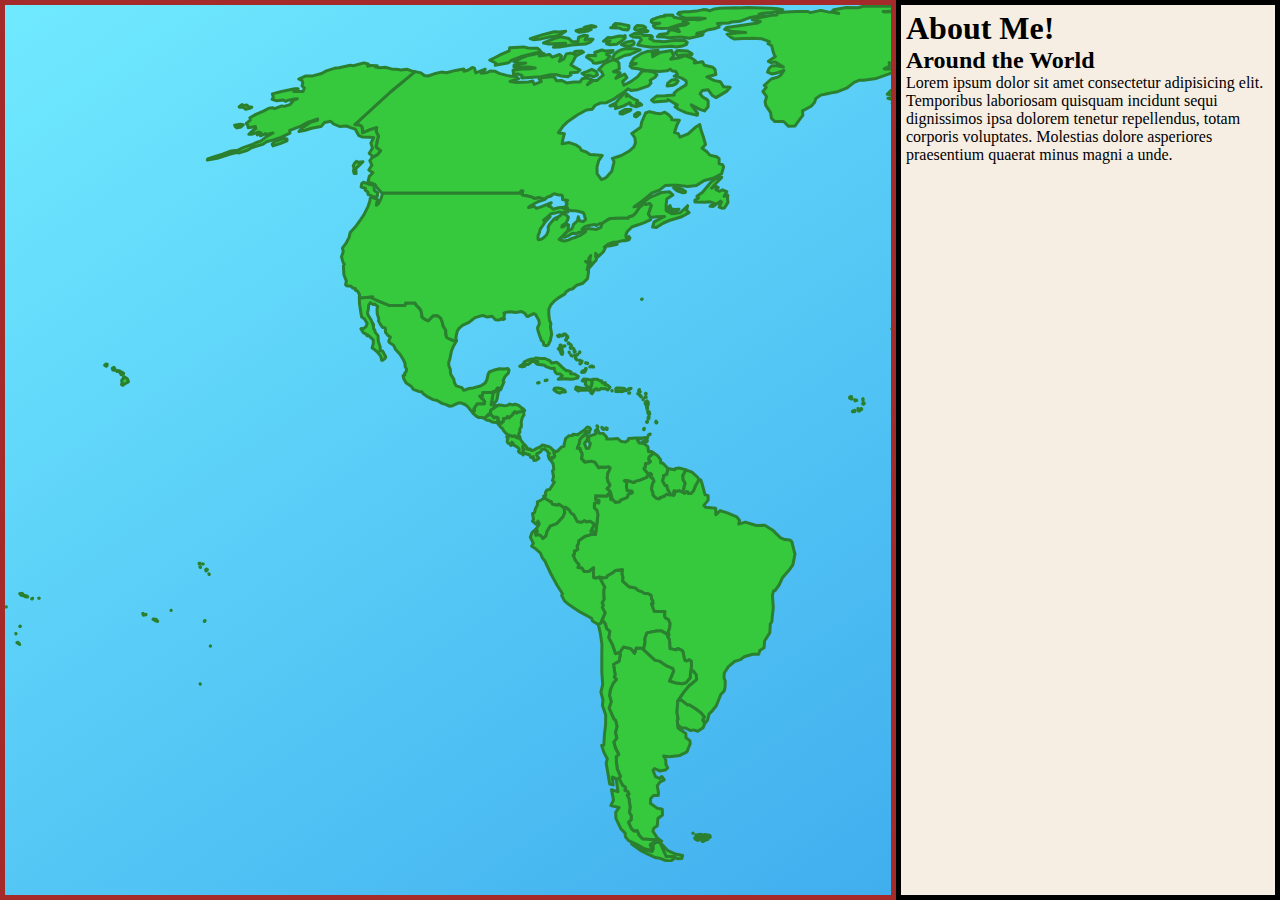
<file: src/index.html>
<!DOCTYPE html>
<html lang="en">
<head>
    <meta charset="UTF-8">
    <meta name="viewport" content="width=device-width, initial-scale=1.0">
    <title>About me</title>
    <link rel="stylesheet" href="./style.css">
</head>
<body>
    <div class="container">
        <div class="world-map">
            <?xml version="1.0"?>
            <!--
            *************Map created by Simplemaps.com********************		
            *************Attribution is highly appreciated!***************
            *************http://simplemaps.com****************************
    
            The MIT License (MIT)
    
            Copyright (c) 2020 Pareto Softare, LLC DBA Simplemaps.com
    
            Permission is hereby granted, free of charge, to any person obtaining a copy
            of this software and associated documentation files (the "Software"), to deal
            in the Software without restriction, including without limitation the rights
            to use, copy, modify, merge, publish, distribute, sublicense, and/or sell
            copies of the Software, and to permit persons to whom the Software is
            furnished to do so, subject to the following conditions:
    
            The above copyright notice and this permission notice shall be included in
            all copies or substantial portions of the Software.
    
            THE SOFTWARE IS PROVIDED "AS IS", WITHOUT WARRANTY OF ANY KIND, EXPRESS OR
            IMPLIED, INCLUDING BUT NOT LIMITED TO THE WARRANTIES OF MERCHANTABILITY,
            FITNESS FOR A PARTICULAR PURPOSE AND NONINFRINGEMENT. IN NO EVENT SHALL THE
            AUTHORS OR COPYRIGHT HOLDERS BE LIABLE FOR ANY CLAIM, DAMAGES OR OTHER
            LIABILITY, WHETHER IN AN ACTION OF CONTRACT, TORT OR OTHERWISE, ARISING FROM,
            OUT OF OR IN CONNECTION WITH THE SOFTWARE OR THE USE OR OTHER DEALINGS IN
            THE SOFTWARE.
    
            -->
            <svg baseprofile="tiny" fill="#ececec" height="857" stroke="black" stroke-linecap="round" stroke-linejoin="round" stroke-width=".2" version="1.2" viewbox="0 0 2000 857" width="2000" xmlns="http://www.w3.org/2000/svg">
            <path d="M1383 261.6l1.5 1.8-2.9 0.8-2.4 1.1-5.9 0.8-5.3 1.3-2.4 2.8 1.9 2.7 1.4 3.2-2 2.7 0.8 2.5-0.9 2.3-5.2-0.2 3.1 4.2-3.1 1.7-1.4 3.8 1.1 3.9-1.8 1.8-2.1-0.6-4 0.9-0.2 1.7-4.1 0-2.3 3.7 0.8 5.4-6.6 2.7-3.9-0.6-0.9 1.4-3.4-0.8-5.3 1-9.6-3.3 3.9-5.8-1.1-4.1-4.3-1.1-1.2-4.1-2.7-5.1 1.6-3.5-2.5-1 0.5-4.7 0.6-8 5.9 2.5 3.9-0.9 0.4-2.9 4-0.9 2.6-2-0.2-5.1 4.2-1.3 0.3-2.2 2.9 1.7 1.6 0.2 3 0 4.3 1.4 1.8 0.7 3.4-2 2.1 1.2 0.9-2.9 3.2 0.1 0.6-0.9-0.2-2.6 1.7-2.2 3.3 1.4-0.1 2 1.7 0.3 0.9 5.4 2.7 2.1 1.5-1.4 2.2-0.6 2.5-2.9 3.8 0.5 5.4 0z" id="AF" name="Afghanistan">
            </path>
            <path class="Angola" d="M 1121.2 572 1121.8 574 1121.1 577.1 1122 580.1 1121.1 582.5 1121.5 584.7 1109.8 584.6 1109 605.1 1112.6 610.3 1116.2 614.3 1105.8 616.9 1092.3 616 1088.5 613 1065.8 613.2 1065 613.7 1061.7 610.8 1058.1 610.6 1054.7 611.7 1052 612.9 1051.5 608.9 1052.4 603.2 1054.4 597.3 1054.7 594.6 1056.6 588.8 1058 586.2 1061.3 582 1063.2 579.1 1063.8 574.4 1063.5 570.7 1061.9 568.4 1060.4 564.5 1059.1 560.7 1059.4 559.3 1061.1 556.8 1059.5 550.6 1058.3 546.3 1055.5 542.2 1056.1 541 1058.4 540.1 1060.1 540.2 1062.1 539.5 1078.8 539.6 1080.1 544.3 1081.7 548.2 1083 550.3 1085.1 553.6 1088.9 553.1 1090.7 552.2 1093.8 553.1 1094.7 551.5 1096.2 547.8 1099.7 547.5 1100 546.4 1102.9 546.4 1102.4 548.7 1109.2 548.6 1109.3 552.7 1110.4 555.1 1109.5 559 1109.9 563 1111.7 565.4 1111.3 573 1112.7 572.4 1115.1 572.6 1118.6 571.6 1121.2 572 Z">
            </path>
            <path class="Angola" d="M 1055.3 539 1053.8 534.2 1056.1 531.4 1057.8 530.3 1059.9 532.5 1057.9 533.9 1056.9 535.5 1056.7 538.3 1055.3 539 Z">
            </path>
            <path d="M1088 228l0.4 1.2 1.4-0.6 1.2 1.7 1.3 0.7 0.6 2.3-0.5 2.2 1 2.7 2.3 1.5 0.1 1.7-1.7 0.9-0.1 2.1-2.2 3.1-0.9-0.4-0.2-1.4-3.1-2.2-0.7-3 0.1-4.4 0.5-1.9-0.9-1-0.5-2.1 1.9-3.1z" id="AL" name="Albania">
            </path>
            <path d="M1296.2 336.7l1.3 5.1-2.8 0 0 4.2 1.1 0.9-2.4 1.3 0.2 2.6-1.3 2.6 0 2.6-1 1.4-16.9-3.2-2.7-6.6-0.3-1.4 0.9-0.4 0.4 1.8 4.2-1 4.6 0.2 3.4 0.2 3.3-4.4 3.7-4.1 3-4 1.3 2.2z" id="AE" name="United Arab Emirates">
            </path>
            <path class="Argentina" d="M 669.1 851.7 666.1 851.5 661.1 851.5 655.1 837.9 658.2 840.7 662.5 845.3 670.3 849 677.6 850.5 676.8 853.5 672.4 853.8 669.1 851.7 Z">
            </path>
            <path class="Argentina" d="M 638.6 644.7 649.9 655.1 654.5 656.1 661.8 660.9 667.7 663.4 668.8 666.2 664.6 676 670.4 677.7 676.7 678.7 680.9 677.7 685.2 672.7 685.5 667.1 688.1 665.8 691.3 669.6 691.7 674.7 687.5 678.2 684.2 680.8 678.9 687.1 672.9 695.8 672.4 701 672 707.6 673.2 714 672.3 715.4 672.7 719.5 673 722.9 680.8 728.4 681 732.8 684.9 735.6 685.2 738.7 681.9 746.9 674.9 750.4 664.7 751.7 658.7 751 660.8 754.9 660.9 759.6 662.7 762.8 660.2 765.1 655.1 766 649.5 763.6 648 765.3 650.5 771.6 654.5 773.5 656.8 771.5 659.3 774.8 655.1 776.8 652.2 780.8 653.4 787.1 653.3 790.5 648.5 790.5 645.5 793.7 645.6 798.5 652.1 803.1 657.3 804.3 657.5 810 652.9 813.5 652.3 820.8 648.8 823.2 647.9 826.1 652.1 832.6 656.7 836.1 654.6 835.8 649.7 834.8 637.6 834 634.1 830.4 632.2 825.8 629.1 826.2 626.5 823.9 623.4 817.4 626.1 814.6 626.2 810.7 624.4 807.5 625.1 802.1 624 793.8 622.2 790.1 624 788.9 622.6 786.5 619.8 785.3 620.6 782.6 617.5 780.2 613.8 772.9 615.5 771.6 612.2 763.8 611.4 757.3 611.2 751.6 613.7 749.3 610.4 743 608.8 737.2 611.8 733 610.4 727.6 612 721.4 610.6 715.5 609 714.3 604.1 703.2 606.2 696.6 604.5 690.4 605.4 684.5 608 678.5 611.3 674.5 609.3 672 610.1 669.9 608.5 659.2 614.1 656.1 615.3 649.4 614.4 647.8 618.4 642 625.9 643.6 629.6 648.2 631.2 643 637.6 643.3 638.6 644.7 Z">
            </path>
            <path d="M1230.8 253l-1.8 0.2-2.8-3.7-0.2-1-2.3 0-1.9-1.7-1 0.1-2.4-1.8-4.2-1.6-0.1-3.1-1.3-2.2 7-1 1.4 1.6 2.2 1.1-0.7 1.6 3.2 2.2-1.1 2.1 2.6 1.7 2.5 1 0.9 4.5z" id="AM" name="Armenia">
            </path>
            <path class="Australia" d="M 1743 763.6 1746.7 765.8 1750 764.9 1754.9 763.7 1757.7 764.1 1753.2 771.7 1749.9 773.8 1745.9 779 1745.3 777.2 1738.7 781.6 1737.9 781.3 1734.9 781.1 1735.4 775.7 1737.4 771.5 1738 765.9 1740 763 1743 763.6 Z">
            </path>
            <path class="Australia" d="M 1793.5 590.2 1794.7 595.2 1798.7 592.8 1800.1 595.5 1802.4 598 1801.3 600.9 1801.5 606.4 1801.7 609.6 1803 610.4 1803.4 615.9 1802.2 619.2 1803 623.5 1808.4 626.9 1811.6 629.9 1814.8 632.7 1813.7 634.3 1816 638.3 1816.5 645.3 1819.1 643.9 1820.6 646.6 1822.2 645.7 1821.5 652.5 1824.4 656.4 1826.3 658.8 1829.1 664 1829.1 669.2 1828.1 672.9 1826.3 676.8 1827 682.3 1824.5 688 1822.4 691 1818.6 696.7 1817.1 700.4 1814 705 1809 710.8 1803.5 714 1799.1 718.9 1795.8 722.1 1791.4 727.6 1787.7 730.8 1783.8 735.6 1780.7 740 1779.9 742.1 1775.6 744.3 1769.5 744.5 1763.2 747.2 1759.4 749.6 1754.6 752.4 1751.9 749.5 1749.3 748.4 1751.9 745.1 1748.4 746.3 1741.2 750.9 1737.6 749.2 1735.2 748.2 1732.4 747.7 1728.3 745.9 1727 741.9 1728.5 737.1 1728.9 733.8 1727.5 731.2 1722.8 730.5 1726 727.3 1726.9 722.6 1722.2 727 1716.9 728.2 1721.4 724.7 1723.9 721 1727.4 717.8 1729 713.1 1722.2 718.5 1717.9 720.7 1713.6 725.8 1710.6 723.2 1712.3 719.8 1710.9 715.1 1709.1 712.7 1710.7 711.2 1705.4 707.3 1701.6 707.2 1697.6 704 1687.7 704.6 1679.8 706.9 1672.9 709.1 1667.9 708.7 1660.9 712 1655.6 713.4 1653.3 716.8 1650.3 719.4 1645.6 719.6 1642 720.1 1637.8 719 1633.6 719.7 1629.8 720 1625.3 723.4 1623.8 723.1 1620.4 724.9 1617 726.9 1613.2 726.7 1609.7 726.7 1605.6 722.6 1603.2 721.4 1604.7 717.7 1607.6 716.8 1609.1 715.4 1609.7 713.1 1612 708.6 1612.7 704.8 1612 698.3 1612.2 694.6 1613.6 691 1612.7 686.8 1613 684.9 1611.3 682.3 1612 677.3 1610.1 672.2 1610 669.5 1611.8 672.3 1611.3 666.3 1613.6 668.2 1614.7 670.7 1615.3 667.4 1613.7 662.3 1613.6 660.3 1612.8 658.4 1614.1 654.7 1615.6 653.1 1616.9 649.9 1617 646.1 1620.1 641.5 1619.7 646.4 1622.8 642 1627.7 639.8 1630.9 637.1 1635.6 634.7 1638.2 634.2 1639.6 635 1644.4 632.6 1647.9 631.9 1649 630.5 1650.5 629.9 1653.6 630.1 1659.8 628.2 1663.3 625.3 1665.3 621.9 1669.2 618.7 1669.9 616.1 1670.6 612.6 1675.5 607.1 1676.9 612.7 1679.5 611.4 1678 608.4 1680.3 605.3 1682.5 606.7 1684 601.8 1687.5 598.6 1689.3 596.1 1692.2 595 1692.6 593.2 1694.9 593.9 1695.3 592.3 1697.9 591.4 1700.7 590.5 1704.4 593.5 1707 597.3 1710.5 597.3 1714 597.9 1713.3 594.4 1716.8 589.3 1719.5 587.6 1718.9 586 1721.8 582.3 1725.5 580 1728.2 580.8 1733.1 579.6 1733.4 576.3 1729.5 574.2 1732.6 573.3 1736.2 574.9 1738.9 577.5 1743.4 579.1 1745.1 578.5 1748.4 580.5 1751.9 578.6 1753.9 579.2 1755.4 577.9 1757.6 581.1 1755.6 584.6 1753.1 587.2 1751.2 587.4 1751.5 589.9 1749.3 593.1 1746.8 596.3 1747 598.1 1750.8 601.7 1754.8 603.7 1757.3 605.9 1760.6 609.7 1762.2 609.7 1764.8 611.4 1765.3 613.4 1770.2 615.5 1774.3 613.3 1776.1 609.9 1777.8 607 1779.1 603.5 1781.7 598.4 1781.5 595.3 1782.2 593.4 1782.1 589.8 1783.5 584.9 1784.8 583.6 1784.2 581.5 1786 578.1 1787.5 574.6 1787.9 572.7 1790.2 570.3 1791.5 573.5 1791.4 577.5 1792.7 578.3 1792.6 581 1794.2 584.2 1794.1 587.9 1793.5 590.2 Z">
            </path>
            <path d="M1070.6 190.8l-0.3 0.8 0.7 2.1-0.2 2.6-2.8 0 1.1 1.4-1.3 4-0.9 1.1-4.4 0.1-2.4 1.5-4.2-0.5-7.3-1.7-1.3-2.1-4.9 1.1-0.5 1.2-3.1-0.9-2.6-0.2-2.3-1.2 0.7-1.5-0.2-1.1 1.4-0.3 2.7 1.7 0.6-1.7 4.4 0.3 3.5-1.1 2.4 0.2 1.7 1.3 0.4-1.1-1-4.1 1.7-0.8 1.6-2.9 3.8 2.1 2.6-2.6 1.7-0.5 4 1.9 2.3-0.3 2.4 1.2z" id="AT" name="Austria">
            </path>
            <path class="Azerbaijan" d="M 1229 253.2 1225.2 252.3 1222 249.4 1220.8 246.9 1221.8 246.8 1223.7 248.5 1226 248.5 1226.2 249.5 1229 253.2 Z">
            </path>
            <path class="Azerbaijan" d="M 1235.3 236.2 1237.8 233.6 1241.3 236.9 1244.9 241.5 1247.4 241.8 1249.3 243.5 1245.1 244 1245.2 249 1244.8 251.2 1243.1 252.7 1243.9 255.8 1242.6 256.2 1238.7 252.8 1239.9 249.7 1238 247.8 1236.1 248.3 1230.8 253 1229.9 248.5 1227.4 247.5 1224.8 245.8 1225.9 243.7 1222.7 241.5 1223.4 239.9 1221.2 238.8 1219.8 237.2 1220.9 236.1 1225.1 238 1228 238.3 1228.6 237.6 1225.3 234.1 1226.5 233.3 1228 233.5 1232.3 237.3 1234.7 237.8 1235.3 236.2 Z">
            </path>
            <path d="M1154.9 530.4l-0.6 0.1 0-0.3-2-6.1-0.01-0.06-0.09-1.04-1.4-2.9 3.5 0.5 1.7-3.7 3.1 0.4 0.3 2.5 1.2 1.5 0 2.1-1.4 1.3-2.3 3.4-2 2.3z" id="BI" name="Burundi">
            </path>
            <path d="M1016.5 177.1l-0.4 4.2-1.3 0.2-0.4 3.5-4.4-2.9-2.5 0.5-3.5-2.9-2.4-2.5-2.2-0.1-0.8-2.2 3.9-1.2 3.6 0.5 4.5-1.3 3.1 2.7 2.8 1.5z" id="BE" name="Belgium">
            </path>
            <path d="M1006.7 427l-0.2 2.1 1.3 3.8-1.1 2.6 0.6 1.7-2.8 4-1.7 2-1.1 4 0.2 4.1-0.3 10.3-4.7 0.8-1.4-4.4 0.3-14.8-1.2-1.3-0.2-3.2-2-2.2-1.7-1.9 0.7-3.4 2-0.7 1.1-2.8 2.8-0.6 1.2-1.9 1.9-1.9 2 0 4.3 3.7z" id="BJ" name="Benin">
            </path>
            <path d="M988.5 406l-0.5 3.1 0.8 2.9 3.1 4.2 0.2 3.1 6.5 1.5-0.1 4.4-1.2 1.9-2.8 0.6-1.1 2.8-2 0.7-4.9-0.1-2.6-0.5-1.8 1-2.5-0.5-9.8 0.3-0.2 3.7 0.8 4.8-3.9-1.6-2.6 0.2-2 1.6-2.5-1.3-1-2.2-2.5-1.4-0.4-3.7 1.6-2.7-0.2-2.2 4.5-5.3 0.9-4.4 1.5-1.6 2.7 0.9 2.4-1.3 0.8-1.7 4.3-2.8 1.1-2 5.3-2.7 3.1-0.9 1.4 1.2 3.6 0z" id="BF" name="Burkina Faso">
            </path>
            <path d="M1500.6 360.3l0.6 4.6-2.1-1 1.1 5.2-2.1-3.3-0.8-3.3-1.5-3.1-2.8-3.7-5.2-0.3 0.9 2.7-1.2 3.5-2.6-1.3-0.6 1.2-1.7-0.7-2.2-0.6-1.6-5.3-2.6-4.8 0.3-3.9-3.7-1.7 0.9-2.3 3-2.4-4.6-3.4 1.2-4.4 4.9 2.8 2.7 0.3 1.2 4.5 5.4 0.9 5.1-0.1 3.4 1.1-1.6 5.4-2.4 0.4-1.2 3.6 3.6 3.4 0.3-4.2 1.5 0 4.4 10.2z" id="BD" name="Bangladesh">
            </path>
            <path d="M1132.6 221.6l-2.3 2.6-1.3 4.5 2.1 3.6-4.6-0.8-5 2 0.3 3.2-4.6 0.6-3.9-2.3-4 1.8-3.8-0.2-0.8-4.2-2.8-2.1 0.7-0.8-0.6-0.8 0.6-2 1.8-2-2.8-2.7-0.7-2.4 1.1-1.4 1.8 2.6 1.9-0.4 4 0.9 7.6 0.4 2.3-1.6 5.9-1.5 4 2.3 3.1 0.7z" id="BG" name="Bulgaria">
            </path>
            <path d="M1083 214.3l1.9-0.1-1.1 2.8 2.7 2.5-0.5 2.9-1.1 0.3-0.9 0.6-1.6 1.5-0.4 3.5-4.8-2.4-2.1-2.7-2.1-1.4-2.5-2.4-1.3-1.9-2.7-3 0.8-2.6 2 1.5 1-1.4 2.3-0.1 4.5 1.1 3.5-0.1 2.4 1.4z" id="BA" name="Bosnia and Herzegovina">
            </path>
            <path d="M1141.6 162.7l-3.9-0.2-0.8 0.6 1.5 2 2 4-4.1 0.3-1.3 1.4 0.3 3.1-2.1-0.6-4.3 0.3-1.5-1.5-1.7 1.1-1.9-0.9-3.9-0.1-5.7-1.5-4.9-0.5-3.8 0.2-2.4 1.6-2.3 0.3-0.5-2.8-1.9-2.8 2.8-1.3-0.4-2.4-1.7-2.3-0.6-2.7 4.7 0 4.8-2.3 0.5-3.4 3.6-2-1-2.7 2.7-1 4.6-2.3 5.3 1.5 0.9 1.5 2.4-0.7 4.8 1.4 1.1 2.9-0.7 1.6 3.8 4 2.1 1.1 0 1.1 3.4 1.1 1.7 1.6-1.6 1.3z" id="BY" name="Belarus">
            </path>
            <path d="M487.8 399.8l-1.7 0 1.3-7.2 0.7-5.1 0.1-1 0.7-0.3 0.9 0.8 2.5-3.9 1.1-0.1-0.1 1 1 0-0.3 1.8-1.3 2.7 0.4 1-0.9 2.3 0.3 0.6-1 3.3-1.3 1.7-1.1 0.2-1.3 2.2z" id="BZ" name="Belize">
            </path>
            <path d="M662.5 631.4l-0.3-2-5.4-3.3-5.2-0.1-9.6 1.9-2.1 5.6 0.2 3.5-1.5 7.7-1-1.4-6.4-0.3-1.6 5.2-3.7-4.6-7.5-1.6-4 5.8-3.9 0.9-3.1-8.9-3.7-7.2 1.1-6.2-3.2-2.7-1.2-4.6-3.2-4.4 2.9-6.9-2.9-5.4 1.1-2.2-1.2-2.4 1.9-3.2-0.3-5.4 0-4.6 1.1-2.1-5.5-10.4 4.2 0.6 2.9-0.2 1.1-1.9 4.8-2.6 2.9-2.4 7.3-1.1-0.4 4.8 0.9 2.5-0.3 4.3 6.5 5.7 6.4 1.1 2.3 2.4 3.9 1.3 2.5 1.8 3.5 0 3.4 1.9 0.5 3.7 1.2 1.9 0.3 2.7-1.7 0.1 2.8 7.5 10.7 0.3-0.5 3.7 0.8 2.5 3.2 1.8 1.7 4-0.6 5.1-1.3 2.8 0.8 3.6-1.6 1.4z" id="BO" name="Bolivia">
            </path>
            <path d="M665.8 489.6l3.1 0.6 0.6-1.4-1-1.2 0.6-1.9 2.3 0.6 2.7-0.7 3.2 1.4 2.5 1.3 1.7-1.7 1.3 0.2 0.8 1.8 2.7-0.4 2.2-2.5 1.8-4.7 3.4-5.9 2-0.3 1.3 3.6 3 11.2 3.1 1.1 0.1 4.4-4.3 5.3 1.7 1.9 10.1 1 0.2 6.5 4.3-4.2 7.1 2.3 9.5 3.9 2.8 3.7-0.9 3.6 6.6-2 11 3.4 8.5-0.2 8.4 5.3 7.4 7.2 4.4 1.8 4.8 0.3 2.1 2 2 8.2 1.1 3.9-2.1 10.6-2.7 4.2-7.7 8.9-3.4 7.3-4 5.5-1.4 0.2-1.3 4.7 0.9 12-1.1 9.9-0.3 4.2-1.6 2.6-0.5 8.6-5.2 8.3-0.5 6.7-4.3 2.7-1.1 3.9-6 0-8.5 2.4-3.7 2.9-6 1.9-6.1 5.1-4.1 6.4-0.3 4.8 1.3 3.5-0.3 6.5-0.8 3.1-3.4 3.6-4.5 11.3-4 5-3.2 3.1-1.5 6.1-2.9 3.6-2.1-3.6 1.8-3.1-3.8-4.3-4.8-3.6-6.3-4.1-1.9 0.2-6.3-5-3.4 0.7 6-8.7 5.3-6.3 3.3-2.6 4.2-3.5-0.4-5.1-3.2-3.8-2.6 1.3 0.7-3.7 0.3-3.8-0.3-3.6-2.1-1.1-2 1-2.1-0.3-0.8-2.4-1.1-5.9-1.2-1.9-3.9-1.8-2.2 1.3-5.9-1.3-0.4-8.7-2-3.5 1.6-1.4-0.8-3.6 1.3-2.8 0.6-5.1-1.7-4-3.2-1.8-0.8-2.5 0.5-3.7-10.7-0.3-2.8-7.5 1.7-0.1-0.3-2.7-1.2-1.9-0.5-3.7-3.4-1.9-3.5 0-2.5-1.8-3.9-1.3-2.3-2.4-6.4-1.1-6.5-5.7 0.3-4.3-0.9-2.5 0.4-4.8-7.3 1.1-2.9 2.4-4.8 2.6-1.1 1.9-2.9 0.2-4.2-0.6-3.2 1.1-2.6-0.7-0.1-9.7-4.4 3.7-5-0.1-2.3-3.5-3.8-0.3 1-2.8-3.3-3.9-2.6-5.8 1.5-1.1-0.2-2.8 3.4-1.8-0.7-3.5 1.4-2.2 0.3-3 6.3-4.4 4.6-1.2 0.8-1 5.1 0.3 2.2-17.6 0.1-2.8-0.9-3.6-2.6-2.4 0.1-4.7 3.2-1 1.1 0.7 0.2-2.5-3.3-0.7 0-4 11 0.2 1.9-2.3 1.6 2.1 1 3.8 1.1-0.8 3.1 3.4 4.4-0.4 1.1-2 4.2-1.5 2.4-1.1 0.7-2.7 4.1-1.8-0.3-1.4-4.8-0.5-0.7-4.1 0.3-4.3-2.5-1.6 1.1-0.6 4.1 0.8 4.5 1.6 1.7-1.5 4.1-1 6.4-2.4 2.1-2.5-0.7-1.8 3-0.2 1.2 1.4-0.8 2.9 2 0.9 1.2 3-1.6 2.3-1 5.4 1.4 3.3 0.3 3 3.5 3 2.8 0.3 0.6-1.3 1.8-0.3 2.6-1.1 1.8-1.7 3.2 0.6 1.3-0.3z" id="BR" name="Brazil">
            </path>
            <path d="M1633.1 472.8l2.2-2.4 4.6-3.6-0.1 3.2-0.1 4.1-2.7-0.2-1.1 2.2-2.8-3.3z" id="BN" name="Brunei Darussalam">
            </path>
            <path d="M1488.8 323.5l2.6 2.1 0.5 3.9-4.5 0.2-4.7-0.4-3.2 1-5.5-2.5-0.4-1.2 2.6-4.8 2.6-1.6 4.3 1.4 2.9 0.2 2.8 1.7z" id="BT" name="Bhutan">
            </path>
            <path d="M1127.6 615.7l1.9 5.1 1.1 1.2 1.6 3.7 6.1 7 2.3 0.7-0.1 2.3 1.5 4.1 4.3 1 3.4 2.9-8.1 4.7-5.2 4.8-2 4.3-1.8 2.4-3 0.5-1.2 3.1-0.6 2-3.6 1.4-4.5-0.3-2.5-1.8-2.3-0.7-2.8 1.4-1.5 3.1-2.7 1.9-2.8 2.9-4 0.7-1.1-2.3 0.6-3.9-3-6.1-1.4-1 0.6-18.7 5.5-0.2 0.8-22.9 4.2-0.2 8.7-2.3 2 2.7 3.7-2.5 1.7 0 3.2-1.5 1 0.5z" id="BW" name="Botswana">
            </path>
            <path d="M1121.3 446.5l3.9 2.5 3.1 2.6 0.1 2.1 3.9 3.3 2.4 2.8 1.4 3.8 4.3 2.6 0.9 2-1.8 0.7-3.7-0.1-4.2-0.7-2.1 0.5-0.9 1.6-1.8 0.2-2.2-1.4-6.3 3.2-2.6-0.6-0.8 0.5-1.6 3.9-4.3-1.3-4.1-0.6-3.6-2.4-4.7-2.2-3 2.1-2.2 3.2-0.5 4.5-3.6-0.3-3.9-1.1-3.3 3.4-3 6-0.6-1.9-0.3-2.9-2.6-2.1-2.1-3.3-0.5-2.3-2.7-3.4 0.5-1.9-0.6-2.7 0.4-5 1.4-1.1 2.8-6.5 4.6-0.5 1-1.7 1 0.2 1.4 1.4 7.1-2.4 2.4-2.5 2.9-2.3-0.6-2.2 1.6-0.6 5.5 0.4 5.2-3 4-7 2.8-2.6 3.6-1.1 0.7 2.7 3.3 4 0 2.7-0.8 2.6 0.4 2 1.9 1.9 0.5 0.3z" id="CF" name="Central African Republic">
            </path>
            <path class="Canada" d="M 665.9 203.6 669.3 204.5 674 204.3 670.7 206.9 668.7 207.3 663.2 204.6 662.6 202.5 665.1 200.6 665.9 203.6 Z">
            </path>
            <path class="Canada" d="M 680.3 187.6 677.9 187.7 672.1 185.8 668.6 182.8 670.5 182.3 676.4 183.9 680.6 186.5 680.3 187.6 Z">
            </path>
            <path class="Canada" d="M 372.4 191.3 369.3 192.2 363 189.4 363 187.2 360.1 185 360.4 183.2 356.1 182.1 356.7 178.7 358.2 177.3 362.3 178.6 364.7 179.6 368.8 180.2 369 182.4 369.4 185.3 372.6 187.9 372.4 191.3 Z">
            </path>
            <path class="Canada" d="M 711.5 177.8 706.5 183.2 710.4 181.1 713.3 182.5 710.9 184.6 714.7 186.3 717.5 184.8 721.8 186.7 719 191.3 722.8 190.2 722.5 193.5 723 197.4 719.4 203 717 203.2 714.1 202 716.6 196.9 715.4 196.1 708.1 201.5 705.1 201.3 709.5 198.3 705.1 196.8 699.6 197.2 690 197 689.8 195.2 693.6 192.9 691.9 191.3 697.3 187.5 705.5 177.6 709.7 174.1 714.7 172 716.8 172.2 715.3 173.9 711.5 177.8 Z">
            </path>
            <path class="Canada" d="M 351.5 156.4 353 157.2 358 156.7 350.8 163.6 351.1 168.6 349.2 168.6 348.5 165.8 349 162.9 348.2 161 349.5 158.3 351.5 156.4 Z">
            </path>
            <path class="Canada" d="M 634.9 108.9 631.3 111.9 629.6 111.4 629.5 109.7 629.9 109.3 632.7 107.6 634.4 107.7 634.9 108.9 Z">
            </path>
            <path class="Canada" d="M 625.2 105.7 618 108.9 615 108.7 615 107.2 620 104.5 626 104.6 625.2 105.7 Z">
            </path>
            <path class="Canada" d="M 622.1 88.9 621.2 91.4 623.9 90.5 625.4 92 628.9 94 632.7 95.7 631.3 98.4 634.8 98 636.7 99.9 631.7 101.7 625.8 100.3 625 97.7 618.7 100.8 610.5 103.7 611.2 100.4 604.9 100.9 610.6 98.1 614.2 93.6 619.3 88.5 622.1 88.9 Z">
            </path>
            <path class="Canada" d="M 667 80.6 662.1 80.9 662.8 78.2 666.6 75.1 670.9 74.4 673.2 75.9 671.7 78.2 670.8 79 667 80.6 Z">
            </path>
            <path class="Canada" d="M 592.5 69.9 588.4 71.8 584.2 70.2 580.3 70.7 576.9 68.3 581.9 66.6 586.8 64.3 589.8 65.8 591.4 66.8 591.8 67.8 592.5 69.9 Z">
            </path>
            <path class="Canada" d="M 645.5 212.5 643.3 208.9 646.2 200.4 644.6 198.6 640.9 199.6 639.8 198 634.3 202.7 631.1 207.6 628.3 210.5 625.8 211.5 624.1 211.8 623 213.3 613.7 213.3 605.9 213.4 603.2 214.5 596.4 218.9 596.4 218.8 595.5 218.4 593.5 219.3 591.6 220.6 589.8 219.5 585.1 220.3 581.2 221.2 579.3 222 577 224.1 578.8 224.8 580.5 224.4 580.8 224.4 580.5 226.3 575.7 227 572.9 227.8 571.2 228.8 568.6 228.2 567 228.5 564.1 230.3 559.5 232.3 556.8 231.9 558.8 229.7 562.5 226.2 566.6 224.1 567.7 222.3 568.6 219.3 572.4 215.8 573.3 211.8 574.4 215.7 578.2 216.6 580.6 214.5 579.2 209.7 578.3 207.7 574.3 206.5 570.5 205.8 566.6 205.8 563.2 205 562.8 203.6 561.4 204.5 560.2 204.3 562.1 202.2 560.3 201.4 562.2 199 561 197.2 562.7 195.4 557.5 194.5 557.4 190.9 556.6 190.1 553.3 189.9 549.2 188.7 547.7 189.5 545.9 191 542.6 192 539.5 194.5 534.1 192.8 529.7 193.6 525.8 191.7 521.2 190.7 517.9 190.3 516.9 189.3 517.8 185.9 516.1 185.9 514.8 188.3 504.6 188.3 487.6 188.3 470.8 188.3 455.9 188.3 441.1 188.3 426.4 188.3 411.3 188.3 406.5 188.3 391.8 188.3 377.7 188.3 377 188.3 371.6 182.2 370 179.5 363 176.9 364.3 171.4 367.9 167.7 363.8 165 366.9 160.1 364.8 155.7 367.3 152.5 372.4 149.6 375.6 145.8 371 142 372.4 135.1 373.5 130.9 371.9 128.2 371.1 125.8 371.7 122.7 365.2 124.6 357.6 127.9 357.3 124.1 356.8 121.5 354 119.9 349.8 119.7 385.4 87 410 66.6 416 67.9 419.3 70.5 423 71 429.3 68.8 436.3 67.1 441.6 67.7 450.5 65.4 458.7 64.1 458.9 66.3 463.4 65 467.3 62.5 469.4 63.1 470.8 67.9 480.3 64.2 476.4 68.3 482.4 67.4 485.6 65.9 490.2 66.2 494.1 68.4 501.6 70.4 506.3 71.3 510.7 71 513.6 73.8 505.1 76.5 511.5 77.6 523.4 77 527.8 76 529.2 79.3 536.3 76.6 534.2 74.2 538.7 72.4 543.9 72.1 547.8 71.6 549.9 72.9 551.4 75.8 556.4 75.4 561.7 77.9 568.9 77 574.9 77.1 577.3 73.7 581.8 72.8 586.7 74.6 582.4 79.8 588.6 75.4 591.8 75.6 598.2 70.1 596.6 66.8 593.7 64.6 599.2 58.7 607.4 54.9 611.9 55.8 613.9 58.1 614.3 64.1 608.5 66.7 615.2 67.8 610.8 73.3 619.7 69.1 621.9 72.6 617.6 76.6 618.9 80.3 626.2 76.4 632.7 71.6 637.4 65.7 642.9 66.1 648.3 66.9 651.9 69.6 650.2 72.3 645.1 75.2 646 78.1 643.6 80.8 632.7 84.7 626.2 85.6 623 83.9 619.7 86.7 612.3 91.4 609.3 93.9 601.6 97.7 595.1 98.1 590 100.5 587.1 104.3 581.4 105 572.7 109.7 563.3 116.2 558.3 120.8 553.4 127.7 559.4 128.7 557.9 134.2 557.1 138.8 564.4 137.6 571.4 140.2 574.7 142.5 576.4 145.3 581.3 147 584.9 149.5 592.5 149.9 597.3 150.5 593.7 155.7 592 161.8 592.1 168.7 596.5 174.6 601.2 172.6 606.8 166.2 609.1 156.6 607.4 153.4 616.4 150.5 623.9 146.3 628.7 142.1 630.4 138.1 630 133 626.8 128.5 635.7 122.3 636.7 117 640.6 108 644.4 106.6 651.1 108.2 655.3 108.8 659.8 107.2 662.9 109.2 666.5 112.6 666.7 114.8 674.4 115.3 671.8 120.2 669.5 127.6 673.3 128.6 674.9 132.1 683.1 128.8 690.6 122.2 694.8 119.5 695.9 124.8 698.5 132.3 700.5 139.5 697.1 143.3 701.9 146.7 704.8 150.1 711.7 151.7 714.1 153.6 714.1 158.8 717.5 159.6 718.6 161.9 716.6 168.8 712.3 171.1 708.1 173.3 699.3 175.5 691.4 180.5 682.8 181.6 672.7 180.2 665.4 180.2 660.1 180.6 654.4 185.1 647 187.9 636.9 196.1 629 201.9 633.7 200.9 644.6 192.6 656.9 187.4 664.5 186.8 667.8 189.9 661.7 194.1 661.1 200.8 661.2 205.6 666.8 208.7 675.4 207.8 682.6 200.7 681.6 205.3 684.1 207.6 676.7 211.7 664.3 215.5 658.5 218 651.3 222.6 647.6 222.1 649.1 216.8 659.5 211.5 651.4 211.7 645.5 212.5 Z">
            </path>
            <path class="Canada" d="M 539 48.7 534.3 51.1 544.8 49.6 547.4 52.2 554.7 49.5 556.5 51.2 554.3 56.3 558.6 54.2 561.4 48.9 565.7 48.1 568.7 48.9 570.9 51 568.2 56.1 565.8 59.8 570 62.4 575 65 572.4 67.3 565.3 67.8 566.1 69.8 562.9 71.8 556.2 71 550.5 69.5 545.4 69.8 535.9 71.7 524.6 72.5 516.7 73 517 70.4 512.9 69 508.6 69.6 508 65.3 511.3 64.7 518.6 63.8 524.1 64.1 530.3 63.1 523.8 61.9 514.7 62.3 509 62.2 509 60.3 520.7 58.1 514.4 58.2 509 56.8 516.8 52.9 522 50.8 536.2 47.7 539 48.7 Z">
            </path>
            <path class="Canada" d="M 578.5 47.2 571.5 50.6 569.2 47 571.3 46.2 576.8 46 578.5 47.2 Z">
            </path>
            <path class="Canada" d="M 687.1 48.8 686.4 50.2 682.3 50.1 678.2 50 673.3 50.7 672.4 50.3 670.3 47.6 672 45.8 674.2 45.4 682.6 46 687.1 48.8 Z">
            </path>
            <path class="Canada" d="M 647.3 48.5 647.6 51.7 654.8 47.6 666.5 45.5 668.8 50.8 665.6 54.2 674.6 52.7 679.9 50.6 686.7 53.2 690.4 55.7 689.3 58 697.5 56.8 699.4 60.2 707.8 62.3 710 64.4 710.9 69.5 701.8 72 709.5 75.6 715.4 76.8 718.7 81.8 725.2 82.2 721.9 86.1 711 92.6 707 90.2 703.2 84.8 697.3 85.5 695 88.8 697.7 92 702.2 94.6 703.2 96.1 703.1 101.8 699.5 105.9 694.8 104.3 686.2 99.8 689.8 104.7 692.6 108.2 692.3 110.2 681.4 107.9 673.8 104.5 670 101.8 672.4 100.1 667.6 97.2 662.9 94.5 662 96.1 648.9 97 646.5 95.1 651.9 90.9 660 90.8 669.3 90.1 669.1 88.1 672.2 85.3 681 79.9 681.4 77.4 680.9 75.6 676.2 72.9 669.1 71.1 672.6 69.7 670.6 66.3 667.2 66 665.3 64.2 662 65.8 654.1 66.5 640.1 65.3 632.7 63.7 626.8 62.9 624.9 61 631.2 58.6 625.5 58.6 628.8 53.3 635.9 48.7 641.9 46.6 653.1 45.2 647.3 48.5 Z">
            </path>
            <path class="Canada" d="M 596.9 45 600.5 46.1 608.1 45.4 607.6 46.9 601.5 49.4 605.3 51.6 600.1 56.3 591.7 58.3 588.3 57.9 587.4 55.9 581.5 51.9 583.2 50.2 590.6 50.8 589.7 47.5 596.9 45 Z">
            </path>
            <path class="Canada" d="M 619.5 50.5 611.7 54.4 607.3 54.2 609.1 49.6 611.7 47.1 615.9 44.9 621.1 43.5 629 43.7 635.2 44.9 625.1 49.5 619.5 50.5 Z">
            </path>
            <path class="Canada" d="M 503.7 57.7 490.2 60.3 490.8 58 484.8 55.2 489.2 53 496.7 49.2 504.3 45.8 504.7 42.7 518.7 41.9 522.9 43 532.4 43.3 534.3 44.7 535.9 46.9 529.4 48.2 515.5 51.8 506.3 55.5 503.7 57.7 Z">
            </path>
            <path class="Canada" d="M 628.9 39.3 624.8 41.2 619.6 40.8 616.4 39.5 620.9 37.3 627.8 35.9 629.2 37.7 628.9 39.3 Z">
            </path>
            <path class="Canada" d="M 620.1 30.6 620.3 32.9 617.5 35.4 611.7 39.2 604.8 39.7 601.6 38.9 605 36 598.4 36.3 602.7 32.5 606.5 32.7 614.2 31 619.1 31.3 620.1 30.6 Z">
            </path>
            <path class="Canada" d="M 580.7 33.2 580 34.9 584.4 34.1 588 34.3 585.7 36.8 580.6 39.1 566.7 39.9 554.4 42.1 548.4 42.2 549.9 40.6 560.6 38.3 542.7 38.9 538.5 38 550.2 33.2 555.6 31.8 563.9 33.5 566.8 36.4 572.9 36.8 573.6 32.1 579.4 30.3 582.5 30.8 580.7 33.2 Z">
            </path>
            <path class="Canada" d="M 636.4 28.8 638.7 30.4 646.1 30.4 647.5 32 644.7 33.8 647.8 34.9 649 36.1 653.9 36.3 659 36.7 666.1 35.7 674.2 35.2 680 35.6 682.3 37.5 681.3 39.5 677.7 40.9 671 42 666.7 41.3 654.9 42.1 646.9 42.2 641.3 41.6 632.7 40 634.3 37.2 636.4 34.8 635 32.6 628 32 625.4 30.5 629.2 28.5 636.4 28.8 Z">
            </path>
            <path class="Canada" d="M 560.7 26.2 554.9 29.9 549.6 31.6 545.8 31.8 535.9 33.9 528.8 34.7 525.2 33.6 536.9 29.9 549.1 26.8 554.6 26.9 560.7 26.2 Z">
            </path>
            <path class="Canada" d="M 641.9 26.8 640.1 26.9 633.5 26.6 634.2 25.3 641.4 25.4 643 26.2 641.9 26.8 Z">
            </path>
            <path class="Canada" d="M 583.1 25.9 574.3 27.3 571 25.8 576.1 24.3 582.1 23.8 586.2 24.5 583.1 25.9 Z">
            </path>
            <path class="Canada" d="M 590.9 21.7 585.2 22.6 579.2 22.6 580.2 21.9 585.9 20.6 587.6 20.8 590.9 21.7 Z">
            </path>
            <path class="Canada" d="M 637.7 24.2 631.1 25.2 629.5 24.1 630.1 22.4 632.3 20.5 636.7 20.7 638.4 21 640.7 22.6 637.7 24.2 Z">
            </path>
            <path class="Canada" d="M 623.9 23 622.8 24.9 617.5 24.4 613.5 22.9 605.7 22.7 611 21.4 608.2 20.3 610.4 18.5 616.5 19.1 624 20.8 623.9 23 Z">
            </path>
            <path class="Canada" d="M 678 16.9 680.7 18.4 674.2 19.7 663.6 23.2 656.8 23.5 650 22.9 648.4 21 650.5 19.4 654.8 18.2 648.2 18.2 646.2 16.7 646.6 14.8 651.5 12.9 655.6 11.6 659.6 11.3 659.3 10.3 667.6 10.1 669.2 12.3 673.9 13.2 678.7 14.1 678 16.9 Z">
            </path>
            <path class="Canada" d="M 757.2 2.9 765.9 3.2 772.6 3.7 777.8 4.7 776.7 5.7 766.9 7.4 757.9 8.2 753.9 9.1 761.4 9.1 750.9 11.6 744.1 12.8 734.8 16.3 726.7 17 723.6 18 712.3 18.4 716.7 19 713.4 19.8 714.1 22.1 709.1 23.7 702.2 25 698.7 26.8 692.1 28.3 691.6 29.4 698.1 29.2 697 30.4 684.3 33.3 675.8 31.9 664.1 32.7 659.1 32.1 652.3 31.8 654.4 29.5 662.4 28.4 664.4 25 667 24.7 674.5 26.7 672.8 23.7 667.9 22.8 672.9 21 680.5 19.9 683.3 18.3 680.3 16.6 681.4 14.4 690.8 14.5 693 15 700.3 13.4 693 12.9 680.4 13.2 676 11.8 675.2 10.1 672.7 8.9 673.8 7.6 679.8 6.8 684 6.7 691.4 6.1 698.2 4.6 702.1 4.8 704.5 5.9 709.5 3.9 714.7 3.3 721.2 2.9 731.6 2.7 732.9 3.1 743.2 2.5 750.2 2.7 757.2 2.9 Z">
            </path>
            <path d="M1034.4 197.5l0.2 1.1-0.7 1.5 2.3 1.2 2.6 0.2-0.3 2.5-2.1 1.1-3.8-0.8-1 2.5-2.4 0.2-0.9-1-2.7 2.2-2.5 0.3-2.2-1.4-1.8-2.7-2.4 1 0-2.9 3.6-3.5-0.2-1.6 2.3 0.6 1.3-1.1 4.2 0 1-1.3 5.5 1.9z" id="CH" name="Switzerland">
            </path>
            <path class="China" d="M 1602.2 381.9 1597.9 385 1593 383 1592 377.5 1594.2 374.6 1600 372.8 1603.3 372.9 1604.9 375.4 1602.9 378.2 1602.2 381.9 Z">
            </path>
            <path class="China" d="M 1625.6 185.5 1634.6 190 1640.6 195.8 1648.2 195.8 1650.8 193.4 1657.7 191.5 1659 197.2 1658.7 199.5 1661.5 206.3 1662.1 212.5 1655.2 211.4 1652.3 213.6 1657 219 1660.9 226.5 1658.4 226.6 1660.3 229.9 1654.8 226.1 1654.8 229.7 1648.4 232.4 1651.2 235.8 1646.6 235.5 1643 233.5 1641.9 238.1 1638 241.5 1635.9 245.6 1629.6 247.4 1627.2 250.4 1622.4 252.2 1623.7 249.2 1621.4 246.7 1623.4 242.4 1618.9 239.1 1615.5 241.3 1611.9 245.8 1610.6 249.9 1605.6 250.2 1604.3 253.2 1609.1 257.5 1613.9 258.6 1615.3 261.4 1620.4 263.3 1624.2 258.7 1630.1 261.2 1633.6 261.4 1635.9 264.7 1629.2 266.5 1628.2 270 1624.4 273.2 1623.5 277.7 1630.6 281.2 1635.2 287.5 1640.7 293.4 1646.2 298.3 1647.8 303.1 1645 304.9 1647.4 308.3 1651.3 310.3 1652.1 315.5 1652.2 320.6 1649.4 321.2 1647.3 328.1 1645 336.6 1641.6 344.2 1635.2 350.1 1628.6 355.6 1622.5 356.3 1619.6 359.1 1617.3 357.1 1614.8 360.2 1607.6 363.5 1601.8 364.4 1601.1 371.2 1598 371.6 1595.8 366.9 1596.7 364.5 1588.9 362.4 1586.5 363.5 1580.6 361.8 1577.5 359.2 1577.8 355.5 1572.5 354.3 1569.4 351.9 1565.3 355.3 1560 356.1 1555.6 356 1552.9 357.6 1550.2 358.5 1552.2 365.9 1549.2 365.7 1548.4 364.2 1547.9 361.5 1544.1 363.4 1541.5 362.2 1537 359.8 1537.8 354.5 1534.1 353.2 1531.7 347.3 1526.1 348.4 1525.4 340.8 1529.6 335.4 1528.7 330.1 1527.4 325.2 1524.7 323.7 1522 319.9 1518.9 320.4 1512.8 319.4 1514 316.7 1510.4 312.7 1507.2 315.4 1502.3 313.9 1496.9 317.9 1493 322.7 1488.8 323.5 1486 321.8 1483.1 321.6 1478.8 320.2 1476.2 321.8 1473.6 326.6 1472.1 321.5 1469 322.9 1462.5 322.2 1456 320.8 1451 317.9 1446.5 316.7 1444 313.6 1440.7 312.7 1434.3 308.5 1429.5 306.5 1427.6 308 1419 303.5 1412.8 299.5 1409.6 292.4 1413.7 293.3 1413.1 290 1410.1 286.7 1409.3 281.5 1401.6 273.9 1392.1 271.4 1389.2 266.4 1384.5 263.4 1383 261.6 1381.2 258 1380.7 255.5 1377 254 1375.5 254.7 1372.4 248.7 1373.5 247.3 1372.3 245.8 1376.4 242.8 1379.6 241.5 1385.4 242.4 1386 238.3 1392.4 237.6 1393.4 235 1400.3 231.6 1400.5 230.2 1398.8 226.5 1401.7 224.9 1392.9 213.9 1402 211.4 1404 210 1403 198.7 1413.8 200.8 1415.4 197.9 1412.9 191.7 1416.7 191.1 1418.6 186.9 1420.3 186.4 1423.6 190.8 1429.3 194.1 1437.5 196.4 1443.3 201.5 1444.7 208.8 1447.7 211.6 1454.2 212.7 1461.4 213.5 1469.4 217.5 1472.8 218.2 1477.8 224 1482.5 227.8 1488.1 227.6 1499.4 229.1 1505.8 228.2 1511.4 229.1 1520.8 233 1527 233 1530.3 234.9 1534.7 231.5 1541.9 229.3 1549.5 229.1 1554.4 226.9 1556.4 223.5 1558.8 221.3 1556.9 219.2 1554 216.8 1554.5 212.7 1557.7 213.3 1563.6 214.6 1566.8 211.2 1573.2 208.8 1574.5 204.6 1577 202.8 1583.8 202 1588.2 202.7 1587.4 200.5 1580.2 196.1 1575 194.1 1572.5 196.4 1567 195.4 1564.7 196.2 1561.9 193.7 1561.6 187.4 1561 182.7 1568.4 185.1 1572.8 181.2 1570.9 178.4 1570.7 171.9 1572 169.9 1569.5 166.5 1565.8 165.1 1567.5 162 1572.6 160.9 1578.8 160.7 1587.4 162.6 1593.4 164.8 1601.1 171 1604.9 173.7 1609.4 177.5 1615.6 183.5 1625.6 185.5 Z">
            </path>
            <path d="M955.9 435.2l2.5 1.4 1 2.2 2.5 1.3 2-1.6 2.6-0.2 3.9 1.6 1.5 9.2-2.4 5.3-1.5 7.3 2.4 5.5-0.2 2.6-2.6 0-3.9-1.2-3.7 0-6.7 1.2-3.9 1.8-5.6 2.4-1.1-0.2 0.4-5.3 0.6-0.8-0.2-2.5-2.4-2.7-1.8-0.4-1.6-1.8 1.2-2.9-0.5-3.1 0.2-1.8 0.9 0 0.4-2.8-0.4-1.3 0.5-0.9 2.1-0.7-1.4-5.2-1.3-2.6 0.5-2.2 1.1-0.5 0.8-0.6 1.5 1 4.4 0 1-1.8 1 0.1 1.6-0.7 0.9 2.7 1.3-0.8 2.4-1z" id="CI" name="Côte d'Ivoire">
            </path>
            <path d="M1072.8 454.2l-2.8 6.5-1.4 1.1-0.4 5 0.6 2.7-0.5 1.9 2.7 3.4 0.5 2.3 2.1 3.3 2.6 2.1 0.3 2.9 0.6 1.9-0.4 3.4-4.5-1.5-4.6-1.7-7.1-0.2-0.7-0.4-3.4 0.8-3.4-0.8-2.7 0.4-9.3-0.1 0.9-5.1-2.3-4.3-2.6-1-1.1-2.9-1.5-0.9 0.1-1.8 1.4-4.6 2.7-6.2 1.6 0 3.4-3.8 2.1-0.1 3.2 2.7 3.9-2.2 0.5-2.7 1.3-2.6 0.8-3.2 3-2.6 1.1-4.5 1.2-1.5 0.8-3.3 1.4-4.1 4.7-5 0.3-2.1 0.6-1.2-2.3-2.5 0.2-2.1 1.5-0.3 2.3 4.1 0.5 4.2-0.2 4.3 3.2 5.8-3.2 0-1.6 0.4-2.6-0.6-1.2 3 3.4 3.8 2.5 1.1 0.8 2.6 1.8 4.4-0.8 1.8z" id="CM" name="Cameroon">
            </path>
            <path d="M1141.3 468.2l3.5 5.3 2.6 0.8 1.5-1.1 2.6 0.4 3.1-1.3 1.4 2.7 5.1 4.3-0.3 7.5 2.3 0.9-1.9 2.2-2.1 1.8-2.2 3.3-1.2 3-0.3 5.1-1.3 2.5-0.1 4.8-1.6 1.8-0.2 3.8-0.8 0.5-0.6 3.6 1.4 2.9 0.1 1-1.2 10.3 1.5 3.6-1 2.7 1.8 4.6 3.4 3.5 0.7 3.5 1.6 1.7-0.3 1.1-0.9-0.3-7.7 1.1-1.5 0.8-1.7 4.1 1.2 2.8-1.1 7.6-0.9 6.4 1.5 1.2 3.9 2.5 1.6-1.2 0.2 6.9-4.3 0-2.2-3.5-2-2.8-4.3-0.9-1.2-3.3-3.5 2-4.4-0.9-1.9-2.9-3.5-0.6-2.7 0.1-0.3-2-1.9-0.1-2.6-0.4-3.5 1-2.4-0.2-1.4 0.6 0.4-7.6-1.8-2.4-0.4-4 0.9-3.9-1.1-2.4-0.1-4.1-6.8 0.1 0.5-2.3-2.9 0-0.3 1.1-3.5 0.3-1.5 3.7-0.9 1.6-3.1-0.9-1.8 0.9-3.8 0.5-2.1-3.3-1.3-2.1-1.6-3.9-1.3-4.7-16.7-0.1-2 0.7-1.7-0.1-2.3 0.9-0.8-2 1.4-0.7 0.2-2.8 1-1.6 2-1.4 1.5 0.7 2-2.5 3.1 0.1 0.3 1.8 2.1 1.1 3.4-4 3.3-3.1 1.4-2.1-0.1-5.3 2.5-6.2 2.6-3.3 3.7-3.1 0.7-2 0.1-2.4 0.9-2.2-0.3-3.7 0.7-5.7 1.1-4 1.7-3.4 0.3-3.9 0.5-4.5 2.2-3.2 3-2.1 4.7 2.2 3.6 2.4 4.1 0.6 4.3 1.3 1.6-3.9 0.8-0.5 2.6 0.6 6.3-3.2 2.2 1.4 1.8-0.2 0.9-1.6 2.1-0.5 4.2 0.7 3.7 0.1 1.8-0.7z" id="CD" name="Democratic Republic of the Congo">
            </path>
            <path d="M1090.9 479.3l-0.3 3.9-1.7 3.4-1.1 4-0.7 5.7 0.3 3.7-0.9 2.2-0.1 2.4-0.7 2-3.7 3.1-2.6 3.3-2.5 6.2 0.1 5.3-1.4 2.1-3.3 3.1-3.4 4-2.1-1.1-0.3-1.8-3.1-0.1-2 2.5-1.5-0.7-2.1-2.2-1.7 1.1-2.3 2.8-4.6-6.8 4.3-3.6-2.1-4.2 2-1.6 3.8-0.8 0.4-2.9 3.1 3.1 5 0.3 1.7-3 0.7-4.3-0.6-5-2.7-3.8 2.5-7.5-1.4-1.2-4.2 0.5-1.6-3.3 0.4-2.8 7.1 0.2 4.6 1.7 4.5 1.5 0.4-3.4 3-6 3.3-3.4 3.9 1.1 3.6 0.3z" id="CG" name="Republic of Congo">
            </path>
            <path d="M584.4 426.2l-3.7 1.1-1.6 3.2-2.3 1.8-1.8 2.4-0.9 4.6-1.8 3.8 2.9 0.4 0.6 2.9 1.2 1.5 0.3 2.5-0.7 2.4 0.1 1.4 1.4 0.5 1.2 2.2 7.3-0.6 3.3 0.8 3.8 5.6 2.3-0.7 4.1 0.3 3.2-0.7 2 1.1-1.2 3.4-1.3 2.2-0.6 4.6 1.1 4.3 1.5 1.9 0.2 1.4-2.9 3.2 2 1.4 1.5 2.3 1.6 6.4-1.1 0.8-1-3.8-1.6-2.1-1.9 2.3-11-0.2 0 4 3.3 0.7-0.2 2.5-1.1-0.7-3.2 1-0.1 4.7 2.6 2.4 0.9 3.6-0.1 2.8-2.2 17.6-2.9-3.4-1.7-0.1 3.5-6.6-4.4-3-3.4 0.6-2.1-1.1-3.1 1.7-4.2-0.9-3.5-6.7-2.6-1.6-1.8-3.1-3.8-3-1.5 0.6-2.4-1.5-2.8-2.1-1.6 1-4.8-0.9-1.4-2.8-1.1 0.1-5.6-3.6-0.7-2 2.1-0.5-0.2-3.2 1.4-2.4 2.8-0.4 2.5-4 2.2-3.4-2-1.5 1.2-3.7-1.1-5.9 1.3-1.7-0.7-5.4-2.2-3.5 0.9-3.1 1.8 0.5 1.1-1.9-1.1-3.8 0.7-0.9 2.9 0.2 4.5-4.5 2.4-0.7 0.1-2.1 1.4-5.5 3.4-2.9 3.5-0.2 0.6-1.3 4.4 0.5 4.6-3.2 2.3-1.4 2.9-3.1 2 0.4 1.3 1.7-1.2 2.1z" id="CO" name="Colombia">
            </path>
            <path d="M514.6 431.6l1.2 3.5 2 2.6 2.5 2.7-2.2 0.6-0.1 2.6 1.1 0.9-0.9 0.8 0.2 1.1-0.6 1.3-0.3 1.3-3-1.4-1.1-1.4 0.7-1.1-0.1-1.4-1.5-1.5-2.2-1.3-1.8-0.8-0.3-1.9-1.4-1.1 0.2 1.8-1.2 1.6-1.2-1.8-1.7-0.7-0.7-1.2 0.1-2 0.9-2-1.5-0.9 1.4-1.3 0.9-0.8 3.6 1.7 1.3-0.8 1.8 0.5 0.8 1.3 1.7 0.5 1.4-1.4z" id="CR" name="Costa Rica">
            </path>
            <path d="M544.8 355.7l1.9 2.3 5.2-0.7 1.8 1.5 4.2 4 3.2 2.9 1.8-0.1 3.2 1.3-0.6 1.8 4 0.3 3.9 2.6-0.8 1.5-3.8 0.8-3.8 0.3-3.7-0.5-8.1 0.6 4.2-3.5-2.1-1.7-3.6-0.4-1.7-1.9-0.8-3.6-3.2 0.2-5-1.7-1.5-1.4-7.1-1-1.8-1.2 2.3-1.6-5.4-0.3-4.4 3.3-2.3 0.1-1 1.6-2.8 0.7-2.3-0.7 3.2-1.9 1.5-2.4 2.7-1.4 3-1.2 4.3-0.6 1.4-0.8 4.7 0.5 4.4 0.1 4.9 2.2z" id="CU" name="Cuba">
            </path>
            <path d="M1059.7 175.2l2.5 2 3.7 0.5-0.2 1.7 2.8 1.3 0.6-1.6 3.4 0.7 0.7 2 3.7 0.3 2.6 3.1-1.5 0-0.7 1.1-1.1 0.3-0.2 1.4-0.9 0.3-0.1 0.6-1.6 0.6-2.2-0.1-0.6 1.4-2.4-1.2-2.3 0.3-4-1.9-1.7 0.5-2.6 2.6-3.8-2.1-3-2.6-2.6-1.5-0.7-2.7-1-1.8 3.4-1.3 1.7-1.6 3.5-1.2 1.1-1.2 1.3 0.7 2.2-0.6z" id="CZ" name="Czech Republic">
            </path>
            <path d="M1053.9 158.9l1.4 3.1-1.2 1.7 1.9 2.1 1.5 3.3-0.2 2.2 2.4 3.9-2.2 0.6-1.3-0.7-1.1 1.2-3.5 1.2-1.7 1.6-3.4 1.3 1 1.8 0.7 2.7 2.6 1.5 3 2.6-1.6 2.9-1.7 0.8 1 4.1-0.4 1.1-1.7-1.3-2.4-0.2-3.5 1.1-4.4-0.3-0.6 1.7-2.7-1.7-1.4 0.3-5.5-1.9-1 1.3-4.2 0 0.4-4.5 2.4-4.2-7.2-1.2-2.4-1.6 0.2-2.7-1-1.4 0.4-4.2-1.1-6.5 2.9 0 1.2-2.3 0.9-5.6-0.9-2.1 0.8-1.3 4-0.3 1 1.3 3.1-3-1.3-2.3-0.4-3.4 3.7 0.8 2.9-0.9 0.3 2.3 4.9 1.4 0.1 2.2 4.7-1.2 2.6-1.6 5.6 2.4 2.4 1.9z" id="DE" name="Germany">
            </path>
            <path d="M1229.5 428.2l-1.9 3.5-1.3-1.2-1.3 0.5-3.2-0.1-0.2-2-0.5-1.8 1.8-3 1.9-2.8 2.4 0.6 1.7-1.6 1.4 2-0.1 2.6-3.1 1.6 2.4 1.7z" id="DJ" name="Djibouti">
            </path>
            <path class="Denmark" d="M 1046.1 147.7 1043.7 152.6 1038.5 149.1 1037.6 146.6 1044.4 144.6 1046.1 147.7 Z">
            </path>
            <path class="Denmark" d="M 1033.3 151.5 1030.4 152.4 1026.7 151.6 1024.6 148.2 1024.2 142.1 1024.8 140.4 1026.1 138.6 1030.1 138.3 1031.7 136.6 1035.3 134.9 1035.3 138 1034.1 140 1034.8 141.6 1037.4 142.5 1036.4 144.8 1035 144.2 1031.9 148.5 1033.3 151.5 Z">
            </path>
            <path d="M585.7 386l0.3-1.8-1.3-1.9 1.5-1.1 0.7-2.5-0.1-3.4 0.8-1.1 4.3 0 3.2 1.6 1.5-0.1 0.7 2.3 3.1-0.2-0.4 1.9 2.5 0.3 2.5 2.3-2.3 2.6-2.6-1.4-2.6 0.3-1.8-0.3-1.1 1.2-2.2 0.4-0.7-1.6-1.9 0.9-2.7 4.4-1.3-1-0.1-1.8z" id="DO" name="Dominican Republic">
            </path>
            <path d="M1031 264.6l-1 3.3 1 6.1-1.1 5.3-3.2 3.6 0.6 4.8 4.5 3.9 0.1 1.5 3.4 2.6 2.6 11.5 1.9 5.7 0.4 3-0.8 5.2 0.4 3-0.6 3.5 0.6 4-2.2 2.7 3.4 4.7 0.2 2.7 2.1 3.6 2.5-1.2 4.5 3 2.5 4-18.8 12.3-16 12.6-7.8 2.8-6.2 0.7-0.1-4.1-2.6-1.1-3.5-1.8-1.3-3-18.7-14-18.6-14-20.5-15.6 0.1-1.2 0.1-0.4 0.1-7.6 8.9-4.8 5.4-1 4.5-1.7 2.1-3.2 6.4-2.5 0.3-4.8 3.1-0.6 2.5-2.3 7.1-1.1 1-2.5-1.4-1.4-1.9-6.8-0.3-3.9-1.9-4.1 5.1-3.5 5.8-1.1 3.3-2.6 5.1-2 9-1.1 8.8-0.5 2.7 0.9 4.9-2.5 5.7-0.1 2.2 1.5 3.6-0.4z" id="DZ" name="Algeria">
            </path>
            <path d="M559 502.8l0.8 4.9-1.7 4.1-6.1 6.8-6.7 2.5-3.4 5.6-0.9 4.3-3.1 2.7-2.5-3.3-2.3-0.7-2.3 0.5-0.3-2.3 1.6-1.5-0.7-2.7 2.9-4.8-1.3-2.8-2.1 3-3.5-2.9 1.1-1.8-1-5.8 2-1 1-4 2.1-4.1-0.3-2.6 3.1-1.4 3.9-2.5 5.6 3.6 1.1-0.1 1.4 2.8 4.8 0.9 1.6-1 2.8 2.1 2.4 1.5z" id="EC" name="Ecuador">
            </path>
            <path d="M1172.1 301.4l3.9 9.4 0.7 1.6-1.3 2.6-0.7 4.8-1.2 3.4-1.2 1.1-2-2.1-2.7-2.8-4.7-9.2-0.5 0.6 2.8 6.7 3.9 6.5 4.9 10 2.3 3.5 2 3.6 5.4 7.1-1 1.1 0.4 4.2 6.8 5.8 1.1 1.3-22.1 0-21.5 0-22.3 0-1-23.7-1.3-22.8-2-5.2 1.1-3.9-1-2.8 1.7-3.1 7.2-0.1 5.4 1.7 5.5 1.9 2.6 1 4-2 2.1-1.8 4.7-0.6 3.9 0.8 1.8 3.2 1.1-2.1 4.4 1.5 4.3 0.4 2.5-1.6z" id="EG" name="Egypt">
            </path>
            <path d="M1228.9 420.3l-1.7 1.6-2.4-0.6-2-2.1-2.5-3.7-2.6-2.1-1.5-2.2-5-2.6-3.9-0.1-1.4-1.3-3.2 1.5-3.6-2.9-1.5 4.8-6.6-1.4-0.7-2.5 2-9.5 0.3-4.2 1.7-2 4-1.1 2.7-3.6 3.6 7.4 1.9 5.9 3.2 3.1 8 6.1 3.3 3.6 3.2 3.8 1.8 2.2 2.9 1.9z" id="ER" name="Eritrea">
            </path>
            <path d="M1113.7 124.6l0.9 1-2.6 3.4 2.4 5.6-1.6 1.9-3.8-0.1-4.4-2.2-2.1-0.7-3.8 1-0.1-3.5-1.5 0.8-3.3-2.1-1-3.4 5.5-1.7 5.6-0.8 5.1 0.9 4.7-0.1z" id="EE" name="Estonia">
            </path>
            <path d="M1207.3 408.5l3.9 0.1 5 2.6 1.5 2.2 2.6 2.1 2.5 3.7 2 2.1-1.9 2.8-1.8 3 0.5 1.8 0.2 2 3.2 0.1 1.3-0.5 1.3 1.2-1.2 2.2 2.2 3.6 2.2 3.1 2.2 2.3 18.7 7.6 4.8-0.1-15.6 19.3-7.3 0.3-5 4.5-3.6 0.1-1.5 2.1-3.9 0-2.3-2.2-5.2 2.7-1.6 2.7-3.8-0.6-1.3-0.7-1.3 0.2-1.8-0.1-7.2-5.4-4 0-1.9-2.1-0.1-3.6-2.9-1.1-3.5-7-2.6-1.5-1-2.6-3-3.1-3.5-0.5 1.9-3.6 3-0.2 0.8-1.9-0.2-5 0-0.8 1.5-6.7 2.6-1.8 0.5-2.6 2.3-5 3.3-3.1 2-6.4 0.7-5.5 6.6 1.4 1.5-4.8 3.6 2.9 3.2-1.5 1.4 1.3z" id="ET" name="Ethiopia">
            </path>
            <path d="M1104.1 70.1l0.4 3.8 7.3 3.7-2.9 4.2 6.5 6.3-1.7 4.8 4.9 4.2-0.9 3.8 7.4 3.9-0.9 2.9-3.4 3.4-8 7.4-8 0.5-7.6 2.1-7.1 1.3-3.2-3.2-4.7-1.9 0.1-5.8-3-5.2 1.6-3.4 3.3-3.5 8.8-6.2 2.6-1.2-0.9-2.4-6.5-2.6-1.8-2.2-1.8-8.5-7.2-3.7-6-2.7 2.2-1.4 5.1 2.8 5.3-0.2 4.7 1.3 3.4-2.4 1.1-4 5.9-1.8 5.8 2.1-0.8 3.8z" id="FI" name="Finland">
            </path>
            <path d="M1060.5 487.3l-0.4 2.8 1.6 3.3 4.2-0.5 1.4 1.2-2.5 7.5 2.7 3.8 0.6 5-0.7 4.3-1.7 3-5-0.3-3.1-3.1-0.4 2.9-3.8 0.8-2 1.6 2.1 4.2-4.3 3.6-5.8-6.5-3.7-5.3-3.5-6.6 0.2-2.2 1.3-2 1.3-4.7 1.2-4.8 1.9-0.3 8.2 0 0-7.7 2.7-0.4 3.4 0.8 3.4-0.8 0.7 0.4z" id="GA" name="Gabon">
            </path>
            <path class="United Kingdom" d="M 956.7 158.2 953.2 157 950.2 157.1 951.4 153.8 950.5 150.6 954.5 150.3 959.4 154.1 956.7 158.2 Z">
            </path>
            <path class="United Kingdom" d="M 972.6 129.5 967.5 136 972.2 135.2 977.3 135.2 976 140.1 971.7 145.5 976.6 145.8 976.9 146.5 981.1 153.6 984.3 154.6 987.2 161.6 988.6 164 994.5 165.1 993.9 169.1 991.5 170.9 993.4 174.1 989 177.3 982.5 177.2 974.1 179 971.9 177.7 968.6 180.6 964.1 179.9 960.5 182.3 958 181.1 965.3 174.6 969.7 173.2 962.1 172.2 960.8 169.7 965.9 167.8 963.4 164.5 964.4 160.5 971.5 161.1 972.3 157.5 969.2 153.8 969.1 153.7 963.4 152.6 962.3 151 964.1 148.3 962.6 146.6 960 149.5 959.9 143.6 957.7 140.6 959.6 134.4 963.4 129.6 967 130 972.6 129.5 Z">
            </path>
            <path d="M1215.7 227.9l5.1 1.3 2.1 2.6 3.6 1.5-1.2 0.8 3.3 3.5-0.6 0.7-2.9-0.3-4.2-1.9-1.1 1.1-7 1-5.6-3.2-5.5 0.3 0.3-2.7-2.1-4.3-3.4-2.4-3-0.7-2.2-1.9 0.4-0.8 4.6 1.1 7.7 1 7.6 3.1 1.2 1.2 2.9-1z" id="GE" name="Georgia">
            </path>
            <path d="M986.5 431.1l-0.4 2 2.3 3.3 0 4.7 0.6 5 1.4 2.4-1.3 5.7 0.5 3.2 1.5 4.1 1.3 2.3-8.9 3.7-3.2 2.2-5.1 1.9-5-1.8 0.2-2.6-2.4-5.5 1.5-7.3 2.4-5.3-1.5-9.2-0.8-4.8 0.2-3.7 9.8-0.3 2.5 0.5 1.8-1 2.6 0.5z" id="GH" name="Ghana">
            </path>
            <path d="M921.5 421.9l0.3 2.4 0.9 0 1.5-0.9 0.9 0.2 1.6 1.7 2.4 0.5 1.5-1.4 1.9-0.9 1.3-0.9 1.1 0.2 1.3 1.4 0.6 1.8 2.3 2.7-1.1 1.6-0.3 2.1 1.2-0.6 0.7 0.7-0.3 1.9 1.7 1.9-1.1 0.5-0.5 2.2 1.3 2.6 1.4 5.2-2.1 0.7-0.5 0.9 0.4 1.3-0.4 2.8-0.9 0-1.6-0.2-1.1 2.6-1.6 0-1.1-1.4 0.4-2.6-2.4-3.9-1.4 0.7-1.3 0.2-1.5 0.3 0.1-2.3-0.9-1.7 0.2-1.9-1.2-2.7-1.6-2.3-4.5 0-1.3 1.2-1.6 0.2-1 1.4-0.6 1.7-3.1 2.9-2.4-3.8-2.2-2.5-1.4-0.9-1.4-1.3-0.6-2.8-0.8-1.4-1.7-1.1 2.6-3.1 1.7 0.1 1.5-1 1.2-0.1 0.9-0.8-0.4-2.1 0.6-0.7 0.1-2.2 2.7 0.1 4.1 1.5 1.2-0.1 0.4-0.7 3.1 0.5 0.8-0.4z" id="GN" name="Guinea">
            </path>
            <path d="M891.6 417.4l0.8-2.9 6.1-0.1 1.3-1.6 1.8-0.1 2.2 1.6 1.7 0 1.9-1 1.1 1.8-2.5 1.5-2.4-0.2-2.4-1.3-2.1 1.5-1 0-1.4 0.9-5.1-0.1z" id="GM" name="The Gambia">
            </path>
            <path d="M909.2 421l-0.1 2.2-0.6 0.7 0.4 2.1-0.9 0.8-1.2 0.1-1.5 1-1.7-0.1-2.6 3.1-2.9-2.6-2.4-0.5-1.3-1.8 0.1-1-1.7-1.3-0.4-1.4 3-1 1.9 0.2 1.5-0.8 10.4 0.3z" id="GW" name="Guinea-Bissau">
            </path>
            <path d="M1050.3 487.3l0 7.7-8.2 0-1.9 0.3-1.1-0.9 1.9-7.2 9.3 0.1z" id="GQ" name="Equatorial Guinea">
            </path>
            <path class="Greece" d="M 1112.7 272.6 1115.8 274.8 1119.9 274.4 1123.9 274.8 1123.9 276 1126.7 275.2 1126.2 277.1 1118.6 277.6 1118.5 276.6 1111.9 275.3 1112.7 272.6 Z">
            </path>
            <path class="Greece" d="M 1121.9 239.9 1118.7 239.7 1116 239.1 1109.8 240.7 1113.8 244.3 1111.3 245.4 1108.4 245.4 1105.3 242.1 1104.4 243.5 1106 247.3 1108.9 250.3 1107 251.7 1110.2 254.6 1113 256.5 1113.4 260.1 1108.4 258.4 1110.2 261.7 1106.9 262.3 1109.4 268 1105.9 268.1 1101.3 265.3 1098.9 260.2 1097.6 255.9 1095.3 253 1092.3 249.3 1091.8 247.5 1094 244.4 1094.1 242.3 1095.8 241.4 1095.7 239.7 1099.1 239.2 1100.9 237.8 1103.7 237.9 1104.5 236.8 1105.5 236.6 1109.3 236.8 1113.3 235 1117.2 237.3 1121.8 236.7 1121.5 233.5 1124.2 235.2 1123.1 239.2 1121.9 239.9 Z">
            </path>
            <path d="M896.3 1.4l19.9 3-6.7 1.4-13 0.2-18.5 0.4 1.4 0.7 12.3-0.5 9.7 1.4 7-1.2 2.4 1.4-4.5 2.4 9.2-1.6 17.1-1.5 10 0.8 1.7 1.7-14.8 2.9-2.2 1-11.4 0.8 8.1 0.2-4.9 3.2-3.6 2.9-1.2 5.2 3.7 3.2-5.9 0.1-6.5 1.6 6.3 2.6-0.1 4.2-4.2 0.5 4.1 4.3-8.7 0.4 4 2-1.6 1.8-5.7 0.8-5.5 0.1 4.2 3.4-0.5 2.4-7.3-2.2-2.4 1.4 5 1.3 4.6 3.2 0.6 4.3-7.4 1-2.7-2.1-4.2-3 0.5 3.6-5.4 2.8 10.7 0.2 5.5 0.3-11.9 4.7-12.2 4.3-12.7 1.8-4.6 0.1-4.9 2.1-7.5 5.8-10.2 3.9-3 0.3-6.1 1.3-6.6 1.4-4.8 3.4-1.4 4-3.4 3.8-8.6 4.6 0.3 4.5-3.6 4.8-4.1 5.7-6.5 0.4-5-4.8-9-0.1-3.2-3.2-0.8-5.6-4.8-7.2-0.7-3.7 1.5-5.1-3.7-5.1 3.3-4.1-1.9-2 7-6.4 7.2-2.1 2.6-2.2 2.8-4.2-5.5 1.9-2.6 0.8-4.1 0.7-4.2-1.7 1.5-3.7 3-2.8 3.8-0.1 7.6 1.5-5.3-3.4-2.7-1.8-4.4 0.7-2.6-1.3 7-4.8-1.3-2-1.1-3.5-1.4-5.4-3.6-1.9 1.4-2.1-8.1-2.9-7.7-0.4-10.1 0.2-9.5 0.4-3.1-1.6-3.8-3.1 11-1.5 7.6-0.2-14.6-1.3-6.5-1.9 2.2-1.8 15.7-2.2 15-2.2 2.8-1.6-8.1-1.6 4.6-1.7 14.7-2.9 5.4-0.4 0.2-1.8 9-1.1 11-0.6 10.4 0 2.8 1.2 10.6-2.2 7.1 1.5 4.6 0.3 6.2 1.3-6.7-2.1 1.6-1.7 12.7-2.2 11.6 0.2 5.1-1.4 11.9-0.3 26.3 0.4z" id="GL" name="Greenland">
            </path>
            <path d="M488.1 387.5l-0.7 5.1-1.3 7.2 1.7 0 1.7 1.2 0.6-1 1.5 0.8-2.8 2.5-2.9 1.8-0.5 1.2 0.3 1.3-1.3 1.6-1.4 0.4 0.3 0.8-1.2 0.7-2 1.6-0.3 0.9-2.8-1.1-3.5-0.1-2.4-1.3-2.8-2.6 0.4-1.9 0.8-1.5-0.7-1.2 3.3-5.2 7.2 0 0.4-2.2-0.8-0.4-0.5-1.4-1.9-1.5-1.8-2.1 2.5-0.1 0.5-3.6 5.2 0 5.2 0.1z" id="GT" name="Guatemala">
            </path>
            <path d="M662.9 463.5l-1 5.8-3.5 1.6 0.3 1.5-1.1 3.4 2.4 4.6 1.8 0 0.7 3.6 3.3 5.6-1.3 0.3-3.2-0.6-1.8 1.7-2.6 1.1-1.8 0.3-0.6 1.3-2.8-0.3-3.5-3-0.3-3-1.4-3.3 1-5.4 1.6-2.3-1.2-3-2-0.9 0.8-2.9-1.2-1.4-3 0.2-3.7-4.8 1.6-1.8 0-3 3.5-1 1.4-1.2-1.8-2.4 0.5-2.3 4.7-3.8 3.6 2.4 3.3 4.1 0.1 3.4 2.1 0.1 3 3.1 2.1 2.3z" id="GY" name="Guyana">
            </path>
            <path d="M519.6 405.5l-1.9-0.1-0.9 0.9-2 0.8-1.4 0-1.3 0.8-1.1-0.2-0.9-1-0.6 0.2-0.9 1.5-0.5-0.1-0.2 1.4-2.1 1.7-1.2 0.8-0.6 0.8-1.5-1.3-1.4 1.7-1.2 0-1.3 0.1-0.2 3.2-0.8 0-0.8 1.5-1.8 0.3-0.8-2-1.7-0.6 0.7-2.6-0.7-0.7-1.2-0.4-2.5 0.7-0.1-0.8-1.6-1.1-1.1-1.2-1.6-0.6 1.3-1.6-0.3-1.3 0.5-1.2 2.9-1.8 2.8-2.5 0.6 0.3 1.3-1.1 1.6-0.1 0.5 0.5 0.9-0.3 2.6 0.6 2.6-0.2 1.8-0.7 0.8-0.7 1.7 0.3 1.3 0.4 1.5-0.1 1.2-0.6 2.5 0.9 0.8 0.2 1.6 1.2 1.5 1.4 1.9 1 1.3 1.7z" id="HN" name="Honduras">
            </path>
            <path d="M1081.5 207.6l1.5 2.5 1.7 1.8-1.7 2.4-2.4-1.4-3.5 0.1-4.5-1.1-2.3 0.1-1 1.4-2-1.5-0.8 2.6 2.7 3 1.3 1.9 2.5 2.4 2.1 1.4 2.1 2.7 4.8 2.4-0.5 1-5-2.3-3.2-2.3-4.8-1.9-4.7-4.6 1-0.5-2.5-2.7-0.3-2.1-3.3-1-1.4 2.7-1.6-2.1 0-2.2 0.1-0.1 3.6 0.2 0.8-1 1.8 1 2 0.1-0.1-1.7 1.7-0.7 0.3-2.5 3.9-1.7 1.6 0.8 4 2.7 4.3 1.2 1.8-1z" id="HR" name="Croatia">
            </path>
            <path d="M586.8 375.3l0.1 3.4-0.7 2.5-1.5 1.1 1.3 1.9-0.3 1.8-3.6-1.1-2.7 0.4-3.4-0.4-2.7 1.2-2.8-2 0.7-2.1 5.1 0.9 4.1 0.5 2.2-1.4-2.3-2.8 0.4-2.5-3.5-1 1.5-1.7 3.4 0.2 4.7 1.1z" id="HT" name="Haiti">
            </path>
            <path d="M1096.2 191.9l3 1.7 0.5 1.7-2.9 1.3-1.9 4.2-2.6 4.3-3.9 1.2-3.2-0.3-3.7 1.6-1.8 1-4.3-1.2-4-2.7-1.6-0.8-1.2-2.1-0.8-0.1 1.3-4-1.1-1.4 2.8 0 0.2-2.6 2.7 1.7 1.9 0.6 4.1-0.7 0.3-1.3 1.9-0.2 2.3-0.9 0.6 0.4 2.3-0.8 1-1.5 1.6-0.4 5.5 1.9 1-0.6z" id="HU" name="Hungary">
            </path>
            <path class="Indonesia" d="M 1667.5 567.6 1665.1 567.7 1658 563.2 1663.4 561.9 1666.2 563.9 1668 565.8 1667.5 567.6 Z">
            </path>
            <path class="Indonesia" d="M 1692.3 558.9 1692.8 560.2 1692.7 562.1 1688.6 566.9 1683.6 568.3 1683 567.6 1683.7 565.4 1686.5 561.5 1692.3 558.9 Z">
            </path>
            <path class="Indonesia" d="M 1652.7 553.8 1654.6 555.5 1658.2 555 1659.4 557.7 1652.7 559 1648.8 559.9 1645.7 559.8 1647.9 556.1 1651.1 556.1 1652.7 553.8 Z">
            </path>
            <path class="Indonesia" d="M 1681 553.8 1679.9 557.4 1671.3 559.2 1663.8 558.4 1664 556 1668.6 554.7 1672 556.6 1675.8 556.1 1681 553.8 Z">
            </path>
            <path class="Indonesia" d="M 1600.8 545.3 1611.6 546 1613 543.3 1623.3 546.4 1625.1 550.6 1633.5 551.8 1640.2 555.6 1633.6 558 1627.5 555.4 1622.4 555.6 1616.6 555.1 1611.4 554 1605 551.5 1600.9 550.9 1598.5 551.7 1588.3 549 1587.5 546.3 1582.4 545.8 1586.6 539.7 1593.4 540.1 1597.8 542.6 1600.2 543.1 1600.8 545.3 Z">
            </path>
            <path class="Indonesia" d="M 1748.7 541.7 1745.5 546.1 1745.3 541.3 1746.4 539 1747.7 536.8 1748.9 538.7 1748.7 541.7 Z">
            </path>
            <path class="Indonesia" d="M 1707.3 524 1705.1 526.2 1701.3 525 1700.3 522.2 1706 521.9 1707.3 524 Z">
            </path>
            <path class="Indonesia" d="M 1725.7 521.7 1727.5 526.6 1722.9 523.9 1718.2 523.4 1714.9 523.8 1711 523.6 1712.5 520.1 1719.5 519.8 1725.7 521.7 Z">
            </path>
            <path class="Indonesia" d="M 1785.5 518.5 1784.5 539.4 1782.9 560.4 1778.3 555.1 1772.7 553.8 1771.2 555.6 1764 555.8 1766.8 550.6 1770.5 548.8 1769.5 541.8 1767.2 536.5 1756.5 531 1751.9 530.5 1743.6 524.5 1741.8 527.7 1739.6 528.2 1738.5 525.9 1738.6 523.1 1734.4 519.9 1740.6 517.6 1744.6 517.7 1744.2 516 1735.9 516 1733.7 512.2 1728.7 511 1726.4 507.8 1734 506.3 1736.9 504.2 1746 506.8 1746.9 509.2 1748.2 519.6 1753.9 523.4 1758.9 516.6 1765.5 512.8 1770.5 512.8 1775.3 515 1779.4 517.3 1785.5 518.5 Z">
            </path>
            <path class="Indonesia" d="M 1696.4 492.7 1691.9 499.1 1687.6 500.3 1682.2 499.1 1672.7 499.4 1667.8 500.3 1667 505.2 1672 510.9 1675.1 508 1685.7 505.8 1685.2 508.7 1682.7 507.8 1680.2 511.6 1675.1 514.1 1680.2 522.3 1679.1 524.5 1683.9 531.9 1683.6 536.1 1680.5 538 1678.4 535.7 1681.4 530.5 1675.7 533 1674.4 531.2 1675.2 528.7 1671.3 524.9 1672 518.7 1668.1 520.6 1668.3 528.1 1668.1 537.3 1664.4 538.2 1662.1 536.4 1664 530.5 1663.4 524.3 1661 524.2 1659.4 519.8 1661.9 515.6 1662.8 510.5 1665.8 500.8 1666.9 498.2 1671.7 493.4 1676.2 495.3 1683.3 496.2 1689.8 495.9 1695.4 491.3 1696.4 492.7 Z">
            </path>
            <path class="Indonesia" d="M 1716 494.6 1715.7 500.2 1712.8 499.5 1711.9 503.4 1714.2 506.8 1712.6 507.6 1710.4 503.5 1708.7 495.3 1709.7 490.2 1711.5 487.9 1712 491.4 1715.4 491.9 1716 494.6 Z">
            </path>
            <path class="Indonesia" d="M 1608 488.9 1609 493.2 1612.9 496.9 1616.6 495.6 1620.2 496 1623.5 492.8 1626.2 492.2 1631.6 494 1636.2 492.6 1638.8 483.7 1640.9 481.5 1642.6 474.2 1649.1 474.2 1654.1 475.3 1651.1 481.1 1655.5 487.1 1654.6 490.1 1661 496 1654.3 496.8 1652.5 501.2 1652.7 507 1647.2 511.4 1646.8 517.8 1644.3 527.6 1643.6 525.3 1637 528.2 1634.9 524.3 1630.9 523.9 1628.1 521.8 1621.3 524.2 1619.4 521 1615.6 521.4 1611 520.7 1610.4 512.1 1607.6 510.3 1604.9 504.8 1604.1 499.2 1604.7 493.2 1608 488.9 Z">
            </path>
            <path class="Indonesia" d="M 1585.2 539.4 1579 539.5 1574.5 534.2 1567.4 528.9 1565.1 525 1561 519.8 1558.3 515 1554.1 506 1549.2 500.6 1547.5 495.1 1545.3 490.1 1540.1 486.1 1537 480.6 1532.6 477 1526.4 469.9 1525.8 466.6 1529.4 466.9 1538.3 468.1 1543.5 474.4 1548.1 478.8 1551.3 481.4 1556.8 488.3 1562.6 488.4 1567.4 492.8 1570.8 498.2 1575.1 501.2 1572.8 506.4 1576.1 508.6 1578.1 508.8 1579 513.3 1580.9 516.8 1585 517.4 1587.6 521.5 1585.9 529.5 1585.2 539.4 Z">
            </path>
            <path d="M1427.6 308l-2.8 3-0.9 6 5.8 2.4 5.8 3.1 7.8 3.6 7.7 0.9 3.8 3.2 4.3 0.6 6.9 1.5 4.6-0.1 0.1-2.5-1.5-4.1-0.2-2.7 3.1-1.4 1.5 5.1 0.4 1.2 5.5 2.5 3.2-1 4.7 0.4 4.5-0.2-0.5-3.9-2.6-2.1 4.2-0.8 3.9-4.8 5.4-4 4.9 1.5 3.2-2.7 3.6 4-1.2 2.7 6.1 1 1 2.4-1.7 1.2 1.4 3.9-4.2-1.1-6.2 4.4 0.9 3.7-2 5.4 0.3 3.1-1.6 5.3-4.6-1.5 0.9 6.7-1 2.2 1 2.7-2.5 1.5-4.4-10.2-1.5 0-0.3 4.2-3.6-3.4 1.2-3.6 2.4-0.4 1.6-5.4-3.4-1.1-5.1 0.1-5.4-0.9-1.2-4.5-2.7-0.3-4.9-2.8-1.2 4.4 4.6 3.4-3 2.4-0.9 2.3 3.7 1.7-0.3 3.9 2.6 4.8 1.6 5.3-0.5 2.4-3.8-0.1-6.6 1.3 0.9 4.8-2.4 3.8-7.5 4.4-5.3 7.5-3.8 4.1-5 4.2 0.3 2.9-2.6 1.6-4.8 2.3-2.6 0.3-1.2 4.9 1.9 8.4 0.7 5.3-1.9 6.1 0.7 10.9-2.9 0.3-2.3 4.9 1.9 2.2-5.1 1.8-1.7 4.3-2.2 1.9-5.6-6-3.1-9-2.5-6.5-2.2-3-3.4-6.2-2-8-1.4-4-5.9-8.8-3.5-12.5-2.6-8.2-0.8-7.8-1.7-6-7.7 3.9-4-0.8-8.1-7.8 2.4-2.3-1.9-2.5-7.1-5.5 3.2-4.3 12.1 0-1.8-5.5-3.5-3.2-1.4-5-4-2.8 4.9-6.8 6.5 0.5 4.5-6.7 2.2-6.5 3.9-6.5-1-4.6 3.8-3.7-5.1-3.1-2.9-4.4-3.3-5.6 2-2.8 8.5 1.6 5.7-1 3.8-5.4 7.7 7.6 0.8 5.2 3 3.3 0.6 3.3-4.1-0.9 3.2 7.1 6.2 4 8.6 4.5z" id="IN" name="India">
            </path>
            <path d="M956.7 158.2l0.7 4.4-3.9 5.5-8.8 3.6-6.8-0.9 4.3-6.4-2.1-6.2 6.7-4.8 3.7-2.8 0.9 3.2-1.2 3.3 3-0.1 3.5 1.2z" id="IE" name="Ireland">
            </path>
            <path d="M1229 253.2l1.8-0.2 5.3-4.7 1.9-0.5 1.9 1.9-1.2 3.1 3.9 3.4 1.3-0.4 2.5 4.8 5.3 1.3 4.3 3.2 7.7 1.1 8-1.7 0.2-1.5 4.4-1.2 3-3.7 3.6 0.2 2-1.2 3.9 0.6 6.6 3.3 4.3 0.7 7.3 5.6 4 0.3 1.7 5.3-0.6 8-0.5 4.7 2.5 1-1.6 3.5 2.7 5.1 1.2 4.1 4.3 1.1 1.1 4.1-3.9 5.8 3.2 3.4 2.8 3.9 5.7 2.8 1 5.6 2.7 1.1 0.9 2.9-7.5 3.4-1.1 7.4-10.6-1.9-6.2-1.5-6.3-0.8-3.3-7.9-2.8-1.1-4.1 1.1-5.1 3.1-7-2.1-6.1-5-5.5-1.8-4.4-6.1-5.2-8.5-2.8 1-3.7-2.1-1.7 2.5-3.5-3.4-0.5-3.4-1.7 0 0.2-4.7-3.5-4.8-7.1-3.6-4.6-6.1 0.5-5 2.3-2.2-0.9-3.7-3.8-2-4.7-7.6-3.8-5.1 0.7-2-2.9-7.3 3.3-1.9 1.2 2.5 3.2 2.9 3.8 0.9z" id="IR" name="Iran">
            </path>
            <path d="M1223.5 263.2l4.7 7.6 3.8 2 0.9 3.7-2.3 2.2-0.5 5 4.6 6.1 7.1 3.6 3.5 4.8-0.2 4.7 1.7 0 0.5 3.4 3.5 3.4-3.3-0.3-3.7-0.6-3.3 6.2-10.2-0.5-16.8-12.9-8.6-4.5-6.8-1.8-3.1-7.8 11-6.7 1-7.7-1.2-4.7 2.7-1.6 2.1-4 2.1-1 6.3 0.9 2.1 1.6 2.4-1.1z" id="IQ" name="Iraq">
            </path>
            <path d="M924.8 84.5l-1.4 3.6 4.4 3.8-6.1 4.3-13.1 3.9-3.9 1.1-5.6-0.9-11.9-1.8 4.8-2.5-9-2.7 7.9-1.1 0.1-1.7-8.8-1.3 3.6-3.7 6.6-0.8 6 3.8 7-3 5.1 1.5 7.3-2.9 7 0.4z" id="IS" name="Iceland">
            </path>
            <path d="M1179.1 288.2l0.4 2.6-0.6 1 0.1 0-0.7 2-2.1-0.8-0.7 4.2 1.5 0.7-1.3 0.9-0.1 1.7 2.5-0.8 0.4 2.5-1.8 10.2-0.7-1.6-3.9-9.4 1.4-2.1-0.4-0.4 1.1-3 0.6-4.8 0.6-1.7 0.1 0 1.8 0 0.4-1.1 1.4-0.1z" id="IL" name="Israel">
            </path>
            <path class="Italy" d="M 1068.2 256.4 1066.5 261.5 1067.4 263.4 1066.5 266.7 1062.3 264.3 1059.6 263.6 1052.1 260.4 1052.6 257.1 1058.8 257.7 1064.2 257 1068.2 256.4 Z">
            </path>
            <path class="Italy" d="M 1034.2 237.4 1037.5 241.9 1037.1 250.4 1034.7 250 1032.6 252.1 1030.6 250.4 1030.1 242.7 1028.8 239.1 1031.7 239.4 1034.2 237.4 Z">
            </path>
            <path class="Italy" d="M 1055.9 203.9 1055.5 207 1056.9 209.7 1052.8 208.7 1048.9 211 1049.3 214.1 1048.8 215.9 1050.7 219.1 1055.7 222.3 1058.6 227.6 1064.7 232.7 1068.7 232.6 1070.1 234 1068.7 235.3 1073.5 237.6 1077.5 239.5 1082.2 242.9 1082.8 244 1082 246.3 1078.9 243.3 1074.3 242.3 1072.4 246.4 1076.3 248.8 1075.9 252.1 1073.8 252.5 1071.3 258 1069.1 258.5 1069 256.5 1069.9 253.1 1071 251.7 1068.7 248 1066.9 244.8 1064.7 244 1062.9 241.3 1059.5 240.1 1057.1 237.5 1053.3 237.1 1049 234.3 1044.1 230.1 1040.4 226.5 1038.5 220.2 1035.9 219.5 1031.7 217.4 1029.4 218.2 1026.5 221.2 1024.4 221.6 1024.9 218.9 1022.1 218.1 1020.6 213.2 1022.3 211.3 1020.8 208.9 1020.9 207.1 1023.1 208.5 1025.6 208.2 1028.3 206 1029.2 207 1031.6 206.8 1032.6 204.3 1036.4 205.1 1038.5 204 1038.8 201.5 1041.9 202.4 1042.4 201.2 1047.3 200.1 1048.6 202.2 1055.9 203.9 Z">
            </path>
            <path d="M556.5 387.1l-1.8 1.1-3-1.1-2.9-2.3 0.8-1.5 2.4-0.4 1.3 0.2 3.7 0.6 2.7 1.5 0.8 1.8-4 0.1z" id="JM" name="Jamaica">
            </path>
            <path d="M1198.1 295.3l-0.9 1-10.4 3.2 6 6.5-1.6 1-0.7 2.2-4.1 0.9-1.1 2.3-2.1 2-6.2-1.1-0.3-0.9 1.8-10.2-0.4-2.5 0.6-1.9-0.4-4 0.7-2 6.3 2.6 9.7-6.9 3.1 7.8z" id="JO" name="Jordan">
            </path>
            <path class="Japan" d="M 1708.5 282.6 1710.1 284.8 1708.8 288.7 1705.7 286.6 1703.6 288.1 1703.7 291.8 1699.4 290 1698.2 287 1699.5 283.1 1702.9 283.9 1703.9 281.2 1708.5 282.6 Z">
            </path>
            <path class="Japan" d="M 1733.1 263.4 1733.7 268.5 1736.2 271.7 1735.6 276.2 1730.2 279.2 1721 279.6 1716.6 287 1711.9 284.5 1709.5 279.7 1700.9 281.1 1695.8 284.1 1689.6 284.3 1697 289 1697.8 299.9 1695.3 302.6 1691.7 300.1 1690.8 294.3 1686.7 292.5 1682.7 288.1 1687 286.1 1688.1 282 1692 278.7 1694 274.3 1703.7 272.4 1710 273.7 1710 262.3 1715.1 265.4 1719.6 259 1721.3 256.5 1720.3 248.7 1715.2 241.5 1715 237.5 1719.8 236.3 1728 245.2 1730.8 250.3 1729.5 256.8 1733.1 263.4 Z">
            </path>
            <path class="Japan" d="M 1721.2 218.6 1725.7 219.9 1727.5 217.3 1733.5 224.4 1727.1 226.1 1726.7 232.4 1715.8 228.1 1717.4 235 1711.7 235.1 1707 228.8 1706.4 223.9 1711.6 223.6 1707.2 214.8 1705.4 209.9 1715.9 216.5 1721.2 218.6 Z">
            </path>
            <path d="M1338.3 160.5l4.4-0.3 9.2-5.8-0.8 2 8.4 4.7 18.3 15.6 1.1-3.2 8.4 3.5 6.2-1.6 3.3 1.1 4.1 3.6 4 1.2 3.3 2.7 6-0.9 4.4 3.8-1.9 4.2-3.8 0.6 2.5 6.2-1.6 2.9-10.8-2.1 1 11.3-2 1.4-9.1 2.5 8.8 11-2.9 1.6 1.7 3.7-3.5-1-3.4-2.3-7.9-0.6-8.6-0.2-1.6 0.7-8.2-2.7-2.5 1.4 0.5 3.7-9.2-2.2-3.1 0.9-0.3 2.8-2.6 1.2-5.4 4.4-0.9 4.6-2 0-2.3-3-6.7-0.2-2.5-5.2-2.6-0.1-1.5-6.4-7.6-4.6-8.6 0.5-5.7 0.9-6.6-5.7-4.8-2.4-9.2-4.5-1.1-0.5-12 3.7 6.2 23.4-2.6 0.3-4.8-5-3.9-1.8-5.6 1.3-1.8 2.2-0.6-1.6 0.6-2.6-1.5-2.2-6.5-2.2-3.7-5.7-3.2-1.6-0.6-2.1 5.1 0.6-1-4.6 4.1-1 4.7 0.9-0.7-6.1-1.9-3.9-5 0.3-4.7-1.5-5.1 2.7-4.4 1.4-2.8-1.1-0.2-3.2-4.3-4.2-3.6 0.2-5.3-4.2 1.7-4.8-1.8-1.2 2.2-6.9 6 3.6-0.6-4.5 8.1-6.7 7.6-0.2 12 4.3 6.6 2.5 4.4-2.6 7.7-0.1 7.3 3.2 0.8-1.9 7 0.3 0.2-2.9-9.4-4.3 3.5-3-1.5-1.6 4-1.6-5.1-4.2 1.4-2.1 17-2.1 1.7-1.5 10.9-2.3 3.1-2.5 9.1 1.3 4.4 6.3 4.3-1.5 7.1 2.1 1.1 3.3z" id="KZ" name="Kazakhstan">
            </path>
            <path d="M1223.5 476.7l-4.9 7.2 0.2 23.4 3.3 5.3-4 2.6-1.4 2.7-2.2 0.4-0.8 4.6-1.9 2.6-1.1 4.2-2.3 2.1-8.1-6.4-0.3-3.7-20.5-13.1 0.4-4.7-1.4-2.5 0-0.3 1.6-2.6 2.8-4.2 2.1-4.7-2.6-7.4-0.7-3.2-2.7-4.5 3.4-3.8 3.8-4.2 2.9 1.1 0.1 3.6 1.9 2.1 4 0 7.2 5.4 1.8 0.1 1.3-0.2 1.3 0.7 3.8 0.6 1.6-2.7 5.2-2.7 2.3 2.2 3.9 0z" id="KE" name="Kenya">
            </path>
            <path d="M1400.5 230.2l-0.2 1.4-6.9 3.4-1 2.6-6.4 0.7-0.6 4.1-5.8-0.9-3.2 1.3-4.1 3 1.2 1.5-1.1 1.4-9.6 1-7.1-2.1-5.5 0.5-0.6-3.6 6 1 1.4-1.9 4.1 0.6 5.3-4.6-7.2-3.4-3.2 1.6-4.6-2.4 3-4.1-1.7-0.6 0.3-2.8 3.1-0.9 9.2 2.2-0.5-3.7 2.5-1.4 8.2 2.7 1.6-0.7 8.6 0.2 7.9 0.6 3.4 2.3 3.5 1z" id="KG" name="Kyrgyzstan">
            </path>
            <path d="M1589.8 410.6l1.8 4.3 0.1 7.7-9 5 2.8 3.8-5.9 0.5-4.6 2.6-4.8-0.9-2.6-3.4-3.5-6.6-2.1-7.8 3.1-5.3 7.1-1.2 5.3 0.9 5 2.5 2-4.4 5.3 2.3z" id="KH" name="Cambodia">
            </path>
            <path d="M1652.9 259.5l0-0.6 2.5 0.2 0.6-2.8 3.6-0.4 2-0.4 0-1.5 8.3 7.5 3.3 4.2 3.4 7.4-0.5 3.5-4.3 1.2-3.1 2.7-4.6 0.5-2.1-3.5-1.1-4.8-5.3-6.6 3.4-1.1-6.1-5.5z" id="KR" name="Republic of Korea">
            </path>
            <path d="M1247.5 309.4l1.5 2.8-0.3 1.5 2.4 4.8-3.9 0.2-1.7-3.1-5-0.6 3.3-6.2 3.7 0.6z" id="KW" name="Kuwait">
            </path>
            <path d="M1589.8 410.6l-5.3-2.3-2 4.4-5-2.5 1.5-2.9-0.4-5.4-5.3-5.6-1.3-6.4-5-5.2-4.3-0.4-0.8 2.2-3.2 0.2-1.9-1.1-5.3 3.8-1-5.8 0.4-6.7-3.8-0.3-0.9-3.9-2.7-2 0.8-2.3 4.1-4.2 0.8 1.5 3 0.2-2-7.4 2.7-0.9 4 5.1 3.5 5.8 6.8 0 3 5.6-3.3 1.7-1.2 2.3 7.3 3.9 5.7 7.6 4.4 5.6 4.9 4.5 2 4.5-0.2 6.4z" id="LA" name="Lao PDR">
            </path>
            <path d="M1179.1 288.2l-1.4 0.1-0.4 1.1-1.8 0 1.3-5.3 2.2-4.5 0-0.2 2.5 0.3 1.2 2.5-2.7 2.5-0.9 3.5z" id="LB" name="Lebanon">
            </path>
            <path d="M938.6 452.5l-0.2 1.8 0.5 3.1-1.2 2.9 1.6 1.8 1.8 0.4 2.4 2.7 0.2 2.5-0.6 0.8-0.4 5.3-1.5 0.1-5.8-3.1-5.2-4.9-4.8-3.5-3.8-4.1 1.4-2.1 0.3-1.9 2.6-3.4 2.6-3 1.3-0.2 1.4-0.7 2.4 3.9-0.4 2.6 1.1 1.4 1.6 0 1.1-2.6 1.6 0.2z" id="LR" name="Liberia">
            </path>
            <path d="M1122.6 299.1l-1.7 3.1 1 2.8-1.1 3.9 2 5.2 1.3 22.8 1 23.7 0.5 12.8-6.4 0 0 2.7-22.6-12.3-22.5-12.3-5.5 3.5-3.8 2.4-3.2-3.5-8.8-2.8-2.5-4-4.5-3-2.5 1.2-2.1-3.6-0.2-2.7-3.4-4.7 2.2-2.7-0.6-4 0.6-3.5-0.4-3 0.8-5.2-0.4-3-1.9-5.7 2.6-1.4 0.4-2.8-0.6-2.6 3.6-2.5 1.6-2.1 2.6-1.8 0.1-4.9 6.4 2.2 2.3-0.6 4.5 1.1 7.3 2.9 2.8 5.7 4.9 1.2 7.8 2.7 6 3.2 2.5-1.7 2.5-2.9-1.6-4.9 1.5-3.2 3.7-3 3.7-0.8 7.4 1.3 2 2.8 2 0.1 1.8 1.1 5.4 0.7 1.5 2.1z" id="LY" name="Libya">
            </path>
            <path d="M1445.9 462l-4.8 1.5-2.9-5.1-1.4-9.2 2-10.4 4.1 3.5 2.8 4.5 3.1 6.7-0.6 6.7-2.3 1.8z" id="LK" name="Sri Lanka">
            </path>
            <path d="M1139.1 697.9l-2 0.7-3.7-5 3.2-4 3.1-2.5 2.7-1.4 2.2 2 1.7 2-1.9 3.1-1.1 2.1-3.1 1-1.1 2z" id="LS" name="Lesotho">
            </path>
            <path d="M1111.1 147.6l1 2.7-3.6 2-0.5 3.4-4.8 2.3-4.7 0-1.4-1.9-2.5-0.7-0.6-1.5 0.2-1.7-2.2-0.9-5.1-1.1-1.7-5.1 5.1-1.8 7.9 0.4 4.5-0.6 0.9 1.2 2.5 0.4 5 2.9z" id="LT" name="Lithuania">
            </path>
            <path d="M1016.9 185.4l-1.4 0.1-1.1-0.5 0.4-3.5 1.3-0.2 1 1.4-0.2 2.7z" id="LU" name="Luxembourg">
            </path>
            <path d="M1112.8 136.5l2.5 1.3 1 2.9 2.1 3.6-4.6 2.3-2.7 1-5-2.9-2.5-0.4-0.9-1.2-4.5 0.6-7.9-0.4-5.1 1.8-0.5-4.5 1.7-3.8 4.1-2 4.4 4.5 3.7-0.2 0.1-4.6 3.8-1 2.1 0.7 4.4 2.2 3.8 0.1z" id="LV" name="Latvia">
            </path>
            <path d="M974.8 276l1.9 4.1 0.3 3.9 1.9 6.8 1.4 1.4-1 2.5-7.1 1.1-2.5 2.3-3.1 0.6-0.3 4.8-6.4 2.5-2.1 3.2-4.5 1.7-5.4 1-8.9 4.8-0.1 7.6-0.9 0 0.1 3.4-3.4 0.2-1.8 1.5-2.5 0-2-0.9-4.6 0.7-1.9 5-1.8 0.5-2.7 8.1-7.9 6.9-2 8.9-2.4 2.9-0.7 2.3-12.5 0.5-0.1 0 0.3-3 2.2-1.7 1.9-3.4-0.3-2.2 2-4.5 3.2-4.1 1.9-1 1.6-3.7 0.2-3.5 2.1-3.9 3.8-2.4 3.6-6.5 0.1-0.1 2.9-2.5 5.1-0.7 4.4-4.4 2.8-1.7 4.7-5.4-1.2-7.9 2.2-5.6 0.9-3.4 3.6-4.3 5.4-2.9 4.1-2.7 3.7-6.6 1.8-4 3.9 0.1 3.1 2.7 5.1-0.4 5.5 1.4 2.4 0z" id="MA" name="Morocco">
            </path>
            <path d="M1129.4 210.3l-1.3-2.9 0.2-2.7-0.6-2.7-3.4-3.8-2-2.6-1.8-1.8-1.6-0.7 1.1-0.9 3.2-0.6 4 1.9 2 0.3 2.6 1.7-0.1 2.1 2 1 1.1 2.6 2 1.6-0.2 1 1 0.6-1.3 0.5-3-0.2-0.6-0.9-1 0.5 0.6 1.1-1.1 2.1-0.6 2.1-1.2 0.7z" id="MD" name="Moldova">
            </path>
            <path d="M1267.9 588.9l0.4 7.7 1.3 3-0.7 3.1-1.2 1.8-1.6-3.7-1.2 1.9 0.8 4.7-0.7 2.8-1.7 1.4-0.7 5.5-2.7 7.5-3.4 8.8-4.3 12.2-2.9 8.9-3.1 7.5-4.6 1.5-5.1 2.7-3-1.6-4.2-2.3-1.2-3.4 0-5.7-1.5-5.1-0.2-4.7 1.3-4.6 2.6-1.1 0.2-2.1 2.9-4.9 0.8-4.1-1.1-3-0.8-4.1-0.1-5.9 2.2-3.6 1-4.1 2.8-0.2 3.2-1.3 2.2-1.2 2.4-0.1 3.4-3.6 4.9-4 1.8-3.2-0.6-2.8 2.4 0.8 3.3-4.4 0.3-3.9 2-2.9 1.8 2.8 1.4 2.7 1.2 4.3z" id="MG" name="Madagascar">
            </path>
            <path d="M449.3 335.9l2.2-0.2-3.2 5.7-1.8 4.6-1.8 8.6-1.1 3.1 0.4 3.5 1.3 3.2 0.4 4.9 3 4.8 0.8 3.7 1.7 3.1 5.7 1.7 1.9 2.7 5.2-1.8 4.3-0.6 4.4-1.2 3.6-1.1 3.9-2.6 1.8-3.7 1.2-5.4 1.2-1.9 4-1.7 6.1-1.5 4.9 0.3 3.4-0.6 1.2 1.4-0.6 3.1-3.5 3.8-1.8 3.9 0.9 1.1-1.2 2.8-2.1 5-1.2-1.7-1.1 0.1-1.1 0.1-2.5 3.9-0.9-0.8-0.7 0.3-0.1 1-5.2-0.1-5.2 0-0.5 3.6-2.5 0.1 1.8 2.1 1.9 1.5 0.5 1.4 0.8 0.4-0.4 2.2-7.2 0-3.3 5.2 0.7 1.2-0.8 1.5-0.4 1.9-5.6-6.9-2.6-2.1-4.4-1.7-3.2 0.5-4.8 2.4-2.9 0.6-3.7-1.7-4.1-1.2-4.8-2.9-4.1-0.9-5.9-3-4.3-3.1-1.1-1.7-3.1-0.4-5.4-2-1.9-2.9-5.4-3.7-2.2-4-0.8-3.2 1.9-0.6-0.3-1.8 1.6-1.7 0.4-2.2-1.5-2.9 0-2.5-1.3-3.3-3.8-6.4-4.6-5-1.9-4-4.1-2.6-0.7-1.6 1.7-3.9-2.4-1.5-2.5-3.2-0.2-4.4-2.8-0.6-2.3-3.3-1.7-3.2 0.3-2-1.5-4.8-0.3-4.9 0.8-2.5-3.1-2.6-1.9 0.3-2.4-1.7-1.8 2.6-0.1 3-1 4.9 1 2.6 2.8 4.4 0.4 1.6 0.7 0.4 0.1 2.2 1-0.1 0 4.2 1.3 1.6 0.5 2.3 2.7 3.2 0.4 6 1 2.8 0.9 3-0.3 3.4 2.6 0.2 1.6 2.9 1.5 2.9-0.3 1.2-2.8 2.3-1 0-0.7-3.9-2.9-3.7-3.4-3.1-2.5-1.6 1.2-4.7-0.1-3.5-2.1-2-3.1-2.8-0.9 0.8-1-1.7-3-1.5-2.2-3.8 0.5-0.4 2.1 0.3 2.7-2.4 1-2.9-2.9-4.6-2.6-1.7-0.8-4-0.6-4.3-0.8-5.1-0.2-5.8 6.3-0.5 7.1-0.7-0.9 1.3 7 3.1 10.9 4.5 10.8 0 4.3 0 0.8-2.7 9.4 0 1.3 2.3 2.1 2.1 2.4 2.8 0.8 3.3 0.4 3.6 2.3 1.9 4 1.9 4.8-5 4.5-0.2 3.2 2.6 1.6 4.4 0.9 3.8 2.4 3.6 0.2 4.5 0.9 3 3.9 2 3.6 1.4z" id="MX" name="Mexico">
            </path>
            <path d="M1105.5 236.6l-1 0.2-0.8 1.1-2.8-0.1-1.8 1.4-3.4 0.5-2.3-1.5-1-2.7 0.5-2.2 0.7 0.1 0.1-1.3 2.9-1 1.2-0.3 1.7-0.3 2.4-0.2 2.8 2.1 0.8 4.2z" id="MK" name="Macedonia">
            </path>
            <path d="M1010.2 378.8l0.1 14.8-3.1 4.3-0.4 4-5 1-7.7 0.5-2 2.3-3.6 0.3-3.6 0-1.4-1.2-3.1 0.9-5.3 2.7-1.1 2-4.3 2.8-0.8 1.7-2.4 1.3-2.7-0.9-1.5 1.6-0.9 4.4-4.5 5.3 0.2 2.2-1.6 2.7 0.4 3.7-2.4 1-1.3 0.8-0.9-2.7-1.6 0.7-1-0.1-1 1.8-4.4 0-1.5-1-0.8 0.6-1.7-1.9 0.3-1.9-0.7-0.7-1.2 0.6 0.3-2.1 1.1-1.6-2.3-2.7-0.6-1.8-1.3-1.4-1.1-0.2-1.3 0.9-1.9 0.9-1.5 1.4-2.4-0.5-1.6-1.7-0.9-0.2-1.5 0.9-0.9 0-0.3-2.4 0.3-2-0.5-2.4-2-1.8-1.1-3.7-0.2-4 1.9-1.2 1-3.8 1.8-0.1 3.9 1.8 3.2-1.3 2.1 0.4 0.9-1.4 22.5-0.1 1.3-4.5-1-0.8-2.5-27.7-2.4-27.7 8.5-0.1 18.6 14 18.7 14 1.3 3 3.5 1.8 2.6 1.1 0.1 4.1 6.2-0.7z" id="ML" name="Mali">
            </path>
            <path d="M1548.4 364.2l-4.1 4.2-0.8 2.3-3 1.5-2.8 2.8-3.9 0.3-1.5 6.9-2.2 1.2 3.5 5.6 4.1 4.7 2.9 4.3-1.4 5.5-1.8 1.2 1.8 3.2 4.3 5.1 1 3.6 0.2 3 2.7 5.9-2.6 6-2.2 6.6-0.9-4.8 1.3-4.9-2.2-3.8-0.2-7-2.6-3.4-2.7-7.6-2-8.1-3.1-5.4-3.2 3.3-5.8 4.5-3.3-0.5-3.6-1.5 0.9-8-2-6-5.3-7.4 0.3-2.3-3.4-0.9-4.6-5.2-1.1-5.2 2.1 1-0.6-4.6 2.5-1.5-1-2.7 1-2.2-0.9-6.7 4.6 1.5 1.6-5.3-0.3-3.1 2-5.4-0.9-3.7 6.2-4.4 4.2 1.1-1.4-3.9 1.7-1.2-1-2.4 3.1-0.5 2.7 3.8 2.7 1.5 1.3 4.9 0.9 5.3-4.2 5.4 0.7 7.6 5.6-1.1 2.4 5.9 3.7 1.3-0.8 5.3 4.5 2.4 2.6 1.2 3.8-1.9 0.5 2.7z" id="MM" name="Myanmar">
            </path>
            <path d="M1090.6 227.2l-0.8 1.4-1.4 0.6-0.4-1.2-1.9 3.1 0.5 2.1-1.1-0.5-1.7-2.1-2.3-1.3 0.5-1 0.4-3.5 1.6-1.5 0.9-0.6 1.4 1.1 0.9 0.9 1.7 0.7 2.1 1.3-0.4 0.5z" id="ME" name="Montenegro">
            </path>
            <path d="M1496.2 181.5l4-1.2 5.7-0.8 5.4 0.9 6.6 2.9 4.9 3.2 4.6 0 6.8 1 3.6-1.6 5.9-1 4.4-4.4 3.4 0.7 3.9 2.1 5.6-0.6 0.6 4.7 0.3 6.3 2.8 2.5 2.3-0.8 5.5 1 2.5-2.3 5.2 2 7.2 4.4 0.8 2.2-4.4-0.7-6.8 0.8-2.5 1.8-1.3 4.2-6.4 2.4-3.2 3.4-5.9-1.3-3.2-0.6-0.5 4.1 2.9 2.4 1.9 2.1-2.4 2.2-2 3.4-4.9 2.2-7.6 0.2-7.2 2.2-4.4 3.4-3.3-1.9-6.2 0-9.4-3.9-5.6-0.9-6.4 0.9-11.3-1.5-5.6 0.2-4.7-3.8-5-5.8-3.4-0.7-8-4-7.2-0.8-6.5-1.1-3-2.8-1.4-7.3-5.8-5.1-8.2-2.3-5.7-3.3-3.3-4.4 4.7-1.1 6.7-5.3 5.9-2.9 5.3 1.9 5.2 0.1 4.8 2.9 5 0.2 8 1.6 2.4-4.4-4-3.6 1.3-6.4 7 2.5 4.8 0.8 6.7 1.6 3.6 4.6 8.5 2.6z" id="MN" name="Mongolia">
            </path>
            <path d="M1166.7 673.5l-4.1 0-0.3-2.9-0.6-2.9-0.4-2.3 1.4-7.1-1.1-4.6-2.2-9 6.2-7.3 1.7-4.6 0.8-0.6 0.9-3.8-0.8-1.9 0.4-4.8 1.3-4.4 0.4-8.2-2.8-2-2.7-0.5-1.1-1.6-2.6-1.3-4.7 0.1-0.2-2.4-0.4-4.6 17.2-5.3 3.2 3.1 1.5-0.6 2.2 1.6 0.2 2.6-1.3 3 0.2 4.5 3.5 4 1.9-4.5 2.5-1.3-0.1-8.3-2.2-4.6-1.9-2.1-0.4 0-0.6-7.3 1.5-6.1 2.2-0.2 6.7 1.8 1.5-0.8 3.9-0.2 2.1-1.9 3.4 0.1 6.2-2.5 4.6-3.7 0.9 2.8-0.5 6.4 0.5 5.7-0.2 10 0.8 3.1-1.9 4.6-2.4 4.5-3.7 4-5.3 2.4-6.5 3.1-6.6 6.9-2.2 1.2-4.2 4.6-2.3 1.4-0.8 4.6 2.4 4.9 0.9 3.7 0 2 1-0.4-0.5 6.3-1.1 3 1.2 1.1-1 2.7-2.4 2.3-4.7 2.1-6.9 3.5-2.5 2.4 0.3 2.7 1.3 0.4-0.7 3.4z" id="MZ" name="Mozambique">
            </path>
            <path d="M959.2 341.5l-8.5 0.1 2.4 27.7 2.5 27.7 1 0.8-1.3 4.5-22.5 0.1-0.9 1.4-2.1-0.4-3.2 1.3-3.9-1.8-1.8 0.1-1 3.8-1.9 1.2-3.6-4.4-3.4-4.8-3.6-1.7-2.7-1.8-3.1 0-2.8 1.4-2.7-0.5-2 2-0.4-3.4 1.6-3.2 0.8-6-0.4-6.4-0.6-3.2 0.6-3.2-1.4-3-2.8-2.8 1.3-2.1 21.7 0-0.9-9.3 1.5-3.3 5.2-0.5 0.2-16.5 18 0.4 0.2-9.8 20.5 15.6z" id="MR" name="Mauritania">
            </path>
            <path d="M1182.3 588.9l0.4 0 1.9 2.1 2.2 4.6 0.1 8.3-2.5 1.3-1.9 4.5-3.5-4-0.2-4.5 1.3-3-0.2-2.6-2.2-1.6-1.5 0.6-3.2-3.1-2.9-1.6 2-6 1.8-2.2-0.9-5.4 1.3-5.2 1-1.7-1.3-5.4-2.6-2.9 5.5 1.2 1 1.7-0.1 0.8 1.8 4.1 0.2 7.7-1.8 3.6 1.6 4.7-0.2 2.8 1.2 1.9-0.1 2.4 0.9 1.4 1-1.6 1.9 2.5 0.2-0.8-1-3.4-1.1-0.3-0.1-0.9z" id="MW" name="Malawi">
            </path>
            <path class="Malaysia" d="M 1564.3 461.9 1565.7 462.5 1569.2 466.4 1571.7 470.7 1572.3 475 1571.8 477.9 1572.4 480.1 1572.9 483.9 1575 485.7 1577.3 491.4 1577.3 493.5 1573.3 494 1567.8 489.2 1561 484.1 1560.2 480.8 1556.8 476.5 1555.8 471.2 1553.6 467.7 1554 463 1552.6 460.3 1553.5 459.2 1558.3 462 1558.9 465.3 1562.6 464.5 1564.3 461.9 Z">
            </path>
            <path class="Malaysia" d="M 1654.1 475.3 1649.1 474.2 1642.6 474.2 1640.9 481.5 1638.8 483.7 1636.2 492.6 1631.6 494 1626.2 492.2 1623.5 492.8 1620.2 496 1616.6 495.6 1612.9 496.9 1609 493.2 1608 488.9 1612.2 491.1 1616.5 489.9 1617.5 484.5 1619.9 483.3 1626.7 481.9 1630.5 476.8 1633.1 472.8 1635.9 476.1 1637 473.9 1639.7 474.1 1639.8 470 1639.9 466.8 1644 462.4 1646.6 457.4 1648.9 457.3 1652 460.6 1652.4 463.4 1656.2 465.2 1661 467.1 1660.8 469.6 1657 469.9 1658.1 473.1 1654.1 475.3 Z">
            </path>
            <path d="M1116.2 614.3l4.6-1.4 3.6 0.3 2.2 1.5 0 0.5-3.2 1.5-1.7 0-3.7 2.5-2-2.7-8.7 2.3-4.2 0.2-0.8 22.9-5.5 0.2-0.6 18.7-1.1 23.7-5 3.3-2.9 0.5-3.4-1.2-2.5-0.5-0.8-2.7-2-1.8-2.8 3.2-3.9-4.9-2-4.6-1-6.3-1.2-4.6-1.6-9.9 0.1-7.7-0.6-3.5-2.1-2.7-2.8-5.3-2.8-7.7-1.1-4-4.4-6.3-0.3-4.9 2.7-1.2 3.4-1.1 3.6 0.2 3.3 2.9 0.8-0.5 22.7-0.2 3.8 3 13.5 0.9 10.4-2.6z" id="NA" name="Namibia">
            </path>
            <path d="M1068.6 355l1.6 10 2.2 1.7 0.1 2 2.4 2.2-1.2 2.8-1.8 13-0.2 8.4-7 6-2.3 8.5 2.4 2.4 0 4.1 3.7 0.1-0.6 3.1-1.5 0.3-0.2 2.1-1 0.1-3.9-7-1.4-0.3-4.3 3.6-4.4-1.9-3-0.3-1.6 0.9-3.3-0.2-3.3 2.7-2.9 0.2-6.8-3.3-2.7 1.5-2.9-0.1-2.1-2.4-5.6-2.4-6.1 0.8-1.4 1.3-0.8 3.7-1.6 2.6-0.4 5.8-4.3-3.7-2 0-1.9 1.9 0.1-4.4-6.5-1.5-0.2-3.1-3.1-4.2-0.8-2.9 0.5-3.1 3.6-0.3 2-2.3 7.7-0.5 5-1 0.4-4 3.1-4.3-0.1-14.8 7.8-2.8 16-12.6 18.8-12.3 8.8 2.8 3.2 3.5 3.8-2.4z" id="NE" name="Niger">
            </path>
            <path d="M1066.2 421.7l2.3 2.5-0.6 1.2-0.3 2.1-4.7 5-1.4 4.1-0.8 3.3-1.2 1.5-1.1 4.5-3 2.6-0.8 3.2-1.3 2.6-0.5 2.7-3.9 2.2-3.2-2.7-2.1 0.1-3.4 3.8-1.6 0-2.7 6.2-1.4 4.6-5.9 2.3-2.1-0.3-2.2 1.4-4.5-0.1-3.1-4.1-1.9-4.6-4-4.2-4.2 0-5 0 0.3-10.3-0.2-4.1 1.1-4 1.7-2 2.8-4-0.6-1.7 1.1-2.6-1.3-3.8 0.2-2.1 0.4-5.8 1.6-2.6 0.8-3.7 1.4-1.3 6.1-0.8 5.6 2.4 2.1 2.4 2.9 0.1 2.7-1.5 6.8 3.3 2.9-0.2 3.3-2.7 3.3 0.2 1.6-0.9 3 0.3 4.4 1.9 4.3-3.6 1.4 0.3 3.9 7 1-0.1z" id="NG" name="Nigeria">
            </path>
            <path d="M519.6 405.5l-0.5 0.7-0.5 1.4 0.4 2.3-1.5 2.2-0.8 2.6-0.5 2.8 0.2 1.7-0.1 2.9-0.9 0.6-0.7 2.8 0.2 1.7-1.2 1.6 0.1 1.7 0.8 1.1-1.4 1.4-1.7-0.5-0.8-1.3-1.8-0.5-1.3 0.8-3.6-1.7-0.9 0.8-1.8-2-2.5-2.6-1.1-2.1-2.2-2.1-2.5-2.9 0.7-1 0.8 1 0.5-0.4 1.8-0.3 0.8-1.5 0.8 0 0.2-3.2 1.3-0.1 1.2 0 1.4-1.7 1.5 1.3 0.6-0.8 1.2-0.8 2.1-1.7 0.2-1.4 0.5 0.1 0.9-1.5 0.6-0.2 0.9 1 1.1 0.2 1.3-0.8 1.4 0 2-0.8 0.9-0.9 1.9 0.1z" id="NI" name="Nicaragua">
            </path>
            <path class="Norway" d="M 1113.7 67.5 1107.3 69.6 1104.1 70.1 1104.9 66.3 1099.1 64.2 1093.2 66 1092.1 70 1088.7 72.4 1084 71.1 1078.7 71.3 1073.6 68.5 1071.4 69.9 1068.8 70.1 1068.9 73.7 1060.9 72.8 1060.3 75.9 1056.3 75.9 1054 79.8 1050.6 85.9 1044.9 93.8 1046.7 95.8 1045.4 98 1041.1 97.9 1038.7 103.3 1039.7 111 1042.8 113.9 1042 120.8 1038.6 124.8 1036.8 128.2 1033.5 124.6 1024.9 131.4 1018.8 132.8 1012.3 129.8 1010.5 123.5 1008.5 110 1012.5 106.3 1023.8 101.4 1031.9 95.5 1039.1 87.7 1048 77 1054.4 72.9 1064.7 66.1 1073.2 63.7 1079.9 64 1085.1 59.6 1092.5 59.8 1099.5 58.8 1113.2 62.7 1108.3 64.1 1113.7 67.5 Z">
            </path>
            <path class="Norway" d="M 1076.6 25.2 1069 27.1 1062.2 26 1064.4 24.8 1061.8 23.3 1069.1 22.4 1071 24.1 1076.6 25.2 Z">
            </path>
            <path class="Norway" d="M 1051 16.7 1063.6 20.1 1055 21.9 1053.8 25.3 1050.8 26.2 1049.9 30.2 1045.5 30.4 1037 27.5 1040 25.8 1034.3 24.4 1026.6 20.5 1023.4 17 1032.7 15.4 1035 16.9 1040 16.9 1041 15.4 1046.2 15.2 1051 16.7 Z">
            </path>
            <path class="Norway" d="M 1075.4 13.7 1082.8 15.2 1078.4 17.6 1068.3 18.1 1057.6 17.3 1056.6 16.1 1051.5 16.1 1047.2 14.1 1057.7 12.9 1063.1 13.9 1066.2 12.6 1075.4 13.7 Z">
            </path>
            <path d="M1469 322.9l0.2 2.7 1.5 4.1-0.1 2.5-4.6 0.1-6.9-1.5-4.3-0.6-3.8-3.2-7.7-0.9-7.8-3.6-5.8-3.1-5.8-2.4 0.9-6 2.8-3 1.9-1.5 4.8 2 6.4 4.2 3.3 0.9 2.5 3.1 4.5 1.2 5 2.9 6.5 1.4 6.5 0.7z" id="NP" name="Nepal">
            </path>
            <path class="Oman" d="M 1283.8 394.9 1281.6 390.4 1276.4 379.8 1292.7 373.4 1295.3 360.6 1292.3 356 1292.3 353.4 1293.6 350.8 1293.4 348.2 1295.8 346.9 1294.7 346 1294.7 341.8 1297.5 341.8 1300.5 346.2 1303.8 348.5 1307.9 349.4 1311.3 350.5 1314.2 354.2 1315.9 356.3 1317.9 357.2 1318.1 358.6 1316.4 362.4 1315.7 364.2 1313.5 366.3 1311.8 370.7 1309.3 370.3 1308.3 371.9 1307.6 375.1 1308.7 379.4 1308.2 380.2 1305.7 380.2 1302.4 382.6 1302.1 385.7 1300.9 387.1 1297.4 387 1295.4 388.6 1295.6 391.2 1293 393 1289.9 392.4 1286.3 394.6 1283.8 394.9 Z">
            </path>
            <path class="Oman" d="M 1296.2 336.7 1294.9 334.5 1296.3 332.4 1297 332.9 1296.8 335.6 1296.2 336.7 Z">
            </path>
            <path d="M1401.6 273.9l-3.8 5.4-5.7 1-8.5-1.6-2 2.8 3.3 5.6 2.9 4.4 5.1 3.1-3.8 3.7 1 4.6-3.9 6.5-2.2 6.5-4.5 6.7-6.5-0.5-4.9 6.8 4 2.8 1.4 5 3.5 3.2 1.8 5.5-12.1 0-3.2 4.3-4.2-1.6-2.2-4.6-4.9-4.9-10 1.2-9 0.1-7.6 0.9 1.1-7.4 7.5-3.4-0.9-2.9-2.7-1.1-1-5.6-5.7-2.8-2.8-3.9-3.2-3.4 9.6 3.3 5.3-1 3.4 0.8 0.9-1.4 3.9 0.6 6.6-2.7-0.8-5.4 2.3-3.7 4.1 0 0.2-1.7 4-0.9 2.1 0.6 1.8-1.8-1.1-3.9 1.4-3.8 3.1-1.7-3.1-4.2 5.2 0.2 0.9-2.3-0.8-2.5 2-2.7-1.4-3.2-1.9-2.7 2.4-2.8 5.3-1.3 5.9-0.8 2.4-1.1 2.9-0.8 4.7 3 2.9 5 9.5 2.5z" id="PK" name="Pakistan">
            </path>
            <path d="M549.3 446.2l-0.7 0.9 1.1 3.8-1.1 1.9-1.8-0.5-0.9 3.1-1.8-1.8-1-3.5 1.4-1.7-1.4-0.4-0.9-2.1-2.8-1.8-2.4 0.4-1.3 2.2-2.4 1.6-1.2 0.2-0.6 1.4 2.5 3.5-1.6 0.8-0.8 0.9-2.7 0.4-0.8-3.9-0.8 1.1-1.8-0.4-1-2.5-2.3-0.5-1.5-0.7-2.4 0-0.2 1.4-0.6-1 0.3-1.3 0.6-1.3-0.2-1.1 0.9-0.8-1.1-0.9 0.1-2.6 2.2-0.6 1.9 2.3-0.2 1.4 2.2 0.3 0.6-0.6 1.5 1.6 2.8-0.5 2.5-1.6 3.5-1.3 2-1.9 3.1 0.4-0.2 0.6 3.1 0.2 2.4 1.2 1.8 1.9 2 1.8z" id="PA" name="Panama">
            </path>
            <path d="M590.5 529.4l-5.1-0.3-0.8 1-4.6 1.2-6.3 4.4-0.3 3-1.4 2.2 0.7 3.5-3.4 1.8 0.2 2.8-1.5 1.1 2.6 5.8 3.3 3.9-1 2.8 3.8 0.3 2.3 3.5 5 0.1 4.4-3.7 0.1 9.7 2.6 0.7 3.2-1.1 5.5 10.4-1.1 2.1 0 4.6 0.3 5.4-1.9 3.2 1.2 2.4-1.1 2.2 2.9 5.4-2.9 6.9-1.1 3.3-2.8 1.6-5.9-3.7-0.8-2.6-11.7-6.4-10.7-7.1-4.7-3.9-2.8-5.3 0.8-1.9-5.4-8.4-6.4-11.8-6-12.8-2.4-3-2-4.7-4.6-4.2-4.1-2.6 1.7-2.8-3-6.2 1.7-4.5 4.4-4 0.7 2.7-1.6 1.5 0.3 2.3 2.3-0.5 2.3 0.7 2.5 3.3 3.1-2.7 0.9-4.3 3.4-5.6 6.7-2.5 6.1-6.8 1.7-4.1-0.8-4.9 1.5-0.6 3.8 3 1.8 3.1 2.6 1.6 3.5 6.7 4.2 0.9 3.1-1.7 2.1 1.1 3.4-0.6 4.4 3-3.5 6.6 1.7 0.1 2.9 3.4z" id="PE" name="Peru">
            </path>
            <path class="Philippines" d="M 1700.5 447.8 1701.4 452.1 1702 455.7 1700.4 461.5 1697.9 455 1695.5 458.3 1697.6 463 1696.2 466 1689.3 462.3 1687.4 457.6 1688.9 454.6 1685.1 451.5 1683.5 454.2 1680.9 453.9 1676.9 457.5 1675.9 455.6 1677.7 450.2 1681.1 448.4 1684 446 1686.2 448.9 1690.4 447.2 1691.1 444.3 1695.1 444.1 1694.3 439.2 1699.2 442.2 1699.9 445.4 1700.5 447.8 Z">
            </path>
            <path class="Philippines" d="M 1685.9 435.8 1684.1 437.9 1682.7 442 1681.1 443.9 1677.2 439.5 1678.2 437.7 1679.5 435.9 1679.7 432 1682.8 431.6 1682.3 435.9 1685.9 429.7 1685.9 435.8 Z">
            </path>
            <path class="Philippines" d="M 1655.6 442 1648.5 448.1 1650.9 443.6 1654.7 439.6 1657.7 435.2 1660 428.8 1661.6 434.1 1658.1 437.6 1655.6 442 Z">
            </path>
            <path class="Philippines" d="M 1673.1 425.5 1676.7 427.5 1680.2 427.5 1680.4 430.1 1678.1 432.9 1674.7 434.8 1674.2 431.8 1674.3 428.5 1673.1 425.5 Z">
            </path>
            <path class="Philippines" d="M 1693.2 423.7 1695.6 430.9 1691.1 429.2 1691.4 431.4 1693.2 435.3 1690.6 436.8 1690 432.2 1688.2 431.9 1687 428 1690.3 428.5 1690 426.1 1686 421.2 1691.4 421.3 1693.2 423.7 Z">
            </path>
            <path class="Philippines" d="M 1670.2 417.9 1669.3 423.5 1666.6 420.3 1663.1 415.4 1667.9 415.6 1670.2 417.9 Z">
            </path>
            <path class="Philippines" d="M 1663.7 383 1667.5 384.9 1668.9 383.2 1669.7 384.8 1669.3 387.5 1671.9 392.1 1671.3 397.4 1668.4 399.5 1668.3 404.7 1670.3 409.8 1673.3 410.5 1675.7 409.8 1683.2 413.3 1683.1 416.8 1685.2 418.4 1684.9 421.3 1680.2 418.2 1677.7 414.8 1676.5 417.2 1672.5 413.3 1667.5 414.3 1664.5 412.9 1664.4 410.2 1666 408.6 1664.1 407.1 1663.7 409.4 1660.4 405.7 1659.1 402.9 1658 396.8 1660.6 398.9 1659.5 388.8 1660.3 383 1663.7 383 Z">
            </path>
            <path class="Papua New Guinea" d="M 1868.1 545.6 1866.5 546.3 1864.2 543.8 1862 539.7 1861.2 534.8 1862 534.2 1862.5 536.1 1864.1 537.6 1866.5 541.6 1869 543.8 1868.1 545.6 Z">
            </path>
            <path class="Papua New Guinea" d="M 1846.7 537 1843.7 537.5 1842.7 539.3 1839.5 540.9 1836.5 542.4 1833.4 542.4 1828.9 540.5 1825.8 538.7 1826.4 536.7 1831.4 537.7 1834.6 537.2 1835.6 534.1 1836.5 533.9 1836.8 537.3 1840 536.9 1841.8 534.7 1845.1 532.4 1844.7 528.6 1848.1 528.5 1849.2 529.5 1848.8 533.1 1846.7 537 Z">
            </path>
            <path class="Papua New Guinea" d="M 1782.9 560.4 1784.5 539.4 1785.5 518.5 1795.1 522.9 1805.4 526.6 1809.1 529.9 1812.1 533.1 1812.7 536.9 1821.9 540.9 1823 544.3 1817.8 545 1818.7 549.3 1823.4 553.5 1826.4 560.3 1829.7 560.1 1829.1 562.9 1833.4 564 1831.6 565.2 1837.3 567.9 1836.4 569.8 1832.6 570.2 1831.4 568.6 1826.7 567.8 1821.1 566.9 1817.1 562.8 1814.3 559.2 1811.8 553.6 1804.7 550.8 1799.8 552.6 1796.1 554.8 1796.4 559.5 1791.8 561.7 1788.7 560.6 1782.9 560.4 Z">
            </path>
            <path class="Papua New Guinea" d="M 1853.6 530.7 1851.8 532.4 1850.9 528.6 1849.8 526.2 1847.3 524.1 1844.2 521.3 1840.2 519.4 1841.8 517.9 1844.8 519.7 1846.7 521.1 1849 522.6 1851.1 525.3 1853.2 527.4 1853.6 530.7 Z">
            </path>
            <path d="M1079.9 154.8l5.9 0.7 8.8-0.1 2.5 0.7 1.4 1.9 0.6 2.7 1.7 2.3 0.4 2.4-2.8 1.3 1.9 2.8 0.5 2.8 3.2 5.4-0.3 1.7-2.3 0.7-3.8 5.2 1.6 2.8-1.1-0.4-5-2.4-3.5 0.9-2.4-0.6-2.8 1.3-2.7-2.2-1.9 0.9-0.3-0.4-2.6-3.1-3.7-0.3-0.7-2-3.4-0.7-0.6 1.6-2.8-1.3 0.2-1.7-3.7-0.5-2.5-2-2.4-3.9 0.2-2.2-1.5-3.3-1.9-2.1 1.2-1.7-1.4-3.1 3.1-1.8 7.1-2.8 5.8-2 4.8 1 0.6 1.5 4.6 0z" id="PL" name="Poland">
            </path>
            <path d="M1660.3 229.9l1.4 1.1-2.2-0.4-1 2.2-0.3 2.1 2.8 4.6-1.9 1.4-0.3 1.1-0.9 1.9-2.9 1.1-1.4 1.7 1.3 2.7-0.3 0.7 2.6 1.1 4.4 2.8 0 1.5-2 0.4-3.6 0.4-0.6 2.8-2.5-0.2 0 0.6-3.2-1.2-0.1 1.2-1.3 0.5-0.7-1.2-1.7-0.6-1.9-1 0.1-2.8 0.9-0.8-1-1.1-0.4-3.5-0.9-1-3.4-0.7-3.4-1.7 2.1-4.1 3.9-3.4 1.1-4.6 3.6 2 4.6 0.3-2.8-3.4 6.4-2.7 0-3.6 5.5 3.8z" id="KP" name="Dem. Rep. Korea">
            </path>
            <path d="M662.5 631.4l2 3.5 0.4 8.7 5.9 1.3 2.2-1.3 3.9 1.8 1.2 1.9 1.1 5.9 0.8 2.4 2.1 0.3 2-1 2.1 1.1 0.3 3.6-0.3 3.8-0.7 3.7-0.3 5.6-4.3 5-4.2 1-6.3-1-5.8-1.7 4.2-9.8-1.1-2.8-5.9-2.5-7.3-4.8-4.6-1-11.3-10.4 1.5-7.7-0.2-3.5 2.1-5.6 9.6-1.9 5.2 0.1 5.4 3.3 0.3 2z" id="PY" name="Paraguay">
            </path>
            <path d="M1178.3 293.8l0.4 4-0.6 1.9-2.5 0.8 0.1-1.7 1.3-0.9-1.5-0.7 0.7-4.2 2.1 0.8z" id="PS" name="Palestine">
            </path>
            <path d="M1270.1 343.7l-1.5 0.5-1.8-1.3-0.8-4.7 1.1-3.3 1.5-0.7 1.8 2 0.5 3.7-0.8 3.8z" id="QA" name="Qatar">
            </path>
            <path d="M1118.9 193.1l1.6 0.7 1.8 1.8 2 2.6 3.4 3.8 0.6 2.7-0.2 2.7 1.3 2.9 2.4 1.2 2.3-1.1 2.4 1.1 0.4 1.7-2.3 1.3-1.6-0.6-0.4 7.7-3.1-0.7-4-2.3-5.9 1.5-2.3 1.6-7.6-0.4-4-0.9-1.9 0.4-1.8-2.6-1-1.1 1-1.1-1.3-0.7-1.5 1.4-3.1-1.9-0.7-2.6-3.2-1.4-0.8-2.1-3-2.4 3.9-1.2 2.6-4.3 1.9-4.2 2.9-1.3 2-1.4 3.2 0.7 3.2 0 2.5 1.6 1.6-1 3.6-0.6 1-1.5 2.1 0z" id="RO" name="Romania">
            </path>
            <path d="M1158.8 509.1l2.2 3.6-0.3 3.8-1.6 0.8-3.1-0.4-1.7 3.7-3.5-0.5 0.6-3.6 0.8-0.5 0.2-3.8 1.6-1.8 1.4 0.7 3.4-2z" id="RW" name="Rwanda">
            </path>
            <path d="M938.9 324.3l-0.1 0.4-0.1 1.2-0.2 9.8-18-0.4-0.2 16.5-5.2 0.5-1.5 3.3 0.9 9.3-21.7 0-1.3 2.1 0.3-2.7 0.1 0 12.5-0.5 0.7-2.3 2.4-2.9 2-8.9 7.9-6.9 2.7-8.1 1.8-0.5 1.9-5 4.6-0.7 2 0.9 2.5 0 1.8-1.5 3.4-0.2-0.1-3.4 0.9 0z" id="EH" name="Western Sahara">
            </path>
            <path d="M1240.5 315l5 0.6 1.7 3.1 3.9-0.2 2.7 5.6 2.9 1.4 1.2 2.3 4 2.7 0.7 2.6-0.4 2.2 0.9 2.1 1.8 1.8 0.9 2.1 1 1.6 1.8 1.3 1.5-0.5 1.3 2.5 0.3 1.4 2.7 6.6 16.9 3.2 1-1.4 3 4.6-2.6 12.8-16.3 6.4-15.9 2.5-5 2.9-3.5 6.7-2.6 1.1-1.5-2.1-2.1 0.3-5.5-0.7-1.1-0.6-6.4 0.1-1.5 0.6-2.4-1.6-1.3 3.1 0.8 2.7-2.4 2.1-0.9-2.8-1.8-1.9-0.5-2.6-3.1-2.3-3.3-5.4-1.9-5.2-4.1-4.4-2.5-1.1-4.1-6.1-0.9-4.4 0-3.8-3.6-7.2-2.8-2.5-3-1.3-2.1-3.7 0.2-1.4-1.8-3.4-1.7-1.4-2.5-4.8-3.8-5.1-3.1-4.4-2.7 0 0.5-3.5 0.1-2.3 0.4-2.6 6.2 1.1 2.1-2 1.1-2.3 4.1-0.9 0.7-2.2 1.6-1-6-6.5 10.4-3.2 0.9-1 6.8 1.8 8.6 4.5 16.8 12.9 10.2 0.5z" id="SA" name="Saudi Arabia">
            </path>
            <path d="M1191 409.2l-0.7 5.5-2 6.4-3.3 3.1-2.3 5-0.5 2.6-2.6 1.8-1.5 6.7 0 0.8-0.8-0.2 0.1-3.2-0.8-2.2-2.9-2.5-0.9-4.6 0.6-4.8-2.6-0.4-0.4 1.4-3.4 0.4 1.5 1.8 0.5 3.9-3 3.5-2.7 4.6-2.9 0.7-4.8-3.7-2.1 1.3-0.5 1.8-2.9 1.3-0.2 1.3-5.6 0-0.8-1.3-4.1-0.3-2 1.1-1.6-0.5-2.9-3.8-1-1.7-4.1 0.9-1.5 2.9-1.3 5.8-2 1.2-1.7 0.7-0.5-0.3-1.9-1.9-0.4-2 0.8-2.6 0-2.7-3.3-4-0.7-2.7 0-1.6-2.1-1.9-0.1-3.7-1.3-2.5-1.9 0.4 0.5-2.4 1.4-2.6-0.7-2.7 1.8-2-1.2-1.5 1.3-3.9 2.5-4.8 4.8 0.5-1.1-25.5 0-2.7 6.4 0-0.5-12.8 22.3 0 21.5 0 22.1 0 2.1 6.3-1.2 1.1 1.2 6.7 2.5 7.6 2.2 1.6 3.2 2.4-2.7 3.6-4 1.1-1.7 2-0.3 4.2-2 9.5 0.7 2.5z" id="SD" name="Sudan">
            </path>
            <path d="M1178.1 441.1l0.2 5-0.8 1.9-3 0.2-1.9 3.6 3.5 0.5 3 3.1 1 2.6 2.6 1.5 3.5 7-3.8 4.2-3.4 3.8-3.5 3-4 0-4.5 1.5-3.6-1.5-2.3 1.8-5.1-4.3-1.4-2.7-3.1 1.3-2.6-0.4-1.5 1.1-2.6-0.8-3.5-5.3-0.9-2-4.3-2.6-1.4-3.8-2.4-2.8-3.9-3.3-0.1-2.1-3.1-2.6-3.9-2.5 1.7-0.7 2-1.2 1.3-5.8 1.5-2.9 4.1-0.9 1 1.7 2.9 3.8 1.6 0.5 2-1.1 4.1 0.3 0.8 1.3 5.6 0 0.2-1.3 2.9-1.3 0.5-1.8 2.1-1.3 4.8 3.7 2.9-0.7 2.7-4.6 3-3.5-0.5-3.9-1.5-1.8 3.4-0.4 0.4-1.4 2.6 0.4-0.6 4.8 0.9 4.6 2.9 2.5 0.8 2.2-0.1 3.2 0.8 0.2z" id="SS" name="South Sudan">
            </path>
            <path d="M918 408l0.2 4 1.1 3.7 2 1.8 0.5 2.4-0.3 2-0.8 0.4-3.1-0.5-0.4 0.7-1.2 0.1-4.1-1.5-2.7-0.1-10.4-0.3-1.5 0.8-1.9-0.2-3 1-0.8-4.9 5.1 0.1 1.4-0.9 1 0 2.1-1.5 2.4 1.3 2.4 0.2 2.5-1.5-1.1-1.8-1.9 1-1.7 0-2.2-1.6-1.8 0.1-1.3 1.6-6.1 0.1-2.3-5-2.7-2.2 2.5-1.3 2.8-4.5 1.4-3.3 2-2 2.7 0.5 2.8-1.4 3.1 0 2.7 1.8 3.6 1.7 3.4 4.8 3.6 4.4z" id="SN" name="Senegal">
            </path>
            <path d="M928.5 447.9l-2.6 3-2.6 3.4-0.3 1.9-1.4 2.1-1.5-0.5-4-2.6-3-3.4-0.9-2.4-0.7-4.7 3.1-2.9 0.6-1.7 1-1.4 1.6-0.2 1.3-1.2 4.5 0 1.6 2.3 1.2 2.7-0.2 1.9 0.9 1.7-0.1 2.3 1.5-0.3z" id="SL" name="Sierra Leone">
            </path>
            <path d="M492.5 415.9l-0.7 1.5-3.3-0.1-2-0.6-2.2-1.3-3-0.4-1.5-1.4 0.3-0.9 2-1.6 1.2-0.7-0.3-0.8 1.4-0.4 1.6 0.6 1.1 1.2 1.6 1.1 0.1 0.8 2.5-0.7 1.2 0.4 0.7 0.7-0.7 2.6z" id="SV" name="El Salvador">
            </path>
            <path d="M1102 218.2l-1.1 1.4 0.7 2.4 2.8 2.7-1.8 2-0.6 2 0.6 0.8-0.7 0.8-2.4 0.2-1.7 0.3-0.3-0.5 0.6-0.7 0.4-1.6-0.7 0.1-1.1-1.2-0.9-0.3-0.8-1-1-0.4-0.8-0.9-0.9 0.4-0.5 2.1-1.2 0.4 0.4-0.5-2.1-1.3-1.7-0.7-0.9-0.9-1.4-1.1 1.1-0.3 0.5-2.9-2.7-2.5 1.1-2.8-1.9 0.1 1.7-2.4-1.7-1.8-1.5-2.5 3.7-1.6 3.2 0.3 3 2.4 0.8 2.1 3.2 1.4 0.7 2.6 3.1 1.9 1.5-1.4 1.3 0.7-1 1.1 1 1.1z" id="RS" name="Serbia">
            </path>
            <path d="M681 464.9l-3.1 5.5 0.3 4.4 2.2 3.8-1.1 2.7-0.5 3-1.5 2.7-3.2-1.4-2.7 0.7-2.3-0.6-0.6 1.9 1 1.2-0.6 1.4-3.1-0.6-3.3-5.6-0.7-3.6-1.8 0-2.4-4.6 1.1-3.4-0.3-1.5 3.5-1.6 1-5.8 6.8 1.3 0.6-1.2 4.6-0.5 6.1 1.8z" id="SR" name="Suriname">
            </path>
            <path d="M1098.1 187.7l-1.2 1.7-0.7 2.5-1 0.6-5.5-1.9-1.6 0.4-1 1.5-2.3 0.8-0.6-0.4-2.3 0.9-1.9 0.2-0.3 1.3-4.1 0.7-1.9-0.6-2.7-1.7-0.7-2.1 0.3-0.8 0.6-1.4 2.2 0.1 1.6-0.6 0.1-0.6 0.9-0.3 0.2-1.4 1.1-0.3 0.7-1.1 1.5 0 0.3 0.4 1.9-0.9 2.7 2.2 2.8-1.3 2.4 0.6 3.5-0.9 5 2.4z" id="SK" name="Slovakia">
            </path>
            <path d="M1069.8 203.9l-3.9 1.7-0.3 2.5-1.7 0.7 0.1 1.7-2-0.1-1.8-1-0.8 1-3.6-0.2 1.1-0.5-1.4-2.7 0.4-3.1 4.2 0.5 2.4-1.5 4.4-0.1 0.9-1.1 0.8 0.1 1.2 2.1z" id="SI" name="Slovenia">
            </path>
            <path d="M1088.2 87l-7 1.6-3.5 3.9 1.3 3.5-6.2 4.5-7.8 5-2.1 8.1 3.7 4.1 4.8 3.3-3.3 6.6-4.6 1.4-0.6 10-2.1 5.7-5.7-0.6-2.2 4.8-5.5 0.3-1.9-5.7-4.5-6.9-4.2-8.4 1.8-3.4 3.4-4 0.8-6.9-3.1-2.9-1-7.7 2.4-5.4 4.3 0.1 1.3-2.2-1.8-2 5.7-7.9 3.4-6.1 2.3-3.9 4 0 0.6-3.1 8 0.9-0.1-3.6 2.6-0.2 6 2.7 7.2 3.7 1.8 8.5 1.8 2.2z" id="SE" name="Sweden">
            </path>
            <path d="M1161.7 667.7l0.6 2.9 0.3 2.9-1.4 2.8-3.2 0.7-3.1-3.5 0.1-2.2 1.7-2.4 0.6-1.9 1.7-0.4 2.7 1.1z" id="SZ" name="Swaziland">
            </path>
            <path d="M1195 287.5l-9.7 6.9-6.3-2.6-0.1 0 0.6-1-0.4-2.6 0.9-3.5 2.7-2.5-1.2-2.5-2.5-0.3-1.1-4.9 1-2.7 1.3-1.4 1.2-1.4-0.2-3.5 1.9 1.2 5.6-1.8 3 1.2 4.4 0 5.7-2.4 2.9 0.1 5.9-1-2.1 4-2.7 1.6 1.2 4.7-1 7.7-11 6.7z" id="SY" name="Syria">
            </path>
            <path d="M1119.2 376.1l1.1 25.5-4.8-0.5-2.5 4.8-1.3 3.9 1.2 1.5-1.8 2 0.7 2.7-1.4 2.6-0.5 2.4 1.9-0.4 1.3 2.5 0.1 3.7 2.1 1.9 0 1.6-3.6 1.1-2.8 2.6-4 7-5.2 3-5.5-0.4-1.6 0.6 0.6 2.2-2.9 2.3-2.4 2.5-7.1 2.4-1.4-1.4-1-0.2-1 1.7-4.6 0.5 0.8-1.8-1.8-4.4-0.8-2.6-2.5-1.1-3.4-3.8 1.2-3 2.6 0.6 1.6-0.4 3.2 0-3.2-5.8 0.2-4.3-0.5-4.2-2.3-4.1 0.6-3.1-3.7-0.1 0-4.1-2.4-2.4 2.3-8.5 7-6 0.2-8.4 1.8-13 1.2-2.8-2.4-2.2-0.1-2-2.2-1.7-1.6-10 5.5-3.5 22.5 12.3 22.6 12.3z" id="TD" name="Chad">
            </path>
            <path d="M991.4 431.2l-0.7 3.4 1.7 1.9 2 2.2 0.2 3.2 1.2 1.3-0.3 14.8 1.4 4.4-4.5 1.4-1.3-2.3-1.5-4.1-0.5-3.2 1.3-5.7-1.4-2.4-0.6-5 0-4.7-2.3-3.3 0.4-2 4.9 0.1z" id="TG" name="Togo">
            </path>
            <path d="M1577.5 410.2l-5.3-0.9-7.1 1.2-3.1 5.3 2.1 7.8-5.3-3-4.8 0.2 0.3-5.1-4.9 0 0.2 7.1-2.2 9.4-1.4 5.7 0.7 4.6 3.7 0.2 2.7 5.9 1.3 5.5 3.4 3.7 3.4 0.7 3.1 3.4-1.7 2.6-3.7 0.8-0.6-3.3-4.8-2.8-0.9 1.1-2.3-2.4-1.2-3.2-3.2-3.6-2.9-3.1-0.7 3.8-1.3-3.6 0.4-4 1.2-6.1 2.2-6.6 2.6-6-2.7-5.9-0.2-3-1-3.6-4.3-5.1-1.8-3.2 1.8-1.2 1.4-5.5-2.9-4.3-4.1-4.7-3.5-5.6 2.2-1.2 1.5-6.9 3.9-0.3 2.8-2.8 3-1.5 2.7 2 0.9 3.9 3.8 0.3-0.4 6.7 1 5.8 5.3-3.8 1.9 1.1 3.2-0.2 0.8-2.2 4.3 0.4 5 5.2 1.3 6.4 5.3 5.6 0.4 5.4-1.5 2.9z" id="TH" name="Thailand">
            </path>
            <path d="M1357 243.6l-1.4 1.9-6-1 0.6 3.6 5.5-0.5 7.1 2.1 9.6-1 3.1 6 1.5-0.7 3.7 1.5 0.5 2.5 1.8 3.6-5.4 0-3.8-0.5-2.5 2.9-2.2 0.6-1.5 1.4-2.7-2.1-0.9-5.4-1.7-0.3 0.1-2-3.3-1.4-1.7 2.2 0.2 2.6-0.6 0.9-3.2-0.1-0.9 2.9-2.1-1.2-3.4 2-1.8-0.7 1.3-6.5-2.4-4.8-4.2-1.5 0.6-2.8 4.4 0.3 1.5-3.5 0.5-4.1 6.5-1.5-0.2 3 1.3 1.7 2.1-0.1z" id="TJ" name="Tajikistan">
            </path>
            <path d="M1338.3 262l-1.6-0.2-2.9-1.7-0.3 2.2-4.2 1.3 0.2 5.1-2.6 2-4 0.9-0.4 2.9-3.9 0.9-5.9-2.5-1.7-5.3-4-0.3-7.3-5.6-4.3-0.7-6.6-3.3-3.9-0.6-2 1.2-3.6-0.2-3 3.7-4.4 1.2-1.9-4.5-0.6-6.7-4.6-2.2 0.4-4.3-3.5-0.4-0.1-5.4 5.3 1.6 4.1-2-4.7-3.9-2.4-3.6-3.8 1.6 0.6 4.7-2.6-4.1 1.8-2.2 5.6-1.3 3.9 1.8 4.8 5 2.6-0.3 5.9-0.1-1.7-3.2 3.8-2.2 3.4-3.7 7.9 3.4 1.9 5 2.3 1.3 5.5-0.3 2.1 1.2 4.3 6.6 7.1 4.4 4.2 3 6.3 3.1 7.7 2.8 0.8 3.9z" id="TM" name="Turkmenistan">
            </path>
            <path d="M1692.7 562.1l0.1-1.9-0.5-1.3 0.8-1.5 4.9-1.4 4-0.3 1.8-0.8 2.1 0.8-2.2 1.8-6.1 2.8-4.9 1.8z" id="TL" name="Timor-Leste">
            </path>
            <path d="M1048.2 289.1l-0.1 4.9-2.6 1.8-1.6 2.1-3.6 2.5 0.6 2.6-0.4 2.8-2.6 1.4-2.6-11.5-3.4-2.6-0.1-1.5-4.5-3.9-0.6-4.8 3.2-3.6 1.1-5.3-1-6.1 1-3.3 5.7-2.5 3.7 0.7 0 3.3 4.4-2.4 0.4 1.2-2.5 3.2 0.1 2.9 1.9 1.6-0.5 5.6-3.5 3.2 1.2 3.5 2.8 0.1 1.4 3.1 2.1 1z" id="TN" name="Tunisia">
            </path>
            <path class="Turkey" d="M 1201.7 235.3 1207.2 235 1212.8 238.2 1214.1 240.4 1214.2 243.5 1218.4 245.1 1220.8 246.9 1217.5 248.8 1220.4 256.1 1219.7 258.1 1223.5 263.2 1221.1 264.3 1219 262.7 1212.7 261.8 1210.6 262.8 1204.7 263.8 1201.8 263.7 1196.1 266.1 1191.7 266.1 1188.7 264.9 1183.1 266.7 1181.2 265.5 1181.4 269 1180.2 270.4 1178.9 271.8 1176.6 268.9 1178.3 266.5 1175.1 267.1 1170.5 265.6 1167.3 269.3 1159.3 270 1154.6 266.6 1148.9 266.4 1147.9 269 1144.3 269.8 1138.9 266.4 1133.1 266.5 1129.3 260.1 1125.1 256.6 1127.1 251.6 1123.5 248.5 1128.6 242.4 1136.6 242.2 1138.2 237.3 1148.2 238.2 1153.8 234.1 1159.6 232.3 1168.1 232.1 1177.9 236.6 1185.8 239.1 1191.6 238.1 1196.2 238.7 1201.7 235.3 Z">
            </path>
            <path class="Turkey" d="M 1121.9 239.9 1123.1 239.2 1124.2 235.2 1121.5 233.5 1126.5 231.5 1131.1 232.3 1132 234.8 1136.8 236.8 1136.1 238.4 1129.9 238.7 1127.9 240.7 1124 244.1 1122 241.2 1121.9 239.9 Z">
            </path>
            <path d="M1657.9 355.5l-1.4 5.3-4-5.5-1.5-4.7 1.9-6.3 3.3-4.9 3 1.9-0.1 3.9-1.2 10.3z" id="TW" name="Taiwan">
            </path>
            <path d="M1167 508.4l-0.2 3.9-1.1 4.5 1.6 2.5 2.5-1.5 3.3-0.4 0.7 0.8 3.3-1.6-2.3-2.2 1.9-2.9 2.8-2.9 20.5 13.1 0.3 3.7 8.1 6.4-2.8 8 0.3 3.6 3.5 2.3 0.2 1.7-1.7 3.9 0.3 1.9-0.4 3.1 1.8 4 2.2 6.4 2 1.4-4.6 3.7-6.2 2.5-3.4-0.1-2.1 1.9-3.9 0.2-1.5 0.8-6.7-1.8-2.2 0.2 0.1-0.1-1.8-2.4-0.3-6.8-2.9-3.4-0.4 1.2-1-1.7-5.5-1.2-3.2-1.9-3.6-1.1-2.2-1.1-0.3-0.2-2.7-6.6-0.4-3.9-4.5-4.4 1.4-2.4-1.1-2.6 0.2-2.7-1-0.9 0.3-2.8 0.6-0.1 2-2.3 2.3-3.4 1.4-1.3 0-2.1-1.2-1.5-0.3-2.5 1.6-0.8 0.3-3.8-2.2-3.6 2-0.8 6.2 0.1z" id="TZ" name="Tanzania">
            </path>
            <path d="M1179 474.5l2.7 4.5 0.7 3.2 2.6 7.4-2.1 4.7-2.8 4.2-1.6 2.6 0 0.3-0.2-0.4-3-1.3-2.4 1.6-3.6 0.9-2.6 3.7 0.3 2.5-6.2-0.1-2 0.8-3.4 2-1.4-0.7 0.1-4.8 1.3-2.5 0.3-5.1 1.2-3 2.2-3.3 2.1-1.8 1.9-2.2-2.3-0.9 0.3-7.5 2.3-1.8 3.6 1.5 4.5-1.5 4 0 3.5-3z" id="UG" name="Uganda">
            </path>
            <path d="M1157.2 174.6l2.3 2.7 0.1 1.2 6.7 2.2 3.6-1 3.6 2.9 2.9-0.1 7.7 2 0.4 1.9-1.3 3.2 1.8 3.5-0.3 2.1-4.8 0.4-2.2 1.8 0.4 2.7-3.9 0.5-3 2.1-4.6 0.3-4 2.4 1 3.9 2.8 1.5 5.1-0.4-0.6 2.3-5.4 1.1-6.3 3.6-3.1-1.3 0.7-2.9-5.9-1.9 0.7-1.2 4.6-2.1-1.7-1.4-8.1-1.6-0.8-2.4-4.5 0.8-1.3 3.5-3.3 4.6-2.4-1.1-2.3 1.1-2.4-1.2 1.2-0.7 0.6-2.1 1.1-2.1-0.6-1.1 1-0.5 0.6 0.9 3 0.2 1.3-0.5-1-0.6 0.2-1-2-1.6-1.1-2.6-2-1 0.1-2.1-2.6-1.7-2-0.3-4-1.9-3.2 0.6-1.1 0.9-2.1 0-1 1.5-3.6 0.6-1.6 1-2.5-1.6-3.2 0-3.2-0.7-2 1.4-0.5-1.7-3-1.7 0.7-2.5 1.2-1.7 1.1 0.4-1.6-2.8 3.8-5.2 2.3-0.7 0.3-1.7-3.2-5.4 2.3-0.3 2.4-1.6 3.8-0.2 4.9 0.5 5.7 1.5 3.9 0.1 1.9 0.9 1.7-1.1 1.5 1.5 4.3-0.3 2.1 0.6-0.3-3.1 1.3-1.4 4.1-0.3 1.8 0.2 1-1.4 1.5 0.3 4.9-0.6 3.8 3.5-0.9 1.3 0.8 1.9 3.9 0.3z" id="UA" name="Ukraine">
            </path>
            <path d="M699.7 718.6l-1.6 4.1-5.4 3.5-4.2-1.3-2.8 0.7-5.5-2.7-3.6 0.2-3.9-3.6-0.4-4.1 0.9-1.4-1.2-6.4 0.4-6.6 0.5-5.2 3.4-0.7 6.3 5 1.9-0.2 6.3 4.1 4.8 3.6 3.8 4.3-1.8 3.1 2.1 3.6z" id="UY" name="Uruguay">
            </path>
            <path d="M1352.7 230.7l1.7 0.6-3 4.1 4.6 2.4 3.2-1.6 7.2 3.4-5.3 4.6-4.1-0.6-2.1 0.1-1.3-1.7 0.2-3-6.5 1.5-0.5 4.1-1.5 3.5-4.4-0.3-0.6 2.8 4.2 1.5 2.4 4.8-1.3 6.5-4.3-1.4-3 0-0.8-3.9-7.7-2.8-6.3-3.1-4.2-3-7.1-4.4-4.3-6.6-2.1-1.2-5.5 0.3-2.3-1.3-1.9-5-7.9-3.4-3.4 3.7-3.8 2.2 1.7 3.2-5.9 0.1-6.2-23.4 12-3.7 1.1 0.5 9.2 4.5 4.8 2.4 6.6 5.7 5.7-0.9 8.6-0.5 7.6 4.6 1.5 6.4 2.6 0.1 2.5 5.2 6.7 0.2 2.3 3 2 0 0.9-4.6 5.4-4.4 2.6-1.2z" id="UZ" name="Uzbekistan">
            </path>
            <path d="M648.7 448.1l-4.7 3.8-0.5 2.3 1.8 2.4-1.4 1.2-3.5 1 0 3-1.6 1.8 3.7 4.8 0.7 1.8-2.1 2.5-6.4 2.4-4.1 1-1.7 1.5-4.5-1.6-4.1-0.8-1.1 0.6 2.5 1.6-0.3 4.3 0.7 4.1 4.8 0.5 0.3 1.4-4.1 1.8-0.7 2.7-2.4 1.1-4.2 1.5-1.1 2-4.4 0.4-3.1-3.4-1.6-6.4-1.5-2.3-2-1.4 2.9-3.2-0.2-1.4-1.5-1.9-1.1-4.3 0.6-4.6 1.3-2.2 1.2-3.4-2-1.1-3.2 0.7-4.1-0.3-2.3 0.7-3.8-5.6-3.3-0.8-7.3 0.6-1.2-2.2-1.4-0.5-0.1-1.4 0.7-2.4-0.3-2.5-1.2-1.5-0.6-2.9-2.9-0.4 1.8-3.8 0.9-4.6 1.8-2.4 2.3-1.8 1.6-3.2 3.7-1.1-0.2 1.5-3.4 0.8 1.7 2.9-0.3 3.4-2.7 3.7 1.9 5.1 2.5-0.4 1.5-4.7-1.7-2.2 0-4.9 7.2-2.6-0.6-3 2.1-2.1 1.7 4.6 4 0.1 3.4 3.5 0.2 2.2 5 0 6.1-0.6 3.1 2.8 4.2 0.8 3.3-2 0.1-1.6 7.1-0.4 6.7-0.1-4.9 1.9 1.8 3.1 4.5 0.4 4.2 3.2 0.7 5.1 2.9-0.1 2.2 1.5z" id="VE" name="Venezuela">
            </path>
            <path d="M1586.5 363.5l-6.5 5.4-3.7 6.1-0.6 4.5 5.3 6.7 6.5 8.4 5.7 4 4.1 5.1 4 11.9 0.4 11.3-4.3 4.2-6.1 4.2-4.2 5.3-6.6 6-2.3-4.1 1.2-4.4-4.4-3.6 4.6-2.6 5.9-0.5-2.8-3.8 9-5-0.1-7.7-1.8-4.3 0.2-6.4-2-4.5-4.9-4.5-4.4-5.6-5.7-7.6-7.3-3.9 1.2-2.3 3.3-1.7-3-5.6-6.8 0-3.5-5.8-4-5.1 2.7-1.6 4.4 0.1 5.3-0.8 4.1-3.4 3.1 2.4 5.3 1.2-0.3 3.7 3.1 2.6 5.9 1.7z" id="VN" name="Vietnam">
            </path>
            <path d="M1283.8 394.9l-4 1.7-0.9 2.9 0 2.2-5.4 2.7-8.8 3-4.7 4.5-2.5 0.4-1.7-0.4-3.2 2.7-3.5 1.2-4.7 0.3-1.4 0.4-1.1 1.7-1.5 0.5-0.8 1.6-2.8-0.2-1.7 0.9-4-0.3-1.6-3.8 0-3.5-1-1.9-1.3-4.7-1.8-2.6 1.1-0.4-0.7-2.9 0.6-1.2-0.4-2.8 2.4-2.1-0.8-2.7 1.3-3.1 2.4 1.6 1.5-0.6 6.4-0.1 1.1 0.6 5.5 0.7 2.1-0.3 1.5 2.1 2.6-1.1 3.5-6.7 5-2.9 15.9-2.5 5.2 10.6 2.2 4.5z" id="YE" name="Yemen">
            </path>
            <path d="M1162.1 556.8l0.3 0.2 2.2 1.1 3.6 1.1 3.2 1.9 2.6 2.9 1.3 5.4-1 1.7-1.3 5.2 0.9 5.4-1.8 2.2-2 6 2.9 1.6-17.2 5.3 0.4 4.6-4.3 0.9-3.3 2.5-0.8 2.2-2 0.6-5.1 5.2-3.2 4.2-1.9 0.1-1.8-0.7-6.2-0.7-1-0.5 0-0.5-2.2-1.5-3.6-0.3-4.6 1.4-3.6-4-3.6-5.2 0.8-20.5 11.7 0.1-0.4-2.2 0.9-2.4-0.9-3 0.7-3.1-0.6-2 1.9 0.1 0.3 2 2.7-0.1 3.5 0.6 1.9 2.9 4.4 0.9 3.5-2 1.2 3.3 4.3 0.9 2 2.8 2.2 3.5 4.3 0-0.2-6.9-1.6 1.2-3.9-2.5-1.5-1.2 0.9-6.4 1.1-7.6-1.2-2.8 1.7-4.1 1.5-0.8 7.7-1.1 0.9 0.3-0.3 1.4 1.9 0.5 1.2 1.3 1-0.3-0.5-1.1z" id="ZM" name="Zambia">
            </path>
            <path d="M1159.4 644.7l-2.9-0.7-1.9 0.8-2.7-1.1-2.2 0-3.4-2.9-4.3-1-1.5-4.1 0.1-2.3-2.3-0.7-6.1-7-1.6-3.7-1.1-1.2-1.9-5.1 6.2 0.7 1.8 0.7 1.9-0.1 3.2-4.2 5.1-5.2 2-0.6 0.8-2.2 3.3-2.5 4.3-0.9 0.2 2.4 4.7-0.1 2.6 1.3 1.1 1.6 2.7 0.5 2.8 2-0.4 8.2-1.3 4.4-0.4 4.8 0.8 1.9-0.9 3.8-0.8 0.6-1.7 4.6-6.2 7.3z" id="ZW" name="Zimbabwe">
            </path>
            <path d="M1222.1 512.6l-3.3-5.3-0.2-23.4 4.9-7.2 1.5-2.1 3.6-0.1 5-4.5 7.3-0.3 15.6-19.3-4.8 0.1-18.7-7.6-2.2-2.3-2.2-3.1-2.2-3.6 1.2-2.2 1.9-3.5 1.9 1.2 1.2 2.7 2.7 2.7 2.8 0 5.2-1.7 6.1-0.7 4.9-2 2.8-0.4 2-1.2 3.2-0.2 1.8-0.2 2.5-0.9 3-0.7 2.5-2.2 2.2 0 0.2 1.8-0.4 3.7 0.2 3.4-1.1 2.3-1.4 7-2.4 7.1-3.3 8.2-4.6 9.4-4.7 7.2-6.6 8.8-5.6 5.2-8.4 6.4-5.3 4.8-6.2 7.8-1.3 3.4-1.3 1.5z" id="SO" name="Somalia">
            </path>
            <path d="M1097.8 230.8l-1.2 0.3-2.9 1-0.1 1.3-0.7-0.1-0.6-2.3-1.3-0.7-1.2-1.7 0.8-1.4 1.2-0.4 0.5-2.1 0.9-0.4 0.8 0.9 1 0.4 0.8 1 0.9 0.3 1.1 1.2 0.7-0.1-0.4 1.6-0.6 0.7 0.3 0.5z" id="XK" name="Kosovo">
            </path>
            <path d="M1159.4 644.7l2.2 9 1.1 4.6-1.4 7.1 0.4 2.3-2.7-1.1-1.7 0.4-0.6 1.9-1.7 2.4-0.1 2.2 3.1 3.5 3.2-0.7 1.4-2.8 4.1 0-1.7 4.7-1 5.3-1.7 2.9-4 3.3-1.1 0.9-2.6 3.3-1.8 3.3-3.5 4.6-6.7 6.6-4.1 3.8-4.3 3-5.9 2.4-2.7 0.4-0.9 1.8-3.2-1-2.7 1.2-5.7-1.2-3.3 0.8-2.2-0.4-5.8 2.6-4.6 1-3.5 2.4-2.4 0.2-2.1-2.3-1.8-0.1-2.2-2.9-0.3 0.9-0.6-1.7 0.3-3.8-1.5-4.3 1.8-1.2 0.1-4.9-3.3-6-2.4-5.4 0-0.1-3.6-8.3 2.8-3.2 2 1.8 0.8 2.7 2.5 0.5 3.4 1.2 2.9-0.5 5-3.3 1.1-23.7 1.4 1 3 6.1-0.6 3.9 1.1 2.3 4-0.7 2.8-2.9 2.7-1.9 1.5-3.1 2.8-1.4 2.3 0.7 2.5 1.8 4.5 0.3 3.6-1.4 0.6-2 1.2-3.1 3-0.5 1.8-2.4 2-4.3 5.2-4.8 8.1-4.7 2.2 0 2.7 1.1 1.9-0.8 2.9 0.7z m-20.3 53.2l1.1-2 3.1-1 1.1-2.1 1.9-3.1-1.7-2-2.2-2-2.7 1.4-3.1 2.5-3.2 4 3.7 5 2-0.7z" id="ZA" name="South Africa">
            </path>
            <path class="New Zealand" d="M 1886.2 764.4 1885.4 767 1891 764.4 1890.5 767.1 1888.4 769.8 1884.2 772.7 1877.1 777.4 1872.4 780 1871.8 783 1867.8 783.1 1861.5 785.5 1856.8 789.6 1848.6 796 1842.3 798.8 1838.3 800.6 1833.7 800.5 1832.2 798.4 1827.1 798 1828.1 795.6 1834.6 791 1846 784.7 1850.3 783.5 1855.9 781.1 1862.9 777.8 1868.6 774.5 1874.6 769.8 1877.7 768.2 1881.2 764.6 1887 761.7 1886.2 764.4 Z">
            </path>
            <path class="New Zealand" d="M 1915.2 733.9 1914.8 740.7 1917.7 736.3 1919 738.1 1916.6 742.9 1919.5 745 1922.7 745.5 1927.4 743.1 1929.6 743.8 1924.4 749.5 1920.2 753.2 1916.3 753.1 1913.5 755 1912 757.8 1910.4 758.9 1905.8 762.4 1899.9 766.7 1893.9 769.3 1894.4 767.6 1892.9 766.7 1899.8 761.5 1900.7 757.9 1896.9 755.4 1898.7 753.1 1904 750.9 1908.2 745.9 1910.7 741.8 1911.3 737.5 1912.1 736.4 1911.2 733.7 1910.5 728.1 1910.9 723.5 1913.1 723 1914 726.6 1917.2 728.2 1915.2 733.9 Z">
            </path>
            <path class="Chile" d="M 655.1 837.9 661.1 851.5 666.1 851.5 669.1 851.7 668.6 854.1 665.4 856 663 855.8 659.9 855.3 655.7 853.5 650.3 852.6 642.8 849.2 636.4 846 626.6 839.1 631.2 840.4 639.8 844.5 647.1 846.7 648.3 843.9 648 839.7 651.4 837.1 655.1 837.9 Z">
            </path>
            <path class="Chile" d="M 614.4 647.8 615.3 649.4 614.1 656.1 608.5 659.2 610.1 669.9 609.3 672 611.3 674.5 608 678.5 605.4 684.5 604.5 690.4 606.2 696.6 604.1 703.2 609 714.3 610.6 715.5 612 721.4 610.4 727.6 611.8 733 608.8 737.2 610.4 743 613.7 749.3 611.2 751.6 611.4 757.3 612.2 763.8 615.5 771.6 613.8 772.9 617.5 780.2 620.6 782.6 619.8 785.3 622.6 786.5 624 788.9 622.2 790.1 624 793.8 625.1 802.1 624.4 807.5 626.2 810.7 626.1 814.6 623.4 817.4 626.5 823.9 629.1 826.2 632.2 825.8 634.1 830.4 637.6 834 649.7 834.8 654.6 835.8 650.3 835.8 648.6 837.3 645.2 839.5 646.9 845.2 645 845.3 638.7 843.4 631.2 839.1 623.6 835.6 620.4 831.7 620.1 828.1 615.9 823.9 610.9 813.3 610.7 807.3 614.1 802.5 605.8 800.6 608.5 795.1 606.5 784.6 613 786.8 611.2 773.7 607.2 772 608.2 779.9 604.7 779 603.2 770 601.2 758.2 602.3 753.8 599 747.6 596.6 740.4 598.8 740.1 599.4 729.8 600.6 719.5 600.7 710 597.4 700.3 598 695 595.9 687.1 597.7 679.3 596.8 666.9 596.8 653.5 596.9 639.2 595.4 628.7 593.3 619.6 596.1 618 597.2 614.7 600.4 619.1 601.6 623.7 604.8 626.4 603.7 632.6 607.4 639.8 610.5 648.7 614.4 647.8 Z">
            </path>
            <path d="M1016.5 177.1l-2.8-1.5-3.1-2.7-4.5 1.3-3.6-0.5 2.5-1.7 4-9 6.5-2.6 4 0.2 0.9 2.1-0.9 5.6-1.2 2.3-2.9 0 1.1 6.5z" id="NL" name="Netherlands">
            </path>
            <path d="M946.9 263.7l-2.2 1.6-2.8-0.9-2.7 0.7 0.9-5-0.3-3.9-2.4-0.6-1.1-2.4 0.5-4.2 2.2-2.3 0.5-2.6 1.2-3.8 0-2.7-0.9-2.3-0.2-2.2 1.9-1.6 2.2-0.9 1.2 3.1 3 0 0.9-0.8 3.1 0.2 1.3 3.2-2.4 1.7-0.3 5-0.8 0.9-0.3 3.1-2.3 0.5 2 3.8-1.6 4.2 1.8 1.9-0.8 1.7-2 2.4 0.4 2.2z" id="PT" name="Portugal">
            </path>
            <path class="Russian Federation" d="M 1689.5 177.4 1703.2 188.4 1694.3 186.4 1698 195.4 1707.6 201.8 1710.6 206.2 1704.1 202.4 1704.2 207.3 1699.5 202 1695.7 195.9 1690.1 189.2 1687.7 184.4 1681.3 176.2 1673.3 170.1 1666.5 161.7 1668.4 158.9 1664 156.1 1665.3 155.2 1670.2 159.2 1677.1 165.1 1682.3 171.2 1689.5 177.4 Z">
            </path>
            <path class="Russian Federation" d="M 1094.6 155.4 1085.8 155.5 1079.9 154.8 1080.6 152.2 1086.9 150.2 1092 151.3 1094.2 152.2 1094 153.9 1094.6 155.4 Z">
            </path>
            <path class="Russian Federation" d="M 1548.4 48.2 1542.5 48.3 1533.6 47.7 1532.6 47.4 1533.3 45.4 1537.5 44.9 1545.9 46.9 1548.4 48.2 Z">
            </path>
            <path class="Russian Federation" d="M 1561 38.7 1559.9 40.7 1553 40.3 1542.7 38.3 1540.9 36.7 1549.2 37.4 1561 38.7 Z">
            </path>
            <path class="Russian Federation" d="M 1535.5 36.3 1538.6 40.1 1524.3 39.9 1519.7 41.1 1507.2 37.8 1503.8 34.4 1507.3 33.5 1517.5 33.7 1535.5 36.3 Z">
            </path>
            <path class="Russian Federation" d="M 1218.8 61.3 1216.6 61.7 1203.1 61 1200.8 58.7 1192.9 57.3 1190.9 54.4 1194.4 53.3 1192.8 50.5 1198.2 46.1 1194.2 45.5 1200.9 41 1198.4 38.7 1205.2 36.1 1215.5 32.9 1227.2 32 1232.2 30.2 1238.9 29.6 1243.1 31.5 1241.8 33 1230.4 35.5 1220.5 37.8 1211.8 42.6 1209 47.6 1205.7 52.6 1208.8 56.9 1218.8 61.3 Z">
            </path>
            <path class="Russian Federation" d="M 1661.7 231 1660.3 229.9 1658.4 226.6 1660.9 226.5 1657 219 1652.3 213.6 1655.2 211.4 1662.1 212.5 1661.5 206.3 1658.7 199.5 1659 197.2 1657.7 191.5 1650.8 193.4 1648.2 195.8 1640.6 195.8 1634.6 190 1625.6 185.5 1615.6 183.5 1609.4 177.5 1604.9 173.7 1601.1 171 1593.4 164.8 1587.4 162.6 1578.8 160.7 1572.6 160.9 1567.5 162 1565.8 165.1 1569.5 166.5 1572 169.9 1570.7 171.9 1570.9 178.4 1572.8 181.2 1568.4 185.1 1561 182.7 1555.4 183.3 1551.5 181.2 1548.1 180.5 1543.7 184.9 1537.8 185.9 1534.2 187.5 1527.4 186.5 1522.8 186.5 1517.9 183.3 1511.3 180.4 1505.9 179.5 1500.2 180.3 1496.2 181.5 1487.7 178.9 1484.1 174.3 1477.4 172.7 1472.6 171.9 1465.6 169.4 1464.3 175.8 1468.3 179.4 1465.9 183.8 1457.9 182.2 1452.9 182 1448.1 179.1 1442.9 179 1437.6 177.1 1431.7 180 1425 185.3 1420.3 186.4 1418.6 186.9 1414.2 183.1 1408.2 184 1404.9 181.3 1400.9 180.1 1396.8 176.5 1393.5 175.4 1387.3 177 1378.9 173.5 1377.8 176.7 1359.5 161.1 1351.1 156.4 1351.9 154.4 1342.7 160.2 1338.3 160.5 1337.2 157.2 1330.1 155.1 1325.8 156.6 1321.4 150.3 1312.3 149 1309.2 151.5 1298.3 153.8 1296.6 155.3 1279.6 157.4 1278.2 159.5 1283.3 163.7 1279.3 165.3 1280.8 166.9 1277.3 169.9 1286.7 174.2 1286.5 177.1 1279.5 176.8 1278.7 178.7 1271.4 175.5 1263.7 175.6 1259.3 178.2 1252.7 175.7 1240.7 171.4 1233.1 171.6 1225 178.3 1225.6 182.8 1219.6 179.2 1217.4 186.1 1219.2 187.3 1217.5 192.1 1222.8 196.3 1226.4 196.1 1230.7 200.3 1230.9 203.5 1233.7 204.6 1232.3 208.3 1227.7 209.3 1224.1 215.8 1230.1 221.9 1230.5 226.1 1237.8 233.6 1235.3 236.2 1234.7 237.8 1232.3 237.3 1228 233.5 1226.5 233.3 1222.9 231.8 1220.8 229.2 1215.7 227.9 1212.8 228.9 1211.6 227.7 1204 224.6 1196.3 223.6 1191.7 222.5 1191.3 223.3 1183.7 217.9 1177.5 215.5 1172.4 211.8 1176 210.8 1179.2 205.6 1175.9 203.1 1182.8 200.5 1182.4 199.1 1178.1 200.1 1177.7 197.4 1179.9 195.6 1184.7 195.2 1185 193.1 1183.2 189.6 1184.5 186.4 1184.1 184.5 1176.4 182.5 1173.5 182.6 1169.9 179.7 1166.3 180.7 1159.6 178.5 1159.5 177.3 1157.2 174.6 1153.3 174.3 1152.5 172.4 1153.4 171.1 1149.6 167.6 1144.7 168.2 1143.2 167.9 1142.2 169.3 1140.4 169.1 1138.4 165.1 1136.9 163.1 1137.7 162.5 1141.6 162.7 1143.2 161.4 1141.5 159.8 1138.1 158.7 1138.1 157.6 1136 156.5 1132.2 152.5 1132.9 150.9 1131.8 148 1127 146.6 1124.6 147.3 1123.7 145.8 1118.4 144.3 1116.3 140.7 1115.3 137.8 1112.8 136.5 1114.4 134.6 1112 129 1114.6 125.6 1113.7 124.6 1118.2 121.3 1112.8 118.5 1120.8 111.1 1124.2 107.7 1125.1 104.8 1117.7 100.9 1118.6 97.1 1113.7 92.9 1115.4 88.1 1108.9 81.8 1111.8 77.6 1104.5 73.9 1104.1 70.1 1107.3 69.6 1113.7 67.5 1117.4 65.6 1125.1 68.8 1136.8 70.1 1154.5 76.3 1158.6 78.9 1160.1 82.6 1156.4 85.5 1149.9 87 1129.7 82.8 1126.8 83.5 1134.9 87.6 1135.9 90.2 1137.8 96 1143.9 97.7 1147.7 99.2 1147.5 96.4 1144.1 94 1146.2 91.8 1157.8 95.4 1161 94 1156.7 89.8 1164.8 84.4 1168.9 84.7 1173.5 86.6 1174.6 82.8 1169.9 79.5 1170.7 76.2 1166.4 72.8 1178.7 74.6 1182.3 77.6 1177.2 78.3 1178.4 81.4 1182.5 83.3 1188.5 82.1 1188.1 78.6 1195.8 75.9 1208.2 71.3 1211.4 71.5 1208.9 74.8 1214.3 75.4 1216.4 73.5 1224.1 73.4 1229.1 71.1 1235.5 74.4 1238.3 70.8 1232.3 67.7 1233.5 65.9 1246.5 67.5 1253.1 69.2 1271.7 75.4 1272.8 72.6 1266.9 69.7 1266.1 68.6 1260.8 68 1260.6 65.5 1255.9 61.3 1254.8 59.6 1259.1 54.9 1258.5 50.1 1260.7 49.1 1272.1 50.5 1275 53.4 1274.1 57.6 1277.8 59.3 1281.6 63 1285.4 70.4 1292.1 73.7 1292.6 77.4 1289.1 85.2 1294.4 86 1294.9 84 1298.7 82.6 1298.2 79.9 1300.1 77.2 1295.7 74.1 1295.3 70.5 1290.5 70.1 1287.6 67.1 1287.2 61.7 1279 57.4 1283.7 53.9 1280 50.2 1281.9 50.1 1286.1 52.9 1288.2 58 1293.2 59 1288.6 55.2 1293.7 53.1 1301.8 52.8 1311.4 55.8 1304.5 51.5 1299.6 46 1305.5 45 1315 45.2 1322.8 44.5 1317.2 41.9 1318.5 38.6 1322.7 38.4 1327.6 36 1336.9 35.3 1336.7 33.9 1346 33.5 1350.3 34.6 1355.7 32 1362.7 32.1 1361.2 29.9 1362.1 27.9 1368.3 25.9 1376.6 27.5 1373.1 28.7 1382.5 29.4 1386.6 31.8 1388.5 30.6 1399.4 30.7 1411 33.1 1416.5 34.9 1419 37.5 1416.6 39 1410 41.8 1408.9 43.3 1414.5 44 1421.7 45.3 1424.1 44.3 1429.9 47.6 1430.1 46.3 1435.3 45.5 1448.9 46.3 1452.7 48.7 1470.1 49.5 1465.3 45.6 1474.8 46.5 1480.9 46.4 1490.8 49.1 1496.8 52.4 1497.2 54.6 1507.3 58.8 1516.3 60.9 1513.3 55.4 1522.7 57.7 1527.7 56.3 1537.5 57.9 1538.5 56.5 1546.1 57.2 1536.7 52.3 1538.8 50.1 1579.2 53.5 1587.1 56.6 1603.4 60.6 1618.2 59.6 1627.5 60.5 1634.1 62.7 1639.2 66.6 1646.5 68.1 1650.4 67 1657.4 66.9 1666.7 67.9 1673.6 67.3 1687.9 72.1 1690.4 70.4 1681.9 67 1680.1 64.6 1695.4 66.1 1703.4 65.8 1719.2 68.3 1728.7 70.7 1761.9 92.8 1759.9 95.3 1753.7 94.9 1761.9 97.9 1771 102.6 1775.2 104.1 1779 106.5 1780 108 1770 106.8 1763.4 111.1 1760.4 111.8 1758.8 115.9 1756.8 119.5 1758.5 122.2 1747 118.1 1740.9 122.7 1736.2 120.5 1734.8 123.1 1727.8 122.2 1730.9 126.1 1732 131.9 1734.9 134.3 1741.7 135.6 1750.8 144.3 1746.7 144.6 1750.1 149.6 1754.8 152.2 1749.8 155.3 1755.2 162.3 1749.5 163.8 1754 170 1752.3 175.8 1746.6 171.5 1736.1 162.6 1719.9 149 1713.4 140.7 1713.5 137.1 1710.7 134.3 1716.4 133 1716.2 125.5 1716.9 119.5 1719.4 114.8 1712.8 106.6 1708.1 107.1 1711.3 111.9 1707.7 118.3 1695.4 111.1 1686.3 113.1 1686.3 122.9 1694 126.5 1685.5 128.1 1679.1 128.7 1674.8 124.4 1666.8 123.5 1664.3 126.4 1649.2 125.4 1636 127.1 1632.5 138.8 1627.5 153 1635.7 153.8 1641.4 157.6 1647.2 158.9 1647.6 155.9 1653.2 156.3 1666 163 1670.7 168.2 1672.1 174.4 1677.6 181.8 1682.9 191.7 1681.9 200.8 1683.2 205.1 1681.2 212.5 1679.1 219.8 1678.2 223.5 1673.6 227.2 1670.5 227.3 1665.3 224.2 1661.2 228.9 1661.7 231 Z">
            </path>
            <path class="Russian Federation" d="M 1367.1 23.1 1349 24.9 1347.7 18.8 1349.9 18.3 1353 18.6 1365.6 21.2 1367.1 23.1 Z">
            </path>
            <path class="Russian Federation" d="M 1164.8 13.1 1160.5 13.6 1157.6 14 1157.6 14.7 1154 15.4 1149.5 14.4 1150.6 13 1142.8 12.9 1149.1 12.1 1154.3 12.1 1155.8 13.2 1157.1 12.2 1159.9 11.5 1165.7 12.4 1164.8 13.1 Z">
            </path>
            <path class="Russian Federation" d="M 1345.1 20.4 1338 21 1326.3 19.7 1318.2 18 1311.6 14.8 1305.7 14 1311.1 11.1 1317.3 10.2 1326.9 12.2 1340.6 16.4 1345.1 20.4 Z">
            </path>
            <path d="M976.6 223.4l2 2.4 9.5 2.9 1.9-1.4 5.8 2.9 5.9-0.8 0.4 3.7-4.9 4.2-6.6 1.4-0.5 2.1-3.2 3.5-2 5.2 2 3.7-3 2.8-1.2 4.2-4 1.3-3.7 4.9-6.8 0.1-5-0.1-3.4 2.2-2.1 2.4-2.6-0.5-1.9-2.2-1.4-3.6-4.9-1-0.4-2.2 2-2.4 0.8-1.7-1.8-1.9 1.6-4.2-2-3.8 2.3-0.5 0.3-3.1 0.8-0.9 0.3-5 2.4-1.7-1.3-3.2-3.1-0.2-0.9 0.8-3 0-1.2-3.1-2.2 0.9-1.9 1.6 0.5-4.5-2-2.7 7.4-4.6 6.2 1.1 6.9 0 5.4 1.1 4.3-0.4 8.3 0.3z" id="ES" name="Spain">
            </path>
            <path class="France" d="M 1035.7 231.4 1034.2 236.3 1031.8 235 1030.5 230.8 1031.4 228.4 1034.6 226 1035.7 231.4 Z">
            </path>
            <path class="France" d="M 1014.4 185 1015.5 185.5 1016.9 185.4 1019.3 187 1026.5 188.2 1024.1 192.4 1023.7 196.9 1022.4 198 1020.1 197.4 1020.3 199 1016.7 202.5 1016.7 205.4 1019.1 204.4 1020.9 207.1 1020.8 208.9 1022.3 211.3 1020.6 213.2 1022.1 218.1 1024.9 218.9 1024.4 221.6 1019.9 225.2 1009.7 223.5 1002.3 225.6 1001.7 229.4 995.8 230.2 990 227.3 988.1 228.7 978.6 225.8 976.6 223.4 979.3 219.6 980.3 207 975.2 200.4 971.5 197.2 963.9 194.8 963.5 190.2 970 188.9 978.3 190.5 976.8 183.4 981.5 186.1 992.9 181.3 994.4 176.2 998.6 174.9 999.4 177.1 1001.6 177.2 1004 179.7 1007.5 182.6 1010 182.1 1014.4 185 Z">
            </path>
            <path class="United States" d="M 118.8 379.3 117.7 380.4 116.5 379.5 117.1 377.7 116.7 375.3 117.2 374.6 118.4 373.6 118.3 372.3 118.7 371.7 119.1 371.8 121 372.9 121.9 373.5 122.6 374.3 123.5 376.6 123.3 376.9 120.8 378.3 118.8 379.3 Z">
            </path>
            <path class="United States" d="M 118.1 369.3 116.1 369.7 115.5 368.4 115 367.9 115 367.5 115.7 366.9 117.5 367.5 118.7 368.5 118.1 369.3 Z">
            </path>
            <path class="United States" d="M 115.1 365.9 114.8 366.6 111.8 366.4 112.4 365.6 115.1 365.9 Z">
            </path>
            <path class="United States" d="M 110.4 364.9 110 365.3 109.6 365.2 107.7 365 107.4 363.5 107.2 363.3 108.9 362.4 109.3 362.8 110.4 364.9 Z">
            </path>
            <path class="United States" d="M 102 360.7 101.2 361.3 99.6 360.2 100 359.7 101 359.1 102.3 359.2 102 360.7 Z">
            </path>
            <path class="United States" d="M 539.5 194.5 533.4 196.5 528.7 199 524.1 201.7 523.6 202.6 529.3 201.3 531.4 203.4 536 201.9 540.9 199.8 546.3 197.7 543.2 201 545.7 201.8 548.2 204.2 553.3 202.8 558.4 202.3 558.7 204.1 560.2 204.3 561.4 204.5 562.9 207 558.2 207.6 558.1 207.6 554.4 206.9 549.9 208.1 546.2 208.7 541.5 212.8 538.5 215.1 538.9 215.8 544.4 211.7 545.1 211.7 540.4 216.6 537.5 221 535 224.6 534.4 227.7 533.6 229.2 533 230.9 533.1 234.2 533.4 234.7 535.2 234.6 536.8 233.9 538.2 233.1 541.5 230 543.3 225.8 543.2 221.9 544.6 219.2 547.2 216.1 549.3 213.9 552 212.4 551.6 214.5 553.8 211.4 555.1 210.8 556.8 208.4 560.6 209.7 563.4 212.1 562.6 215 561 217.9 557.2 220.4 556.8 222 557.8 222 562.1 219.3 563.7 219.9 563.2 223.6 562.5 226.2 558.8 229.7 556.8 231.9 554.1 234.3 556.8 235.6 559.3 236 563.3 235.1 567 233.4 570 232.5 574.6 230.7 580.4 226.9 580.5 226.3 580.8 224.4 583.5 223.6 587.4 223.9 591.4 224.4 596 222.3 596.6 219.8 596.4 218.9 603.2 214.5 605.9 213.4 613.7 213.3 623 213.3 624.1 211.8 625.8 211.5 628.3 210.5 631.1 207.6 634.3 202.7 639.8 198 640.9 199.6 644.6 198.6 646.2 200.4 643.3 208.9 645.5 212.5 645.7 214.6 639.3 217.6 633.3 219.8 627.3 221.7 623.3 225.5 622 226.9 620.8 230.3 621.5 233.6 623.6 233.8 623.8 231.5 624.9 232.9 623.9 234.7 620.1 235.7 617.6 235.6 613.4 236.7 611.1 237 608 237.3 603 239.2 611.1 238 612.2 239.2 604.3 241.1 601 241.1 601.4 240.3 599.3 242.1 600.7 242.4 598.2 247 592.9 251.9 593 250.2 591.9 249.9 590.7 248.3 590.7 251.8 591.7 252.9 591.1 255.3 588.7 257.8 584.2 262.9 583.8 262.7 586.7 258.3 584.7 255.9 585.7 250.5 583.8 253.3 583.8 257.4 580.6 256.4 583.6 258.4 582.1 264.5 583.5 265 583.5 267.2 582.5 273.6 577.9 278.3 571.8 280.2 567.4 284 564.6 284.4 561.2 286.8 559.9 288.9 553 293.1 549.2 296.2 545.7 300 543.8 304.5 543.8 309 544.4 314.5 545.9 319 545.4 321.8 546.7 329.2 545.7 333.6 545.1 336.1 543.1 340 541.3 340.8 538.7 340 538.3 337.2 536.5 335.7 534.5 330.2 532.9 325.3 532.5 322.8 534.5 318.5 533.7 315 530.6 309.6 528.7 308.6 522.6 311.6 521.7 311.2 519.7 308.2 516.7 306.6 510.3 307.5 505.7 306.7 501.4 307.2 498.9 308.2 499.5 309.9 498.8 312.5 499.6 313.8 498.4 314.6 496.6 313.7 494.3 314.9 490.4 314.7 487.1 311.3 482.2 312.1 478.6 310.6 475.1 311.1 470.1 312.6 464 317.3 457.9 320.1 454.2 323.1 452.3 326 451.3 330.5 450.9 333.5 451.5 335.7 449.3 335.9 445.7 334.5 441.8 332.5 440.9 329.5 440.7 325 438.3 321.4 437.4 317.6 435.8 313.2 432.6 310.6 428.1 310.8 423.3 315.8 419.3 313.9 417 312 416.6 308.4 415.8 305.1 413.4 302.3 411.3 300.2 410 297.9 400.6 297.9 399.8 300.6 395.5 300.6 384.7 300.6 373.8 296.1 366.8 293 367.7 291.7 360.6 292.4 354.3 292.9 354.6 289.7 352.5 286 350.3 285.2 350.4 283.4 347.5 283 346.3 281.3 341.5 280.7 340.6 279.6 341.4 276.1 338.9 269.7 338.4 260.8 339.3 259.3 338 257.2 336.5 251.8 338.3 246.6 337.4 243.1 341.3 237.8 344.1 232.4 345.2 227.5 350.7 221.5 354.7 215.8 358.7 210.1 363 201.6 364.8 196.3 365.2 193.4 366.6 192.1 372.4 194.3 371.4 200.2 373.6 198.5 376.1 193.4 377.7 188.3 391.8 188.3 406.5 188.3 411.3 188.3 426.4 188.3 441.1 188.3 455.9 188.3 470.8 188.3 487.6 188.3 504.6 188.3 514.8 188.3 516.1 185.9 517.8 185.9 516.9 189.3 517.9 190.3 521.2 190.7 525.8 191.7 529.7 193.6 534.1 192.8 539.5 194.5 Z">
            </path>
            <path class="United States" d="M 275 138.6 268 140.9 267.2 139.3 269.5 136.5 275.9 134.4 279.4 133.5 282 133.9 282 135.8 275 138.6 Z">
            </path>
            <path class="United States" d="M 236 122 232.1 122.9 230.4 121.8 229.6 120.2 235.3 119.2 238.3 119.8 236 122 Z">
            </path>
            <path class="United States" d="M 237.2 99.6 238.4 100.6 241.9 100.1 243.5 101.6 246.8 102.3 245.6 103 240.7 104.2 239 102.9 238.7 101.9 234.4 102.2 234.1 101.7 237.2 99.6 Z">
            </path>
            <path class="United States" d="M 410 66.6 385.4 87 349.8 119.7 354 119.9 356.8 121.5 357.3 124.1 357.6 127.9 365.2 124.6 371.7 122.7 371.1 125.8 371.9 128.2 373.5 130.9 372.4 135.1 371 142 375.6 145.8 372.4 149.6 367.3 152.5 366.7 150.3 364.2 148.3 367.5 143.1 365.9 138.2 368.6 132.6 364.5 132.2 357.4 132.1 353.6 130.3 350.3 124.2 347 123.1 341.3 121 334.5 121.5 328.5 118.8 325.8 116.3 319.5 117.5 316 121.6 313.1 122 306.5 123.2 300.3 125.2 293.9 126.5 297.1 123 305.5 117.2 312.3 115.4 312.7 114 303.3 117.2 295.9 121.1 284.7 125.3 284.9 128.2 275.9 132.4 268.2 134.9 261.6 136.8 257.6 139.4 247 142.5 242.5 145.3 234.3 147.9 231.6 147.5 225.4 149.1 218.4 151.2 212.3 153.2 202.3 155 202.7 153.9 210.9 151.1 217.5 149.2 226.1 145.9 232.6 145.3 237.6 142.8 248 139.2 250.3 138 256 135.9 261.8 131.4 268 127.9 260.7 129.7 260.4 128.6 255.5 130.8 255.9 127.8 252.3 129.9 253.9 127 246.6 129.3 243.8 129.3 247.5 125.8 250.8 123.6 250.4 121.5 243.2 122.7 242.6 119.9 241.3 118.5 245.3 115.2 244.9 112.7 250.8 109.4 258.5 106.1 263.8 103.2 267.9 102.8 269.7 103.7 276.8 100.9 279.3 101.4 284.9 99.6 287.4 97 286.3 96 292.3 93.8 289.5 93.9 283.3 95.1 280.4 96.4 278.6 95.1 271.7 95.8 267.1 94.4 268.3 92.1 267.3 88.9 276.5 86.5 289.7 83.8 293.2 83.8 288.9 86.6 298.1 86.4 299.3 82.9 297 80.8 297.8 78 297.1 75.7 293.8 74 300.3 71.1 307.8 70.9 316.6 68.5 321.4 65.9 329.3 63.3 334.1 62.7 345.3 60.3 348.4 60.7 358.8 57.9 363.2 59 362.7 61.4 366 60.4 372.3 60.7 370.4 61.9 375.3 62.8 380.2 62.3 386.4 63.9 393.6 64.5 395.8 65.1 402.4 64.3 406.5 65.9 410 66.6 Z">
            </path>
            <path d="M677.3 487l1.5-2.8 0.5-2.9 1-2.7-2.1-3.8-0.3-4.4 3.1-5.5 1.9 0.7 4.1 1.5 5.9 5.4 0.8 2.6-3.4 5.9-1.8 4.7-2.2 2.5-2.7 0.4-0.8-1.8-1.3-0.2-1.7 1.7-2.5-1.3z" id="GF" name="French Guiana">
            </path>
            <path d="M592.9 422l-0.5-0.2-0.5-0.5 0.1-0.6 0.2 0.3 0.4 0.4 0.3 0.5 0 0.1z" id="AW" name="Aruba">
            </path>
            <path d="M634.2 384.9l-0.2 0 0.3-0.4 0.3 0-0.2 0.3-0.2 0.1z" id="AI" name="Anguilla">
            </path>
            <path class="American Samoa" d="M 27.7 593.3 27.4 593.7 27.2 594 27 594.1 26.6 593.8 26.8 593.6 27.1 593.6 27.2 593.4 27.7 593.3 Z">
            </path>
            <path class="American Samoa" d="M 34.3 593.3 33.8 593.4 33.7 593.2 34.1 593.1 34.3 593.3 Z">
            </path>
            <path class="Antigua and Barbuda" d="M 640.7 391.9 641.3 392.2 641.1 392.5 640.9 392.5 640.2 392.6 640 392.5 640 392 640.3 391.9 640.4 391.6 640.6 391.6 640.7 391.9 Z">
            </path>
            <path class="Antigua and Barbuda" d="M 640.7 388.2 640.9 388.2 641.1 388.4 641.2 388.8 641.1 389.1 640.9 389.2 640.8 389 640.5 388.8 640.5 388.3 640.7 388.2 Z">
            </path>
            <path d="M1264.1 333.3l0.3 0.1 0.2-0.1 0.4 0.7-0.1 0.2 0.1 0.9 0 0.7-0.2 0.4-0.1-0.4-0.6-0.8 0.1-0.4-0.2-0.7 0-0.4 0.1-0.2z" id="BH" name="Bahrain">
            </path>
            <path class="Bahamas" d="M 580.4 366 580 366.5 579.8 367 579.2 367.3 578.7 367.3 578.6 367.2 578.2 367.4 577.7 367.5 577.1 367.3 576.7 367.4 576.6 366.9 576.9 366.7 577.1 366.4 577.5 366.2 577.8 365.8 578.2 365.8 578.5 365.6 578.7 365.9 579.2 366.1 579.7 365.9 580.4 364.9 580.7 364.9 580.7 365.1 580.4 366 Z">
            </path>
            <path class="Bahamas" d="M 580.6 364.3 580.4 363.7 581 363.4 581.3 363.7 581.3 363.9 581 364 580.6 364.3 Z">
            </path>
            <path class="Bahamas" d="M 581 357.8 581.2 357.7 581.7 358 582.1 358 582.5 358.1 582.8 358.3 582.8 358.6 582.6 358.7 582.1 358.3 581.7 358.3 581.6 358.2 581.1 358.4 580.6 358.2 580.6 358.1 580.8 357.6 581 357.8 Z">
            </path>
            <path class="Bahamas" d="M 577.1 356 576.9 356.4 576.9 357.1 576.8 357.5 576.4 357.8 576.2 358.2 575.8 358.5 575.1 358.8 575 359 574.8 358.8 574.9 358.6 575.3 358.5 575.5 358.3 575.5 358.1 575.9 358 576.1 357.6 576.5 357.5 576.8 357.1 576.6 356.8 576.2 356.8 576 356.6 576.4 356.1 576.5 356 577.1 356 Z">
            </path>
            <path class="Bahamas" d="M 575.2 355.7 575.3 355.8 575.7 355.8 576.1 356 575.7 356.4 575.6 356.2 575.4 356.2 575 356.1 574.6 355.9 574.3 355.3 574.6 355.2 575 355.3 575.2 355.7 Z">
            </path>
            <path class="Bahamas" d="M 566 349.8 566.6 350.5 566.9 350.7 567.2 351.2 566.9 351.1 566.8 350.9 566.5 350.8 566.1 350.4 565.9 350.3 565.7 349.9 566 349.8 Z">
            </path>
            <path class="Bahamas" d="M 569.7 349.8 570 350.4 570.2 350.9 570.2 351.3 570.4 351.5 570.6 352.2 570.6 353.1 570.8 353.4 571.3 353.6 571.7 354.2 571.7 355 571.3 354.3 571.3 354.1 571 353.7 570.4 353.5 570.6 353.3 570.3 353 570.3 352.7 570.5 352.4 570.4 351.9 570.1 351.5 570.2 351.4 569.9 351 569.8 350.4 569.6 350.5 569.7 349.8 Z">
            </path>
            <path class="Bahamas" d="M 572.6 349.8 572.3 350 572 349.9 571.9 349.7 572.5 349.5 572.6 349.8 Z">
            </path>
            <path class="Bahamas" d="M 564.4 347.9 564.3 347.8 564 347.1 564.2 347.1 564.4 347.9 Z">
            </path>
            <path class="Bahamas" d="M 574.9 347.4 574.5 348 574.1 348 574.3 347.7 574.4 347.1 574.8 346.8 574.9 347.2 574.9 347.4 Z">
            </path>
            <path class="Bahamas" d="M 556.4 346.2 556.1 346.3 555.9 346.6 555.6 346.5 556.2 346.1 556.4 346.2 Z">
            </path>
            <path class="Bahamas" d="M 556.6 346.9 557 347.1 557.2 346.9 557.3 346.4 557.5 346.3 557.7 346.9 557.7 347.4 557.6 347.7 557.7 348.3 557.7 348.6 557.3 349.4 557.1 349.5 556.7 349.3 556.9 349 557.3 348.8 557.2 348.7 556.6 349.1 556.4 348.9 556.8 348.6 556.4 348.6 556.2 348.7 556 348.5 556 347.8 556.1 347.6 555.7 347.1 555.7 346.9 556.1 346.7 556.2 346.4 556.5 346.3 556.6 346.1 557.2 345.8 557.3 346.2 556.8 346.6 556.6 346.9 Z">
            </path>
            <path class="Bahamas" d="M 570.1 346.3 570.2 346.8 570 346.7 569.5 346.8 569.1 346.9 569 346.7 569.3 346.5 569.7 346.2 569.7 346 569.3 345.8 569.1 345.2 569 344.6 568.6 344.2 568.6 344 568.1 343.5 568.4 343.2 568.8 343.6 568.8 344.1 569 344.4 569.1 344.9 569.4 345.4 569.8 345.7 569.9 346 570.1 346.3 Z">
            </path>
            <path class="Bahamas" d="M 559.8 340.8 560.1 341 559.5 341.3 559.2 341.2 559 341.4 558.5 341.3 558.7 341 559.1 340.8 559.8 340.8 Z">
            </path>
            <path class="Bahamas" d="M 555.6 340.3 556 340.1 556.3 340.4 556.2 340.6 556.3 340.8 556.1 341.2 556.4 341.5 556.6 342.4 556.8 342.7 557.2 343.2 557 343.9 557.1 344.5 556.9 344.8 556.6 344.9 556.2 345.3 555.9 345.5 555.6 345.5 555.3 345.7 555 345.7 555 345.3 554.7 345.1 554.8 344.5 554.5 344.8 554.3 344.7 553.7 344.3 553.4 344 553.2 343.7 553.9 343.4 554.4 344.1 554.5 343.5 554.2 343.4 554.1 343.1 554.2 342.8 554.8 342.2 555 341.8 554.9 341.7 555.2 341.3 555.2 340.8 555 340.1 555.1 340 555.4 340 555.6 340.3 Z">
            </path>
            <path class="Bahamas" d="M 563.7 337.7 563.8 337.9 564.1 338.3 564.9 339 565.4 339.1 565.5 339.2 565.7 339.6 566 340 566.5 340.4 566.5 340.6 566.3 341.4 566.2 341.6 566.2 341.9 566.1 342.4 565.9 342.7 565.8 343.4 565.7 343.5 565.5 342.9 565.1 342.6 565.2 342.4 565.7 342.5 565.9 342.3 565.8 342.1 565.9 341.7 566.2 341.3 566.3 340.8 566.3 340.5 565.8 340.1 565.4 339.4 565.1 339.2 564.5 338.9 564.2 338.6 563.6 338.4 563.2 338.6 563.6 337.7 563.7 337.7 Z">
            </path>
            <path class="Bahamas" d="M 554.9 330.2 555.4 330.4 555.5 330.4 556.2 330.5 556.4 330.3 556.6 330.4 557.1 330.4 557.5 330.2 557.9 330.2 558.2 330 558.3 330.5 558.2 330.7 557.9 330.7 557.5 330.7 556.4 330.9 556.1 330.9 554.6 331.3 553.9 331.7 553.5 331.7 553.3 331.6 553 331.3 552.5 330.7 553.1 331 553.2 331.2 553.7 331.2 554.2 331 554.6 330.4 554.3 330.3 554.5 330 554.6 329.7 554.9 330.2 Z">
            </path>
            <path class="Bahamas" d="M 559.2 328.9 560 329.1 560.2 329 560.6 329.3 561.5 330.3 561.7 330.9 562.1 331 562.8 331.5 562.8 331.7 562.6 332.2 562.8 332.9 562.4 332.9 561.9 333.3 561.8 333.5 561.5 334.5 561.4 335.4 561.2 335.6 560.9 335.4 560.8 335 560.4 334.9 560.7 334.4 560.9 334.4 561.4 334 561.3 333.6 561.5 333.2 561.5 332.9 561.7 332.6 561.7 332 561.9 331.9 562.1 331.6 562.2 331.3 561.9 331.2 561.4 331.1 561.3 330.8 561.3 330.6 560.9 330.4 560.9 330.1 560.6 329.4 560.4 329.3 560.1 329.4 559.6 329.3 559.3 329.3 558.7 328.9 559.2 328.9 Z">
            </path>
            <path d="M635.2 387l-0.1-0.3 0.3 0.1-0.2 0.2z" id="BL" name="Saint-Barthélemy">
            </path>
            <path d="M637.3 294l-0.3 0-0.1 0.1 0.1 0.2-0.4 0.2-0.1-0.1 0.2-0.1 0.1 0 0.1-0.3 0.3-0.1 0.1 0.1z" id="BM" name="Bermuda">
            </path>
            <path d="M651.5 418l-0.6-0.2-0.1-0.5 0-0.8 0.2-0.4 0.2 0.2 0.2 0.6 0.5 0.3 0.1 0.4-0.5 0.4z" id="BB" name="Barbados">
            </path>
            <path class="Comoros" d="M 1233.2 581.3 1232.3 581.2 1232.1 580.8 1232.1 580.5 1232.6 580.6 1233.3 581.1 1233.2 581.3 Z">
            </path>
            <path class="Comoros" d="M 1236.9 579.4 1237.1 580.4 1237.1 581.1 1237 581.3 1236.8 581 1236.4 580.7 1236.3 580.5 1236 580.4 1235.4 580 1235.5 579.9 1236 580.1 1236.3 580 1236.5 579.6 1236.5 579.4 1236.8 579.3 1236.9 579.4 Z">
            </path>
            <path class="Comoros" d="M 1231.2 578.4 1230.7 578 1230.4 577.9 1230.1 577.7 1229.9 577.1 1230 576.8 1230 576.6 1230.2 575.4 1230.1 575.3 1230.3 574.9 1230.8 574.8 1231 575.1 1230.8 576.3 1230.9 576.6 1231.1 577 1231.2 577.5 1231.4 578.1 1231.2 578.4 Z">
            </path>
            <path class="Cape Verde" d="M 847.8 406.5 847.6 406.8 847.4 406.6 847.4 406.3 847.7 406.2 847.8 406.5 Z">
            </path>
            <path class="Cape Verde" d="M 849.7 406.6 849.5 406.7 849.1 406.6 848.8 406.3 848.7 406 848.9 405.6 849.4 405.3 849.8 405.3 850 406 849.9 406.4 849.7 406.6 Z">
            </path>
            <path class="Cape Verde" d="M 853.2 403.5 853.4 403.6 853.4 403.8 853.6 404 854 404.5 854.2 404.5 854.4 404.8 854.6 405.3 854.8 405.5 854.5 406 854.2 406.1 853.7 406 853.4 405.9 853.1 405.6 853.1 405.4 852.9 405.3 852.8 404.9 852.9 404.7 852.9 404.4 853.1 404 852.9 403.5 853.2 403.5 Z">
            </path>
            <path class="Cape Verde" d="M 856.3 403.5 856.6 403.6 856.7 404.2 856.6 404.6 856.2 404.8 855.8 404.4 856 404 855.9 403.8 856.3 403.5 Z">
            </path>
            <path class="Cape Verde" d="M 858.3 397.8 858.6 397.6 859.1 397.8 859.2 398 859.2 398.7 858.8 399 858.5 399.2 858.2 399.2 857.7 399 857.7 398.5 857.9 398.3 857.9 397.7 858 397.6 858.3 397.8 Z">
            </path>
            <path class="Cape Verde" d="M 850.3 395 850.7 394.9 851 395.1 851.4 395.1 851.7 395.3 851.8 395.5 851.3 395.5 850.6 395.2 850.4 395.3 850.1 395.9 849.8 395.3 849.7 395.2 849.6 394.8 849.9 394.7 850.3 395 Z">
            </path>
            <path class="Cape Verde" d="M 858.1 394.5 858.2 394.6 858.1 395.2 857.9 395.3 857.9 394.8 857.7 394.5 857.7 394.2 857.6 393.9 858 393.6 858.2 393.8 858.1 394.4 858.1 394.5 Z">
            </path>
            <path class="Cape Verde" d="M 846.8 393.2 847 393.5 847.1 393.8 846.4 394.1 846.1 393.9 845.9 393.7 846.3 393.3 846.8 393.2 Z">
            </path>
            <path class="Cape Verde" d="M 846 391.4 846.3 391.5 846.3 391.7 846.6 392 846.4 392.4 845.8 392.7 845.4 393.1 844.7 393.2 844.7 393.1 844.7 392.6 844.5 392.4 844.5 392.2 844.7 392 844.9 392 845.1 391.8 845.8 391.4 846 391.4 Z">
            </path>
            <path d="M599 424.5l-0.3 0-0.4-0.3-0.3-0.1-0.3-0.3-0.1-0.2-0.3-0.1-0.2-0.4-0.3-0.3 0.1-0.5 0.5 0.3 0.1 0.5 0.4 0.4 0.7 0.2 0.2 0.3 0.3 0.4-0.1 0.1z" id="CW" name="Curaçao">
            </path>
            <path class="Cayman Islands" d="M 532.7 377.8 533 377.9 533.2 377.5 533.6 377.6 534.1 377.6 534.2 377.8 534 378 533.8 377.9 533.4 378 533.2 378.1 532.5 378.1 532.7 377.8 Z">
            </path>
            <path class="Cayman Islands" d="M 540.8 375.3 540.1 375.6 540.3 375.3 540.8 375.3 Z">
            </path>
            <path class="Cayman Islands" d="M 541.4 375.4 541.3 375.3 542.1 375 541.9 375.3 541.4 375.4 Z">
            </path>
            <path class="Cyprus" d="M 1168.2 276.7 1168.3 276.9 1168.6 277.3 1168.2 277.2 1167.9 277.2 1167.5 277.4 1167.2 277.1 1167.2 276.8 1167.5 276.7 1167.7 276.8 1168.2 276.7 Z">
            </path>
            <path class="Cyprus" d="M 1166.5 277.2 1166.5 277.3 1166.3 277.5 1166.2 278.1 1166.1 278.3 1165.8 278.3 1165.6 278.5 1165.1 278.7 1164.9 278.8 1164.3 279.1 1163.9 279 1163.4 279.1 1163.1 279.5 1162.9 279.2 1162.6 279.3 1162.4 279.3 1162.1 279 1161.7 279.3 1161.2 279.3 1160.7 279.1 1160.2 279 1159.8 278.7 1159.5 278.1 1159.2 277.8 1159 277.1 1158.8 276.8 1158.9 276.5 1159.4 276.8 1159.8 276.7 1160 276.4 1160.1 276.1 1160.4 276 1160.6 276.1 1160.8 275.9 1161 275.9 1161.1 276.3 1161.6 276.5 1161.7 276.7 1162.3 276.7 1162.9 276.2 1163.3 276.3 1163.6 276.1 1163.9 276.2 1164.3 276.4 1164.5 276.1 1164.8 276.1 1165.1 276.5 1165.1 277.1 1165.4 276.9 1165.7 277.1 1165.8 277 1166.5 277.2 Z">
            </path>
            <path d="M642 401.7l0.5 0.1 0.2 0.5 0 0.6-0.1 0.8-0.1 0.2-0.2 0.1-0.4 0.2 0.1-0.4-0.1-0.2-0.1-0.7-0.3-0.5 0-0.3 0.1-0.3 0-0.3 0.2 0 0.2 0.2z" id="DM" name="Dominica">
            </path>
            <path class="Falkland Islands" d="M 697.4 836.2 697.8 836.1 697.8 836.5 697 836.2 697.3 835.9 697.5 835.8 697.4 836.2 Z">
            </path>
            <path class="Falkland Islands" d="M 696.7 834.8 696.9 835 697.3 835.1 697.4 835.5 697.1 835.6 697 835.2 696.8 835 696.7 834.8 Z">
            </path>
            <path class="Falkland Islands" d="M 702.9 834 703.1 834.1 703 834.5 702.7 834.4 702.5 834.1 702.8 833.9 702.9 834 Z">
            </path>
            <path class="Falkland Islands" d="M 690.8 833.1 690.8 833.3 690.9 833.6 690.5 833.7 690.2 833.6 690 833.4 689.7 833.3 689.6 832.9 689.8 832.9 689.9 832.7 690.2 832.6 690.4 832.7 690.1 833 690.4 833.1 690.7 832.8 690.8 833.1 Z">
            </path>
            <path class="Falkland Islands" d="M 693.7 831.8 693.3 831.6 692.8 831.3 692 831 692.1 830.6 691.4 830.5 691.1 830.4 690.8 830 691 829.9 691.8 830.2 692.6 830.6 693.1 830.7 693.5 830.8 693.8 830.5 693.9 830.2 694.1 830.3 694.5 830.1 694.6 830.3 695.1 830.3 695.1 830.6 695.4 830.6 696.3 830.4 696.4 830.6 696.7 830.6 697.1 830.5 696.8 830.3 696.7 830 697.1 830 697.7 830.2 697.8 830.6 697.4 831.1 697.5 831.4 697.3 831.6 696.9 831.6 696.6 832.4 696.3 832.7 696 833.3 695.9 833.6 695.4 833.9 695.3 833.7 694.9 833.7 694.9 834 694.1 833.9 694 834 694.3 834.4 694.2 834.5 694 834.9 693.6 834.9 693.3 835.3 693 835.4 692.8 835.4 692.6 835.1 692.2 834.8 692.2 834.6 691.7 834.6 692.3 835 691.9 835 691.4 834.7 691.2 834.6 690.8 834.4 690.5 834.2 690.5 834 691.2 834.2 691.8 834 691.3 833.8 691.2 833.7 692.1 833.7 692.5 833.8 692.8 834 692.8 833.8 693.2 833.7 693.3 833.4 692.9 833.2 692.7 832.7 692.8 832.5 693.4 832.5 693.6 832.6 694 832.5 693.9 832.2 693.1 832.2 693.1 832.3 692.7 832.5 692.1 832.5 691.6 832.2 691.6 831.9 692.3 832.1 692.9 831.9 693.2 831.9 693.7 831.8 694.1 832 694.1 831.9 693.7 831.8 Z">
            </path>
            <path class="Falkland Islands" d="M 695.3 829.9 695.6 829.9 695.9 830.2 695.6 830.3 695.3 830.3 695.3 829.9 Z">
            </path>
            <path class="Falkland Islands" d="M 694.3 829.9 694 829.9 693.9 829.6 694.3 829.7 694.3 829.9 Z">
            </path>
            <path class="Falkland Islands" d="M 692.9 829.7 693.5 829.6 693.7 829.9 693.4 830.3 693.2 830.2 692.9 830.3 692.6 830.1 692.9 829.9 693.2 830.1 693.3 829.9 692.8 829.8 692.9 829.7 Z">
            </path>
            <path class="Falkland Islands" d="M 700.1 829.8 700.7 829.8 700.8 829.7 701.3 829.6 701.7 829.8 702.1 830.1 702.2 830.4 702.2 830.5 701.7 830.6 701.5 830.3 701.3 830.2 701.2 830.5 701.4 830.6 701.5 830.9 701.8 830.7 702 830.8 702.1 831.2 702.4 831.3 702.5 831.2 703 831.5 703.1 831.1 702.3 830.9 702.4 830.4 702.7 830.2 704.2 830.1 704.9 830.7 705.1 830.8 705.1 831.2 704.5 831.1 704 830.9 703.4 831.1 703.7 831.3 704.1 831.4 705 831.5 705.3 831.6 705.4 831.8 705.2 832.3 704.7 832.3 704.6 832.4 703.9 832.5 703.4 832.7 703.7 832.9 702.8 833.3 702.4 833.2 701.9 833.3 701.2 833.3 700.6 833.1 700 832.7 700 833 700.3 833.2 700.9 833.4 701.2 833.7 701.4 833.6 701.8 833.7 702.2 834 702 834.1 702.2 834.6 702 834.6 701.7 834.3 701.3 834.2 700.8 834.6 700.6 834.3 700.3 834.1 700 834.1 699.5 833.9 699.3 834 699.5 834.4 699.8 834.4 700 834.6 699.8 834.7 700.5 835.3 700.3 835.4 699.9 835.2 699.6 835.2 699.3 834.9 699 834.8 698.7 834.7 698.6 835.3 699.1 835.4 699.1 835.7 699 835.9 698.6 835.8 698.5 835.6 698 835.4 697.9 835.2 697.7 835.2 697.3 834.7 697.6 834.3 697.6 834.1 697.2 833.6 697.2 833.4 697.7 833.2 697.6 833 698.1 832.9 698 832.6 698.6 832.2 699.2 832 699.6 832.4 699.6 832.8 699.9 832.7 699.4 832.1 699.5 831.8 698.9 831.6 698.5 831.3 698.6 831.1 699 831.3 699.1 830.8 698.4 830.6 698.5 830.3 698.7 830.4 699 830.2 699.3 830.2 699.5 829.9 699.2 829.6 699.6 829.6 700.1 829.8 Z">
            </path>
            <path class="Falkland Islands" d="M 695.1 829.4 695.8 829.4 696 829.6 696.2 829.4 696.4 829.5 696.6 829.8 696.4 829.9 696 829.8 695.6 829.6 694.8 829.5 694.9 829.3 695.1 829.4 Z">
            </path>
            <path class="Falkland Islands" d="M 688.3 828.3 687.8 828.2 687.9 828 688.3 828.3 Z">
            </path>
            <path class="Faeroe Islands" d="M 955.6 112 956 112.2 956.3 112.2 956.4 112.4 956.4 112.8 956.6 113.1 956.5 113.3 955.9 112.9 955.7 112.5 955.5 112.3 955.3 112 955.6 112 Z">
            </path>
            <path class="Faeroe Islands" d="M 955.9 110.4 956.7 110.6 956.9 110.8 956.8 111.2 956.7 111.3 956.3 110.8 955.8 110.7 955.6 110.3 955.9 110.4 Z">
            </path>
            <path class="Faeroe Islands" d="M 954.62 109.03999999999999 954.7 109.2 955 109.2 955 109.5 954.6 109.5 954.4 109.7 953.8 109.5 953.6 109.4 953.4 109.1 953.9 109 954 108.9 954.5571428571428 108.99285714285715 954.3 108.8 954.5 108 955 108.1 955.3 108.6 955.3 108.7 955.9 108.9 956.2 109.4 956.5 109.6 956.4 110.2 955.9 109.8 955.7 109.6 955.5 109.5 955.4 109.3 955.2 109.1 954.7 109.1 954.62 109.03999999999999 Z">
            </path>
            <path class="Faeroe Islands" d="M 958.3 108.4 958.1 108.2 958.4 108 958.3 108.4 Z">
            </path>
            <path class="Faeroe Islands" d="M 955.9 108.9 955.5 108.7 955.2 108.4 955.1 108.1 955.2 108 955.6 107.9 955.9 107.9 956.5 108.3 956.4 108.5 956.5 108.7 957.1 108.9 957.1 109.1 956.7 109.4 955.9 108.9 Z">
            </path>
            <path class="Faeroe Islands" d="M 958.1 108.3 957.8 108.7 957.5 108.5 957.2 108.5 957.4 108.2 957.3 107.8 957.4 107.7 957.6 108.1 958.1 108.3 Z">
            </path>
            <path class="Faeroe Islands" d="M 957.2 108.3 957 108.3 956.8 107.9 956.9 107.6 957.1 108 957.2 108.3 Z">
            </path>
            <path class="Federated States of Micronesia" d="M 1909.4 467.7 1909.2 468 1908.7 467.9 1908.7 467.7 1909.2 467.3 1909.4 467.7 Z">
            </path>
            <path class="Federated States of Micronesia" d="M 1881.2 457.1 1881.6 457.1 1881.9 457.3 1882 457.7 1881.8 457.8 1881.9 458 1881.8 458.2 1881.2 458.2 1881 458 1881 457.8 1880.8 457.5 1880.8 457.2 1881.2 457.1 Z">
            </path>
            <path class="Federated States of Micronesia" d="M 1766.5 440.5 1766.6 440.8 1766.3 440.8 1766 441.3 1765.9 441.2 1766.2 440.4 1766.6 440.3 1766.5 440.5 Z">
            </path>
            <path d="M639.2 424.5l-0.4 0.3-0.2-0.1-0.1-0.5 0.2-0.5 0.3-0.4 0.3 0 0.1 0.3-0.1 0.7-0.1 0.2z" id="GD" name="Grenada">
            </path>
            <path d="M1800.8 415.5l-0.1 0.4 0 0.6-0.1 0.3-0.3 0-0.2-0.3-0.1-0.5 0-0.5 0.6-0.5 0.1-0.2 0.1-0.5 0.2-0.1 0.1 0.2 0.4 0.1-0.2 0.5-0.5 0.5z" id="GU" name="Guam">
            </path>
            <path class="Saint Kitts and Nevis" d="M 636.3 392 636 392 635.9 391.8 636.1 391.4 636.3 391.4 636.4 391.6 636.3 392 Z">
            </path>
            <path class="Saint Kitts and Nevis" d="M 635.6 390.5 635.5 390.8 635.3 390.8 634.9 390.6 634.7 390.4 635 390 635.5 390.4 635.6 390.5 Z">
            </path>
            <path d="M643.7 413.8l-0.2-0.2-0.4-0.2-0.1-0.2 0-0.6 0.1-0.2 0.7-1.1 0.3 0.2 0 0.7-0.1 0.8-0.1 0.4-0.2 0.4z" id="LC" name="Saint Lucia">
            </path>
            <path d="M634.2 386l-0.4-0.1 0.2-0.3 0.3-0.1-0.1 0.5z" id="MF" name="Saint-Martin">
            </path>
            <path d="M1402.9 474.8l0 0.2-0.2-0.1 0.2-0.2 0 0.1z" id="MV" name="Maldives">
            </path>
            <path d="M1953.8 456l1 0.4-0.2 0-0.8-0.4z" id="MH" name="Marshall Islands">
            </path>
            <path class="Malta" d="M 1063.9 271.7 1063.7 272 1063.2 271.8 1062.7 271.5 1062.7 271 1062.6 270.9 1063.2 270.9 1063.6 271.2 1063.8 271.4 1063.9 271.7 Z">
            </path>
            <path class="Malta" d="M 1062.3 270.6 1061.8 270.5 1061.8 270.3 1062.2 270.2 1062.6 270.5 1062.3 270.6 Z">
            </path>
            <path class="Northern Mariana Islands" d="M 1802.5 411.1 1802.4 411.2 1802.2 411.1 1802.1 410.9 1802.6 410.7 1802.8 410.9 1802.5 411.1 Z">
            </path>
            <path class="Northern Mariana Islands" d="M 1804 406 1803.8 406 1803.5 405.4 1803.6 405.1 1803.9 405.1 1803.9 405.4 1804.1 405.6 1804 406 Z">
            </path>
            <path class="Northern Mariana Islands" d="M 1804.5 404.4 1804.3 404.6 1804.4 404.9 1804 404.9 1804 404.2 1804.1 404 1804.5 403.8 1804.4 404.3 1804.5 404.4 Z">
            </path>
            <path class="Northern Mariana Islands" d="M 1802.6 396.9 1802.3 396.9 1802.2 396.7 1802.6 396.7 1802.6 396.9 Z">
            </path>
            <path class="Northern Mariana Islands" d="M 1800.7 385.9 1800.6 385.7 1800.6 385.2 1800.9 385.1 1801.1 385.4 1800.7 385.9 Z">
            </path>
            <path class="Northern Mariana Islands" d="M 1799.5 381.6 1799.1 381.5 1799.1 381.2 1799.3 381.1 1799.5 381.3 1799.5 381.6 Z">
            </path>
            <path d="M638.2 393.9l0.2 0.4 0 0.3-0.2 0.2-0.2-0.1-0.1-0.3 0.3-0.5z" id="MS" name="Montserrat">
            </path>
            <path class="Mauritius" d="M 1307.7 630.8 1308.1 631.7 1307.9 632.3 1307.5 632.7 1307.6 633 1307.3 633.3 1306.8 633.5 1306.3 633.5 1305.7 633.4 1305.6 633.5 1305.3 633.2 1305.5 633 1305.6 632.6 1305.7 631.9 1305.9 631.5 1306.4 631.1 1306.5 630.9 1306.7 630.4 1307.1 630.1 1307.5 630.2 1307.7 630.8 Z">
            </path>
            <path class="Mauritius" d="M 1339.5 628.7 1339.2 628.4 1339.6 628.2 1339.9 628.1 1340.1 628.2 1340 628.4 1339.5 628.7 Z">
            </path>
            <path class="New Caledonia" d="M 1915.2 646.9 1915 647 1914.8 647.4 1914.4 647.2 1914.6 646.7 1914.7 646.5 1915 646.6 1915.2 646.9 Z">
            </path>
            <path class="New Caledonia" d="M 1919.6 639.1 1919.5 639.2 1919.7 639.6 1920 639.6 1920.4 639.4 1920.3 640 1920.1 640.2 1920 640.6 1919.5 640.9 1919.1 640.7 1919.1 640.6 1918.8 640.3 1918.9 640.1 1918.7 639.9 1918.8 639.5 1918.7 639.1 1918.8 639.1 1919.2 639.2 1919.6 639.1 Z">
            </path>
            <path class="New Caledonia" d="M 1916.9 634.8 1916.7 635.3 1916.7 635.7 1916.5 636 1916.8 636.2 1917 636.3 1917.1 636.5 1917 636.7 1917.3 637.1 1917.1 637.1 1916.9 637.6 1916.7 637.8 1916.4 637.7 1916.2 637.4 1916.1 637.2 1915.5 637.1 1915.2 636.6 1915.2 636.4 1915.1 636.1 1915.4 636.1 1915.7 635.9 1916.1 635.6 1916.2 635.3 1915.8 635.1 1915.4 635.2 1915.6 634.8 1915.9 634.7 1916.1 634.8 1916.5 634.5 1916.9 634.8 Z">
            </path>
            <path class="New Caledonia" d="M 1913.5 633.2 1913.2 633.8 1913.1 634.1 1913.4 634.1 1912.9 634.6 1912.7 634.8 1912.6 634.6 1912.9 634.2 1913.1 633.7 1913.5 633.2 Z">
            </path>
            <path class="New Caledonia" d="M 1913.5 633.2 1913.3 632.8 1913.7 632.8 1913.8 633.2 1913.5 633.2 Z">
            </path>
            <path class="New Caledonia" d="M 1899.6 630.8 1899.8 630.9 1900.3 631.8 1900.6 632.1 1900.9 632 1901.1 631.7 1902 632.2 1902.3 632.7 1903 633.3 1903.3 633.7 1903.4 634 1903.8 634.4 1903.9 634.6 1904.1 634.6 1904.4 634.9 1905.3 635.1 1905.4 635.4 1905.4 635.8 1905.7 636.2 1906.1 636.3 1905.8 636.8 1905.9 637 1906.3 637.5 1906.4 637.5 1906.8 638 1906.7 638.4 1907.4 638.6 1907.8 639.1 1908.1 639.1 1908.4 639.3 1908.9 639.7 1908.8 640 1909.1 640 1909.5 640.5 1910.1 640.9 1910.1 641.1 1910.4 641.2 1910.7 641.5 1910.7 641.7 1911 642.3 1911.4 642.7 1911.5 642.6 1911.9 643.2 1912.4 643.3 1912.7 643.6 1912.7 644 1912.8 644.4 1912.9 644.5 1912.7 645.1 1912 645.5 1911.9 645.2 1911.6 645.3 1911.3 645.6 1910.7 644.8 1910.3 644.8 1910.2 644.6 1910 644.6 1909.8 644.9 1908.9 644 1908.7 644 1908.3 643.5 1908.4 642.7 1908.1 642.7 1907.7 642.7 1907.4 642.5 1907.3 642.3 1907.1 642.2 1906.8 642.2 1906.8 641.9 1906.6 641.4 1906.2 641.5 1905.4 641 1905.3 640.8 1905.3 640.5 1905 640.7 1904.4 640.4 1904.3 640 1903.9 639.7 1903.7 639.2 1903.2 639.1 1903.4 638.9 1903.1 638.6 1902.8 638.5 1902.5 637.8 1902.5 637.4 1902.3 637.1 1902 637.1 1901.8 636.5 1901.9 636.3 1901.2 635.9 1900.9 635.7 1900.5 635.1 1900.8 634.9 1900.6 634.7 1900.4 634.4 1900.4 633.9 1899.9 633.6 1899.9 633 1899.7 632.7 1900 632.7 1900.1 632.4 1900 632.2 1899.4 632.2 1899.2 631.9 1899.7 631.2 1899.4 630.9 1899.6 630.8 Z">
            </path>
            <path class="New Caledonia" d="M 1900.7 631.1 1900.4 631 1900.5 630.6 1900.7 631.1 Z">
            </path>
            <path class="New Caledonia" d="M 1898.4 628.7 1898.2 628.9 1898.1 628.5 1898.3 628.3 1898.4 628.7 Z">
            </path>
            <path d="M1933 505.3l-0.2 0-0.1-0.3 0.3 0 0 0.3z" id="NR" name="Nauru">
            </path>
            <path d="M1747.7 453.1l-0.2 0.4 0.1 0.1-0.2 0.6 0.1 0.2-0.5 0.2-0.2-0.7 0.3-0.2-0.2-0.2 0.3-0.6 0.3-0.1 0.2 0.3z" id="PW" name="Palau">
            </path>
            <path class="Puerto Rico" d="M 607.1 385.9 606.8 385.7 606.9 385.5 607.2 385.5 607.3 385.6 607.1 385.9 Z">
            </path>
            <path class="Puerto Rico" d="M 621.7 385.4 621.5 385.4 620.6 385.7 620 385.7 620.2 385.5 620.6 385.3 621 385.2 621.6 385.3 621.7 385.4 Z">
            </path>
            <path class="Puerto Rico" d="M 612.2 383 612.8 383.1 613.4 383.1 613.7 383.2 614.3 383.1 614.6 383.2 615 383.1 615.2 383.2 615.7 383.1 616.1 383.2 616.4 383.2 617.2 383.4 617.2 383.2 617.8 383.4 617.9 383.3 618.7 383.4 618.9 383.6 619.1 383.6 619.7 383.9 619.9 383.8 619.8 384.5 620 384.8 619.1 385.1 618.8 385.5 618.5 386.1 618.2 386.3 617.9 386.4 617.5 386.4 616.9 386.5 616.6 386.7 615.9 386.6 615.7 386.4 615.2 386.6 614.9 386.3 614.2 386.5 613.3 386.4 613 386.5 612.4 386.6 612.2 386.7 612 386.5 611.6 386.4 611.3 386.6 610.7 386.5 611 385.8 611 385.4 611.2 385 611 384.4 610.8 384.3 610.7 383.9 611.1 383.7 611.3 383.6 611.3 383.1 611.7 382.9 612.2 383 Z">
            </path>
            <path class="French Polynesia" d="M 195.3 679.3 195.2 679.2 195 678.9 195.1 678.7 195.4 678.9 195.3 679.3 Z">
            </path>
            <path class="French Polynesia" d="M 205.6 641.2 205.5 641.3 205.2 641.1 205.4 640.9 205.6 641.2 Z">
            </path>
            <path class="French Polynesia" d="M 199.4 616.5 199.2 616.4 199.4 615.8 199.9 615.4 200.2 615.4 200.2 615.6 200 616 199.4 616.5 Z">
            </path>
            <path class="French Polynesia" d="M 151.7 615.5 152.4 615.7 152.7 616.1 152.7 616.4 152.5 616.5 152 616.4 151.6 615.8 151.5 615.6 150.9 615.8 150.7 615.8 150.1 615.7 149.9 615.3 149.6 614.8 149.6 614.5 149.7 614.3 150.2 614.2 150.7 614.2 151.2 614.4 151.4 614.8 151.5 615.4 151.7 615.5 Z">
            </path>
            <path class="French Polynesia" d="M 148.7 614 148.5 614.6 148 614.4 148.1 614.1 148.6 613.9 148.7 614 Z">
            </path>
            <path class="French Polynesia" d="M 141.1 609.7 140.9 609.8 140.7 609.5 141 609.4 141.1 609.7 Z">
            </path>
            <path class="French Polynesia" d="M 139 610.1 138.7 610.3 138.4 610.3 138.2 609.5 138.4 609.3 139.1 610.1 139 610.1 Z">
            </path>
            <path class="French Polynesia" d="M 138 608.3 138.2 608.4 138.2 608.9 137.8 608.7 137.7 608.4 138 608.3 Z">
            </path>
            <path class="French Polynesia" d="M 166.3 605.4 166 605.5 166.1 605.2 166.3 605.4 Z">
            </path>
            <path class="French Polynesia" d="M 204.3 569.5 204 569.5 204 569.1 203.8 568.8 204.2 568.9 204.3 569.3 204.3 569.5 Z">
            </path>
            <path class="French Polynesia" d="M 201.2 566 201 566 201 565.6 201.2 565.3 201.5 565.5 201.3 565.7 201.2 566 Z">
            </path>
            <path class="French Polynesia" d="M 202.4 564.4 202.4 564.7 202 564.8 201.4 564.8 201.4 565.1 201 565 200.8 564.8 200.7 564.5 201.4 564.1 201.7 564.1 201.9 564.3 202.4 564.4 Z">
            </path>
            <path class="French Polynesia" d="M 195.5 561.8 195.5 562.2 195.5 562.4 195.2 562.4 194.9 562 195.2 561.7 195.5 561.8 Z">
            </path>
            <path class="French Polynesia" d="M 197.9 558.8 198.2 558.9 198.3 559 197.7 559.2 197.6 558.9 197.9 558.8 Z">
            </path>
            <path class="French Polynesia" d="M 194.2 558.2 195.1 558.3 195.4 558.6 195.4 558.8 195 559.1 194.2 559.1 194.1 558.6 194 558.2 194.2 558.2 Z">
            </path>
            <path class="Solomon Islands" d="M 1926.8 576.2 1927.1 576.4 1927 576.8 1927.3 576.8 1927.3 577 1926.5 577 1926.2 576.5 1926.4 576.2 1926.8 576.2 Z">
            </path>
            <path class="Solomon Islands" d="M 1888.5 575.6 1888.7 575.6 1889.7 576.4 1890.2 576.7 1891.1 577.4 1891 577.7 1890.8 577.7 1890.6 577.9 1890.4 577.6 1890.3 577.6 1890.1 577.4 1890 577 1889.6 576.9 1889.6 576.6 1889.3 576.5 1889.2 576.6 1889 576.6 1888.1 576.2 1887.9 575.8 1888.2 575.4 1888.5 575.6 Z">
            </path>
            <path class="Solomon Islands" d="M 1925.4 574.1 1925.2 574.4 1924.9 574.2 1924.9 574 1925.2 573.8 1925.4 574.1 Z">
            </path>
            <path class="Solomon Islands" d="M 1923.1 570.2 1923.2 570.3 1923.5 570.3 1923.4 570.7 1922.9 570.9 1922.6 570.9 1922.2 571 1921.8 571.6 1921.7 571.3 1921.4 571.4 1921.2 571.2 1921.2 570.9 1921.7 570.8 1921.7 570.6 1922 570.2 1922.7 570.3 1923.1 570.2 Z">
            </path>
            <path class="Solomon Islands" d="M 1896.8 567.4 1897.1 567.3 1897.7 567.6 1898.2 568.1 1898.5 568.4 1898.7 568.4 1898.9 568.6 1899.1 568.6 1899.4 568.9 1899.7 568.8 1900.1 568.9 1900.3 569.1 1900.7 569.1 1901 569 1901.2 569.3 1901.4 570.1 1901.7 570.4 1901.7 570.9 1901.5 571.1 1901.6 571.4 1901.2 571.2 1900.9 571.4 1900.6 571.3 1900.1 571 1899.9 571 1899.3 570.8 1898.9 570.7 1898.7 570.4 1898.4 570.2 1898.1 570.1 1897.9 569.8 1897.5 569.6 1897.7 569.2 1897.6 568.8 1897.6 568.4 1897.4 568.3 1896.8 568.1 1896.5 568.2 1896.4 568 1896.5 567.7 1896.6 567.4 1896.8 567.4 Z">
            </path>
            <path class="Solomon Islands" d="M 1900.8 564 1900.7 564.2 1900.7 564.9 1900.5 564.7 1900.5 564.2 1900.8 564 Z">
            </path>
            <path class="Solomon Islands" d="M 1897.9 562.2 1898.2 563.1 1898.4 563.5 1898.4 563.9 1898.5 564.4 1898.3 564.7 1897.9 564 1897.8 564.3 1897.5 563.8 1897.6 562.8 1897.7 562.6 1897.7 562.3 1897.9 562.2 Z">
            </path>
            <path class="Solomon Islands" d="M 1889.5 562.4 1889.8 562.4 1890.1 562.3 1890.5 562.4 1890.6 562.3 1891.1 562.3 1891.9 562.3 1892.1 562.6 1892.4 562.7 1892.6 563 1892.8 563 1893 563.1 1893.4 563.5 1893.4 564.1 1893.6 564.1 1894 564.3 1894.1 564.6 1894.1 565.2 1894 565.3 1893.3 565.5 1893.1 565.6 1892.7 565.5 1892.3 565.3 1891.9 565.3 1891.8 565.1 1891.3 564.8 1890.7 564.8 1890.2 564.9 1889.7 564.9 1889.2 564.8 1888.9 564.6 1888.6 564.7 1888.3 564.3 1888 564.1 1887.7 563.3 1887.5 562.9 1887.7 562.7 1887.6 562.5 1887.6 561.8 1887.7 561.5 1888.3 561.2 1888.7 561.4 1889.1 561.9 1889.2 562.2 1889.5 562.4 Z">
            </path>
            <path class="Solomon Islands" d="M 1891.8 560 1892.3 560.5 1892 560.8 1891.7 560.6 1891.7 560.5 1891.8 560 Z">
            </path>
            <path class="Solomon Islands" d="M 1891.8 560 1891.6 560.4 1891.5 560.4 1891.1 560.1 1890.8 560.2 1890.6 560.1 1890.5 559.9 1890.8 559.8 1891 559.6 1891.5 559.7 1891.8 560 Z">
            </path>
            <path class="Solomon Islands" d="M 1885.2 559.5 1885.3 559.7 1885.5 559.8 1885.3 560.2 1884.9 560.4 1884.6 560 1885.2 559.5 Z">
            </path>
            <path class="Solomon Islands" d="M 1876.7 557.7 1876.9 558 1876.8 558.3 1876 557.9 1876.5 557.6 1876.7 557.7 Z">
            </path>
            <path class="Solomon Islands" d="M 1880.1 558.5 1879.8 558.3 1879.9 558 1880.2 557.7 1880.2 558.2 1880.3 558.4 1880.1 558.5 Z">
            </path>
            <path class="Solomon Islands" d="M 1879.2 556.7 1879.4 556.6 1879.8 556.6 1879.8 556.8 1879.4 557.1 1879.6 557.3 1879.6 557.6 1879.2 558 1879 558.1 1878.7 558 1878.3 557.6 1878.4 557 1878.7 556.9 1878.9 556.5 1879.2 556.4 1879.2 556.7 Z">
            </path>
            <path class="Solomon Islands" d="M 1875.6 556.8 1875.4 556.9 1875.2 557.4 1875.6 557.9 1875.1 557.7 1875.1 557.5 1875 557.2 1874.6 556.8 1874.6 556.6 1875 556.4 1875.1 556.1 1875.5 555.8 1875.8 556 1875.8 556.4 1875.6 556.8 Z">
            </path>
            <path class="Solomon Islands" d="M 1888.5 556.3 1888.7 556.5 1888.6 556.7 1888.4 556.6 1887.8 556.1 1888 555.7 1888.3 555.6 1888.5 555.8 1888.4 556.1 1888.5 556.3 Z">
            </path>
            <path class="Solomon Islands" d="M 1895 555.5 1895.4 556.3 1896 557.1 1896 557.4 1895.6 557.6 1895.6 558.1 1895.6 558.4 1895.7 558.6 1895.9 558.6 1896.1 558.9 1896.6 559.3 1896.7 559.8 1896.8 560.1 1897 560.3 1896.8 560.5 1897.1 560.8 1897 560.9 1897.1 561.4 1896.9 561.6 1897.2 561.9 1897.3 562.4 1897.5 562.9 1897.5 563.5 1897.4 563.6 1897.1 563.3 1896.8 562.8 1896.8 562.5 1896.5 562.1 1896.1 561.8 1895.8 561.5 1895.3 560.9 1894.9 560.6 1894.6 559.7 1894.4 558.7 1894.2 558 1894.2 557.5 1894.1 557.1 1894.5 556.7 1894.4 556.4 1893.9 555.7 1893.8 555.4 1893.9 555.3 1894.3 555.4 1894.5 555.5 1894.8 555.2 1895 555.5 Z">
            </path>
            <path class="Solomon Islands" d="M 1874.3 555.2 1874.1 554.8 1873.8 554.5 1874.2 554.5 1874.3 555.2 Z">
            </path>
            <path class="Solomon Islands" d="M 1874.2 554.2 1874.6 554.3 1874.7 554.4 1874.8 554.9 1874.6 554.9 1874.4 554.5 1874.2 554.2 Z">
            </path>
            <path class="Solomon Islands" d="M 1877.3 554.4 1877.2 554.7 1877.4 554.7 1877.9 554.7 1878.3 555.4 1878.3 555.6 1878.5 555.9 1878.6 556.4 1878.4 556.6 1878.4 556.9 1877.8 556.7 1877.6 556.5 1877.3 556.5 1876.9 556.2 1876.8 556 1876.7 555.7 1877.1 555.8 1876.8 555 1876.7 554.8 1876.2 554.9 1876 555 1875.6 555 1875.3 555.4 1874.9 555.2 1874.9 554.6 1875.1 554.4 1875.5 554.4 1875.5 554 1875.9 553.4 1876.3 553.1 1876.6 552.9 1877 553.2 1877.2 553.6 1877.1 554.3 1877.3 554.4 Z">
            </path>
            <path class="Solomon Islands" d="M 1871.4 554.4 1871.3 554.4 1871.1 553.6 1871.2 553.3 1871.2 552.9 1871.4 553 1871.5 553.4 1871.5 554.1 1871.4 554.4 Z">
            </path>
            <path class="Solomon Islands" d="M 1874.8 553.9 1874.5 554.1 1874.4 554 1874 554 1873.7 553.7 1873.6 553.4 1873.5 553.1 1873.6 552.8 1873.9 552.4 1874.4 552.2 1874.6 552.4 1874.9 552.9 1874.9 553.5 1874.8 553.9 Z">
            </path>
            <path class="Solomon Islands" d="M 1871.8 550.4 1872.2 550.9 1872.2 551 1872.9 551.4 1872.8 551.7 1872.2 552.4 1872.2 552.7 1871.9 552.8 1871.9 552.4 1871.7 552.4 1871.7 552 1871.5 551.6 1871.2 551.4 1871.1 551.1 1871.2 550.8 1871.4 550.6 1871.6 550.4 1871.8 550.4 Z">
            </path>
            <path class="Solomon Islands" d="M 1882.1 550.5 1882.4 550.7 1882.2 550.8 1881.7 550.9 1881.6 550.6 1881.8 550.4 1882.1 550.5 Z">
            </path>
            <path class="Solomon Islands" d="M 1883 550.5 1883.2 550.4 1883.7 550.7 1884 550.8 1884.2 551 1884.5 551.5 1884.8 551.6 1885.1 551.9 1885.1 552.2 1885.6 552.3 1885.6 552.6 1885.9 552.7 1886.2 552.6 1886.3 552.7 1886.7 552.9 1886.8 553.1 1887.1 553 1887.4 553.1 1887.5 553.4 1887.9 553.7 1888.2 554 1888.6 554.3 1889.6 555.3 1889.3 555.7 1889.6 556.2 1889.7 556.8 1889.4 556.7 1889.1 556.3 1888.4 555.5 1888 555.4 1887.5 555 1886.9 554.9 1886.8 554.6 1886.2 554.4 1885.7 553.9 1885.5 553.9 1884.7 553.3 1884.2 553 1884.2 552.8 1883.8 552.6 1883.6 552.4 1883.4 552 1883 551.7 1882.9 551.5 1882.9 551.1 1882.5 550.6 1882.3 550.5 1882.3 550.2 1883 550.5 Z">
            </path>
            <path class="Solomon Islands" d="M 1881.5 549.9 1881.7 550.1 1881.9 550 1882.2 550.2 1882.1 550.4 1881.8 550.3 1881.5 549.9 Z">
            </path>
            <path class="Solomon Islands" d="M 1877 549.3 1877.5 549.3 1877.3 549.5 1877 549.4 1877 549.3 Z">
            </path>
            <path class="Solomon Islands" d="M 1881.3 549.3 1881.1 549.8 1881 549.6 1881.3 549.3 Z">
            </path>
            <path class="Solomon Islands" d="M 1878.6 549.7 1878.1 549.8 1877.9 549.6 1878.2 549.2 1878.5 549.3 1878.6 549.7 Z">
            </path>
            <path class="Solomon Islands" d="M 1866.1 548.8 1866.3 549.1 1866.1 549.3 1865.8 549.2 1865.7 549.1 1866.1 548.8 Z">
            </path>
            <path class="Solomon Islands" d="M 1867.6 546.9 1867.9 547.1 1867.8 547.4 1867.1 547.6 1866.8 547.3 1867.1 546.7 1867.3 546.6 1867.6 546.9 Z">
            </path>
            <path class="Solomon Islands" d="M 1869.3 546 1869.3 546.5 1869.1 546.3 1869.1 546.1 1869.3 546 Z">
            </path>
            <path class="Solomon Islands" d="M 1872.2 544.5 1872.5 544.6 1872.9 545.1 1873.2 545.3 1873.5 545.4 1873.8 545.7 1874.6 546.1 1875 546.6 1875 547 1875.1 547.6 1875.3 547.8 1875.6 548.1 1875.8 548.1 1875.9 548.5 1876.6 548.8 1877 548.7 1877.1 548.8 1877.1 549.1 1876.8 549.2 1876.6 549.5 1876.1 549.3 1875.3 548.9 1874.8 548.9 1874.5 548.5 1873.8 548.1 1873.2 547.1 1872.6 546.1 1872.1 545.8 1871.4 545.1 1871.4 544.6 1871.4 544.4 1871.7 544.2 1872 544.3 1872.2 544.5 Z">
            </path>
            <path class="São Tomé and Principe" d="M 1023.9 501.3 1023.7 501.3 1023.5 501.6 1023.3 501.6 1023.2 501.2 1023 500.4 1023 500.1 1023.4 499.6 1023.7 499.5 1024 499.2 1024.4 499.3 1024.6 499.7 1024.7 500 1024.6 500.4 1024.4 500.7 1024.1 501.1 1023.9 501.3 Z">
            </path>
            <path class="São Tomé and Principe" d="M 1028.5 491.5 1028.4 491.8 1028.2 491.9 1027.9 491.8 1027.9 491.5 1028.1 491.4 1028.1 491.1 1028.3 490.9 1028.6 491 1028.5 491.5 Z">
            </path>
            <path d="M634.2 386l0 0.1-0.4-0.1 0-0.1 0.4 0.1z" id="SX" name="Sint Maarten">
            </path>
            <path class="Seychelles" d="M 1249 562.1 1248.7 562.3 1248.2 562.3 1247.8 562.5 1247.4 562.5 1247.4 562.3 1247.9 562.3 1248.3 562.2 1248.7 561.9 1248.9 561.9 1249 562.1 Z">
            </path>
            <path class="Seychelles" d="M 1248.5 561.8 1248.3 561.9 1247.9 561.9 1247.9 561.7 1248.5 561.8 Z">
            </path>
            <path class="Seychelles" d="M 1300.4 531.5 1300.8 531.9 1300.6 532.2 1300.4 531.9 1300.1 531.7 1300.3 531.2 1300.4 531.5 Z">
            </path>
            <path class="Turks and Caicos Islands" d="M 587.7 361.6 588.4 361.6 588.7 362 588.4 362 588.1 361.9 587.6 362 587.5 361.7 587.7 361.6 Z">
            </path>
            <path class="Turks and Caicos Islands" d="M 585 361.5 585.3 361.9 585.9 361.8 585.7 362 585.1 362 584.7 361.8 585 361.5 Z">
            </path>
            <path class="Turks and Caicos Islands" d="M 587.2 360.9 587.2 361.4 586.7 361.2 586.6 360.9 586.7 360.8 587.2 360.9 Z">
            </path>
            <path class="Tonga" d="M 14.7 639.5 14.2 639.2 14.2 639 14.5 638.8 14.7 639.5 Z">
            </path>
            <path class="Tonga" d="M 11.9 637.4 12.2 637.4 12.6 637.7 12.9 637.8 13.1 637.4 13.4 637.7 13.1 638 13.2 638.2 13.1 638.4 12.9 638.3 12.6 638 11.9 637.8 11.9 637.4 Z">
            </path>
            <path class="Tonga" d="M 11.1 628.8 10.9 628.9 10.8 628.4 11 628.5 11.1 628.8 Z">
            </path>
            <path class="Tonga" d="M 15.5 621.3 15 621.6 14.8 621.6 14.7 621.5 15 621 15.3 621.1 15.5 621.3 Z">
            </path>
            <path class="Tonga" d="M 1.4 602 1.3 602.1 1 602 1.1 601.8 1.4 601.8 1.4 602 Z">
            </path>
            <path class="Trinidad and Tobago" d="M 642.8 432.2 642.6 432.7 642.3 433.1 642.1 433.2 642 433.6 642.2 434.2 642 434.3 642 435 642.2 435.3 642.4 435.5 642.2 435.7 642.1 436 642.1 436.7 641.9 436.8 641.5 437 641 437.1 640.7 437.1 640.2 437.2 639.7 437.1 639.3 437.2 639 437.1 638.5 437.3 638.1 437.1 637.5 437.1 637.2 437.3 636.9 437.2 637.4 437 637.7 436.7 638.1 436.6 638.5 436.3 638.7 436 639.3 436.1 639.6 435.7 639.4 434.9 639.6 434.5 639.6 434 639.6 433.8 639.3 433.4 639 433.3 638.6 433.2 638.5 433.1 638.9 432.8 640 432.7 640.2 432.5 641.3 432.5 641.4 432.4 642.6 432.2 642.8 432.2 Z">
            </path>
            <path class="Trinidad and Tobago" d="M 645.2 429 645.1 429.5 644.8 429.6 644.4 429.9 644.2 429.9 643.5 430.3 643.3 430.1 643.6 429.8 644.3 429.3 645.2 429 Z">
            </path>
            <path d="M1998.9 556.6l0-0.2 0.1 0 0 0.1-0.1 0.1z" id="TV" name="Tuvalu">
            </path>
            <path d="M642.2 417.4l-0.1 0.1-0.5-0.3 0-0.4 0.2-0.3 0.2-0.5 0.4 0 0.1 0.4-0.1 0.8-0.2 0.2z" id="VC" name="Saint Vincent and the Grenadines">
            </path>
            <path d="M626.1 383.4l-0.4 0.2-0.1 0-0.3 0.2-0.1-0.1 0.1-0.3 0.6-0.1 0.2 0.1z" id="VG" name="British Virgin Islands">
            </path>
            <path class="United States Virgin Islands" d="M 624.5 387.8 624.8 388.1 623.7 388.3 623.6 387.8 624.3 387.6 624.5 387.8 Z">
            </path>
            <path class="United States Virgin Islands" d="M 625.2 384 625 384.2 624.5 384.2 624.5 384 624.8 383.9 625.2 384 Z">
            </path>
            <path class="United States Virgin Islands" d="M 623.8 383.8 624.2 384.1 624 384.3 623.7 384.1 623.2 384.1 623.4 383.9 623.8 383.8 Z">
            </path>
            <path class="Vanuatu" d="M 1931.8 631.8 1931.3 631.6 1931.5 631.2 1932 631.1 1932.2 631.5 1932.1 631.7 1931.8 631.8 Z">
            </path>
            <path class="Vanuatu" d="M 1930.6 628 1930.4 628 1930.1 627.9 1929.7 627.4 1929.6 627 1929.6 626.6 1929.8 626.4 1929.9 626 1930.2 625.9 1930.6 625.9 1930.4 626.2 1930.4 626.7 1931.1 627.2 1930.8 627.5 1930.6 628 Z">
            </path>
            <path class="Vanuatu" d="M 1930.6 622.1 1930.9 622.1 1931 622.3 1930.5 622.4 1930.6 622.7 1931 622.9 1931.1 623.2 1931 623.6 1930.6 623.7 1930.2 623.4 1929.8 623.4 1929.6 623.2 1929.3 623 1929.4 622.6 1929.4 622.3 1929.6 621.8 1929.9 621.4 1930.4 621.4 1930.6 621.5 1930.5 621.9 1930.6 622.1 Z">
            </path>
            <path class="Vanuatu" d="M 1927.6 614.5 1928.2 614.4 1928.3 614.5 1928.5 615.1 1928.7 615.4 1928.8 615.5 1928.4 616.1 1927.6 616.3 1927.3 616 1927.2 615.5 1926.9 615.4 1926.5 615.7 1926.4 615.6 1926.6 615.2 1927 614.9 1927.4 614.4 1927.6 614.5 Z">
            </path>
            <path class="Vanuatu" d="M 1929.9 610.6 1929.8 610.3 1930.1 610.3 1929.9 610.6 Z">
            </path>
            <path class="Vanuatu" d="M 1928.3 608.2 1928.4 608.7 1928.4 608.9 1928.8 609 1929 609.5 1929.5 609.5 1929.5 609.9 1929.4 610 1929.1 609.7 1928.8 609.6 1928.2 609.8 1927.9 609.7 1927.8 609.5 1927.7 609.1 1927.9 608.6 1928.1 608.3 1928.3 608.2 Z">
            </path>
            <path class="Vanuatu" d="M 1929.2 608 1929.1 608 1929 607.7 1929.2 607.7 1929.2 608 Z">
            </path>
            <path class="Vanuatu" d="M 1929.4 606.6 1929.2 606.8 1928.6 606.8 1928.3 606.9 1928.1 606.7 1927.7 606.6 1927.2 606.2 1927.3 606 1927.8 605.8 1928.2 605.7 1928.6 605.4 1928.7 605.1 1928.9 605.1 1929 605.4 1929 606 1929.5 606.4 1929.4 606.6 Z">
            </path>
            <path class="Vanuatu" d="M 1924.7 605.3 1924.9 605.6 1925.5 606 1926.2 606.7 1926.3 606.8 1926.3 607.2 1926.5 607.5 1926.2 607.7 1925.8 608.1 1925.8 607.9 1925.5 607.8 1925.1 607.8 1924.9 607.9 1924.9 608.1 1924.5 608.3 1924.2 608.2 1924.2 607.5 1924.1 606.9 1924.2 606.3 1924.3 605.8 1924.1 605.3 1923.5 605.6 1923.3 605.4 1923.2 605.1 1923.2 604.8 1923.5 604.5 1923.5 604.1 1923.6 603.8 1923.9 603.7 1924.5 604 1924.4 604.2 1924.6 604.7 1924.5 604.9 1924.7 605.3 Z">
            </path>
            <path class="Vanuatu" d="M 1924.1 602.9 1923.8 602.9 1923.3 602.6 1923.3 602.5 1923.5 602.2 1923.7 602.1 1924.2 602.2 1924.1 602.6 1924.1 602.9 Z">
            </path>
            <path class="Vanuatu" d="M 1923.6 601.9 1924 601.6 1924.1 601.7 1924.2 602 1923.7 602 1923.6 601.9 Z">
            </path>
            <path class="Vanuatu" d="M 1929.3 604.5 1929.1 604.4 1929.2 603.2 1929.1 602.9 1929.2 602.4 1929.5 601.6 1929.6 601.1 1929.8 601.7 1929.7 602 1929.7 602.6 1929.7 603.6 1929.6 604.2 1929.3 604.5 Z">
            </path>
            <path class="Vanuatu" d="M 1928 601.2 1927.3 601.2 1927 601.1 1927 600.9 1927.9 600.2 1928.4 600 1928.9 599.9 1928.9 600.1 1928.6 600.5 1928.4 600.8 1928 601.2 Z">
            </path>
            <path class="Vanuatu" d="M 1929.9 600.5 1929.9 600.7 1929.6 600.7 1929.7 600.4 1929.9 599.1 1929.9 599 1930 597.8 1930.2 597.9 1930.1 599.2 1930.2 599.5 1930.1 600 1929.9 600.5 Z">
            </path>
            <path class="Vanuatu" d="M 1923.6 601.9 1922.7 601.8 1922.1 602.1 1922 602.3 1921.8 602.3 1921.7 601.7 1921.5 601.6 1921.1 600.6 1921.5 599.8 1921.5 599.4 1921.4 599.2 1921.4 597.8 1921.3 597.5 1921.3 597 1921.5 596.7 1921.5 596.4 1921.7 596.1 1921.7 595.9 1922 595.8 1922.1 596.3 1922.3 596.7 1922.5 597 1922.6 598.3 1922.5 599.1 1922.5 599.2 1923.1 599.1 1923.4 598.8 1923.6 598 1923.6 597.8 1923.9 597.6 1924.2 597.7 1924.1 598.1 1924.1 599 1924.4 599.1 1924.4 599.6 1924.2 599.7 1924.5 600.1 1924.3 600.3 1924.3 600.8 1924.5 601.3 1924.4 601.5 1924.1 601.5 1923.6 601.9 Z">
            </path>
            <path class="Vanuatu" d="M 1927.8 592.6 1928.2 592.9 1928.1 593.3 1927.8 593.6 1927.6 593.8 1927 593.8 1927 593.4 1927.1 593 1927.3 592.7 1927.8 592.6 Z">
            </path>
            <path class="Vanuatu" d="M 1928.4 590.7 1928.1 590.9 1927.9 591 1927.9 591.2 1927.7 591.3 1927.7 591 1927.5 590.8 1927.4 590.5 1927.5 590.1 1927.7 590 1928.1 589.8 1928.2 590 1928.3 590.4 1928.3 590.5 1928.4 590.7 Z">
            </path>
            <path class="Vanuatu" d="M 1923.4 586.5 1923.3 586.4 1923.4 585.9 1923.6 586.1 1923.4 586.5 Z">
            </path>
            <path class="Samoa" d="M 21.9 591.3 22.2 591.4 22.5 591.5 22.8 591.7 22.7 592 21.7 592 21.4 591.9 21.1 592 20.9 591.9 20.5 591.7 20.2 591.8 19.9 591.6 19.7 591.4 19.1 591.1 19.2 590.7 19.6 590.5 20 590.5 20.5 590.5 21.4 590.9 21.9 591 21.9 591.3 Z">
            </path>
            <path class="Samoa" d="M 17.4 588.5 18 589.1 18.2 589.8 18.1 590.1 18.2 590.4 17.9 590.4 17.6 590.2 17.3 590.4 16.4 590.5 16.1 590.2 15.9 589.8 15.7 589.7 15.4 589.4 14.9 589 14.7 588.8 14.7 588.6 15.1 588.7 15.4 588.6 16 588.4 16.4 588.4 16.9 588.3 17.2 588.3 17.4 588.5 Z">
            </path>
            <path d="M602 424.6l-0.2 0-0.1-0.5 0.1-0.3-0.1-0.3-0.4-0.1-0.3-0.3 0.1-0.3 1.2 0.6-0.1 0.2 0 0.4-0.2 0.2 0 0.4z" id="BQBO" name="Netherlands">
            </path>
            <path d="M634.3 389.6l-0.2 0.1 0-0.2 0.1-0.1 0.1 0.2z" id="BQSE" name="St. Eustatius (Netherlands)">
            </path>
            <path d="M632.8 388.7l-0.1 0 0.1-0.2 0.1 0.1-0.1 0.1z" id="BQSA" name="Saba (Netherlands)">
            </path>
            <path d="M644 406.9l0 0.2 0.4-0.1-0.2 0.5 0.2 0.2 0 0.2 0.2 0.2 0.2 0.9-0.3 0.3-0.1-0.4-0.1 0.1-0.6-0.1-0.4 0-0.2-0.3 0.6-0.5-0.4 0-0.4-0.4-0.1-0.5-0.2-0.5 0.3-0.4 0.4 0.1 0.5 0.3 0.2 0.2z" id="MQ" name="Martinique">
            </path>
            <path class="Canary Islands (Spain)" d="M 888.4 323.4 888.1 323.9 887.7 324.4 887.4 324 887 324 886.8 323.8 887 323.5 887.4 323.6 887.8 323.2 888.1 323 888.3 323.1 888.4 323.4 Z">
            </path>
            <path class="Canary Islands (Spain)" d="M 902 321.1 902 321.6 902.2 322 902 322.7 902.1 323 901.7 323.4 901.2 323.6 901 323.8 900.4 323.6 899.9 323.1 899.7 322.7 899.7 322.1 900.3 321.7 900.4 321.2 900.4 321 901 321.1 901.4 321.1 901.7 321.2 902 321.1 Z">
            </path>
            <path class="Canary Islands (Spain)" d="M 892.1 321.9 891.9 321.9 891.6 321.7 891.4 321.4 891.5 321 891.6 320.7 891.9 320.7 892.2 320.7 892.7 321.1 892.8 321.4 892.3 321.9 892.1 321.9 Z">
            </path>
            <path class="Canary Islands (Spain)" d="M 898.2 318.4 898.2 318.6 897.6 318.9 897.2 319.4 896.9 319.6 896.9 320 896.5 320.7 896.4 321.1 895.9 321.7 895.8 321.9 895.6 321.9 895 322.1 894.9 322 894.8 321.6 894.5 321.2 894.4 321 894.2 320.7 894.2 320.4 893.8 319.8 894.3 319.5 894.6 319.7 895.2 319.5 895.6 319.5 896.1 319.3 896.6 318.9 896.6 318.7 897.2 318.4 897.8 318.4 898.1 318.3 898.2 318.4 Z">
            </path>
            <path class="Canary Islands (Spain)" d="M 908.4 321.2 908.1 321.6 907.7 321.7 907.4 321.6 907 321.6 907 321.4 907.3 321.4 907.9 321.2 908.3 320.9 908.6 320.6 908.7 320.1 908.8 319.8 909 319.3 909.3 318.9 909.6 318.3 909.8 317.5 910 317.3 910.4 317.2 910.7 317.5 910.8 318 910.7 318.5 910.6 319 910.6 319.5 910.5 319.6 910.2 320.3 909.9 320.6 909.3 320.7 908.6 321 908.4 321.2 Z">
            </path>
            <path class="Canary Islands (Spain)" d="M 888.8 316.7 889.1 316.6 889.3 316.9 889.5 317.4 889.3 317.7 889.4 318.1 888.8 319.1 888.7 319 888.6 318.6 888.2 317.7 888.1 317.4 888 317.2 888.2 316.8 888.5 316.6 888.8 316.7 Z">
            </path>
            <path class="Canary Islands (Spain)" d="M 912.9 314.7 912.9 315.1 912.7 315.6 912 316.1 911.5 316.2 911.1 316.7 910.6 316.5 910.6 316.4 910.8 316 910.8 315.6 911 315.3 911.3 315.1 911.6 315.1 911.9 314.8 912.4 314.8 912.5 314.7 912.7 314.2 912.9 314.1 913.1 314.3 912.9 314.7 Z">
            </path>
            <path d="M1240.2 583.1l0.2 0.3 0.5 0.2 0 0.3-0.2 0.2 0.1 0.2-0.3 0.6 0.1 0.2-0.3 0.1-0.2-0.3 0-0.3 0.2-0.2-0.2-0.7-0.1-0.1-0.1-0.2 0.3-0.3z" id="YT" name="Mayotte">
            </path>
            <path d="M1295 635.8l0.4 0 0.4 0.2 0.3 0.3 0 0.3 0.1 0.5 0.3 0.2 0.2 0.2 0.1 0.2-0.2 0.6-0.1 0.4-0.2 0.2-0.4 0.1-0.9 0-0.2-0.2-0.8-0.4-0.3-0.5 0-0.3-0.3-0.6 0.1-0.4 0.2-0.2 0.2-0.4 0.1 0 0.5-0.2 0.5 0z" id="RE" name="Reunion">
            </path>
            <path class="Guadeloupe" d="M 643 399.9 642.7 399.9 642.5 399.5 642.6 399.3 642.9 399 643.2 399.2 643.3 399.5 643.3 399.7 643 399.9 Z">
            </path>
            <path class="Guadeloupe" d="M 641.2 397.3 641.5 397.3 641.5 397.5 641.5 397.6 641.3 397.7 641.3 398.5 641.3 398.9 641.1 399.1 640.5 399.4 640.5 399.2 640.3 399 640.2 398.5 640.2 398 640.1 397.5 640.1 397.2 640.3 396.9 640.6 396.8 641.1 397.1 641.2 397.3 Z">
            </path>
            <path class="Guadeloupe" d="M 642.6 396.9 643 397 643.5 397.4 642.2 397.7 641.9 397.8 641.5 397.5 641.6 396.9 641.8 396.8 641.7 396.2 641.8 396 642.1 395.8 642.4 396.2 642.4 396.6 642.6 396.9 Z">
            </path>
            <path class="Fiji" d="M 1989.1 624.9 1988.8 625 1988.9 624.6 1989.1 624.9 Z">
            </path>
            <path class="Fiji" d="M 1981.6 623.3 1981.8 623.5 1982.1 623.6 1982.1 623.9 1981.6 624.1 1981.1 623.8 1980.6 624.1 1980.3 624.1 1980.1 624.4 1980.2 624.7 1979.8 624.6 1979.7 624.8 1979.3 624.7 1979.2 624.8 1978.8 624.6 1979.1 624.5 1979.3 624.4 1979.5 624.2 1979.9 624.3 1980.2 624 1980.4 623.7 1980.9 623.6 1981.4 623.3 1981.6 623.3 Z">
            </path>
            <path class="Fiji" d="M 1982.5 623.2 1982.3 623.3 1982.1 623.2 1982.3 623 1982.5 623.2 Z">
            </path>
            <path class="Fiji" d="M 1988.4 617.1 1988.5 617.6 1988.3 618.2 1988.2 618 1988.1 617.6 1987.9 617.6 1988 617.1 1988.2 617 1988.4 617.1 Z">
            </path>
            <path class="Fiji" d="M 1985.8 615.7 1985.7 615.7 1985.6 615.3 1985.8 615.1 1986.2 615 1986.2 615.4 1986 615.6 1985.8 615.7 Z">
            </path>
            <path class="Fiji" d="M 1983.6 613.2 1983.5 613.6 1983.8 613.8 1983.9 614.1 1984.2 614.5 1984.5 614.6 1984.6 614.9 1984.8 614.9 1984.9 615.3 1984.6 615.8 1984.7 616 1984.8 616.5 1984.5 616.7 1984.5 617.2 1984.7 617.2 1984.8 617.7 1984.5 618 1983.9 618.2 1983.8 618 1983.5 618.1 1983.4 618.3 1983.1 618 1982.3 618.3 1981.5 619 1981.2 618.9 1980.8 619.1 1980.5 619 1979.9 619.1 1979.6 618.9 1978.7 618.6 1978.4 618.5 1977.8 618.4 1977.6 618.3 1977.1 618.1 1976.9 617.1 1977.2 616.4 1977.5 616.4 1977.8 616.3 1977.9 615.8 1978.2 615.7 1978.3 615.3 1978.1 615.1 1978.7 614.7 1979.1 614.2 1979.2 614.3 1979.8 613.8 1980 613.8 1980.9 613.4 1981.5 613.6 1981.8 613.5 1982.3 613.3 1982.9 613.2 1983.2 612.9 1983.6 613.2 Z">
            </path>
            <path class="Fiji" d="M 1989.9 613.4 1989.7 613.5 1989.9 612.6 1990.3 612.6 1990.2 613 1989.9 613.4 Z">
            </path>
            <path class="Fiji" d="M 1978.5 611.4 1978.3 611.7 1977.8 612 1977.8 611.7 1978.2 611.3 1978.5 611.4 Z">
            </path>
            <path class="Fiji" d="M 1993.4 611 1993.2 610.8 1993.3 610.6 1993.8 610.1 1994.1 609.6 1993.8 610.7 1993.4 611 Z">
            </path>
            <path class="Fiji" d="M 1994.4 606 1994 606.4 1993.2 607.5 1992.9 607.6 1992.2 608 1992 608.6 1991.6 608.8 1991.4 609.1 1991.3 609.3 1991.6 609.4 1992.2 609.1 1992.3 609 1992.6 608.7 1992.8 608.4 1993.4 608.1 1993.7 607.8 1994.3 607.5 1994.3 607.8 1993.8 608.5 1993.6 608.6 1993.7 609.2 1993.4 609.5 1993.1 609.2 1992.7 609.2 1992.2 609.3 1991.8 609.6 1991.1 609.7 1990.1 609.7 1990.6 609.2 1990.2 609 1989.6 609.2 1989.2 609.4 1989.2 609.6 1988.9 609.7 1988.7 609.8 1988.6 610.2 1988.4 610.5 1988.1 610.4 1988.1 610.2 1987.7 610.1 1987.3 610.3 1987.1 610.8 1986.8 611 1986.5 611 1986.5 610.7 1986.5 610.3 1986.3 609.9 1986.4 609.7 1986.3 609.6 1985.7 609.8 1985.7 609.4 1986.1 609.1 1986.2 609.1 1986.1 608.6 1986.4 608.5 1986.9 608.8 1987.5 608.4 1987.7 608.4 1988 608.1 1988.2 608.1 1988.5 607.8 1988.5 607.6 1989.3 607.5 1990.2 607.2 1990.5 607.1 1990.9 607.2 1991.4 607 1991.6 606.6 1991.8 606.6 1992 606.2 1992.4 606.3 1992.5 606.1 1992.7 606.2 1993.7 605.7 1993.8 606 1994 605.9 1994.2 606 1994.5 605.7 1995 605.5 1995.1 605.6 1994.6 606 1994.4 606 Z">
            </path>
            <circle cx="997.9" cy="189.1" id="0">
            </circle>
            <circle cx="673.5" cy="724.1" id="1">
            </circle>
            <circle cx="1798.2" cy="719.3" id="2">
            </circle>
            </svg>
        </div>
    
        <div class="info">
            <h1>About Me!</h1>
            <h2>Around the World</h2>
            Lorem ipsum dolor sit amet consectetur adipisicing elit. Temporibus laboriosam quisquam incidunt sequi dignissimos ipsa dolorem tenetur repellendus, totam corporis voluptates. Molestias dolore asperiores praesentium quaerat minus magni a unde.
        </div>
    </div>

    <script src="./script.js"></script>
</body>
</html>
</file>
<file: src/style.css>
* {
    margin: 0;
    padding: 0;
    box-sizing: border-box;
}

body {
    background-color: rgb(246,238,227);
}

svg {
    fill: rgb(54, 201, 62);
    stroke: rgb(43, 128, 48);
    stroke-width: 3px;
    position: relative;
    transform-origin: center;
    transition: all 0.25s linear;
}

path:hover {
    fill: rgb(95, 219, 126);
}

path:active {
    fill: rgb(85, 155, 102);
}

.container {
    display: flex;
    justify-content: center;
    height: 100vh;
}

.info {
    border: 5px solid black;
    padding: 5px;
    width: 30%;
}

.world-map {
    border: 5px solid brown;
    width: 70%;
    overflow: hidden;
    background-image: linear-gradient(to bottom right, rgb(112, 234, 255), rgb(56, 163, 235));
    background-repeat: no-repeat;
    background-attachment: fixed;   
    cursor: grab;
}

.dragging {
    cursor: grabbing;
}
</file>
